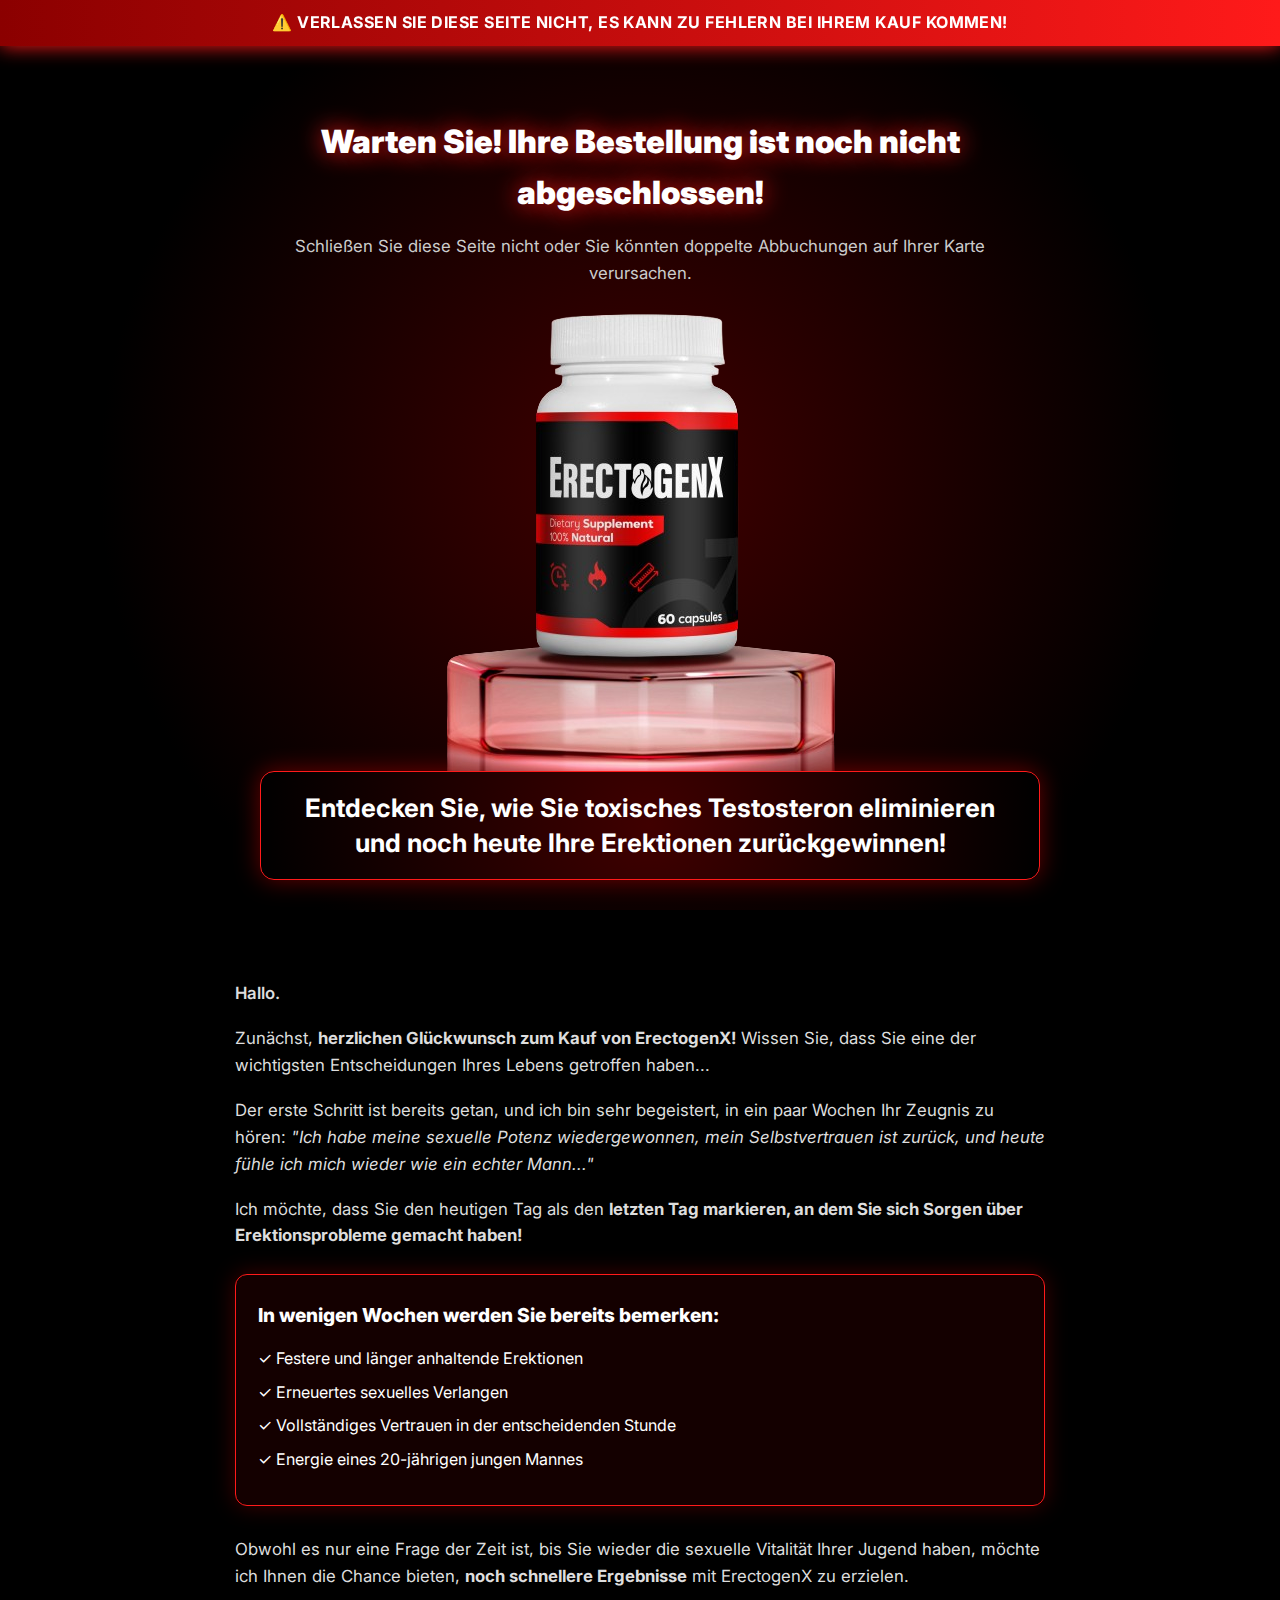
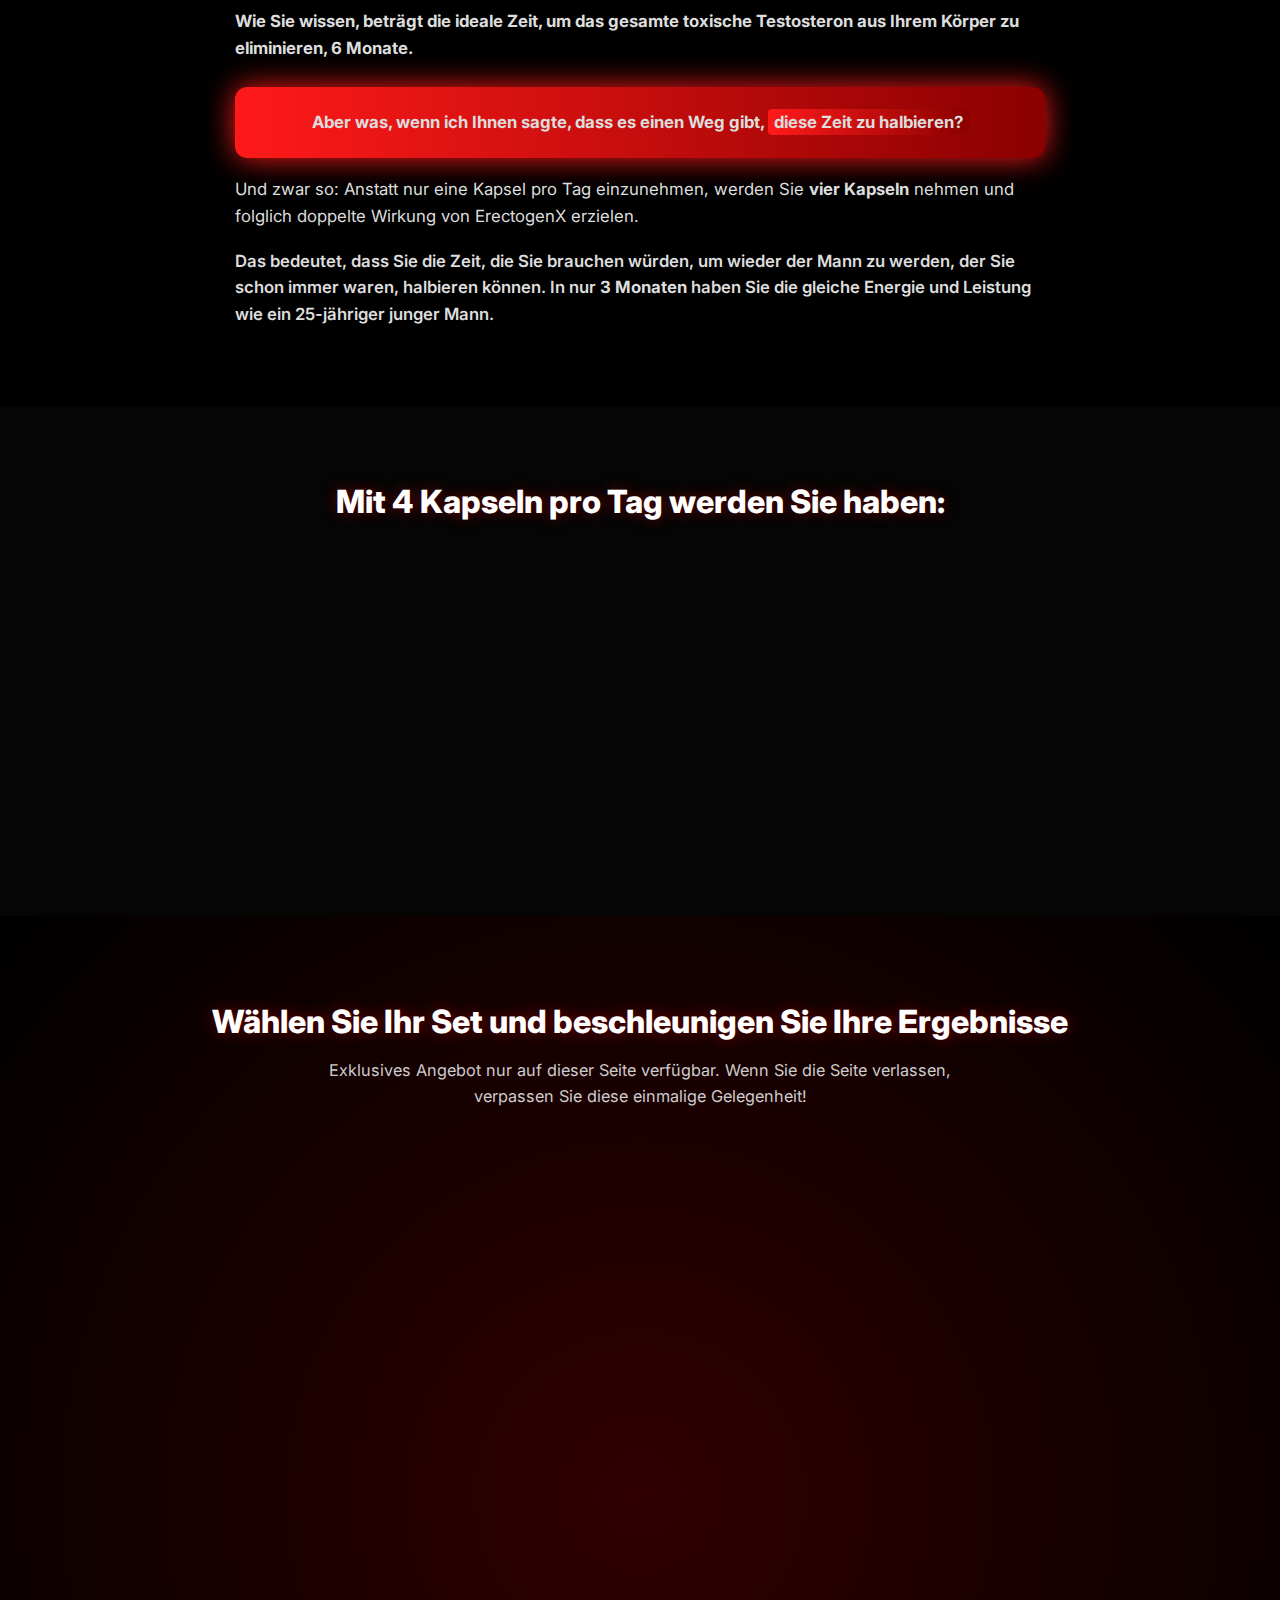
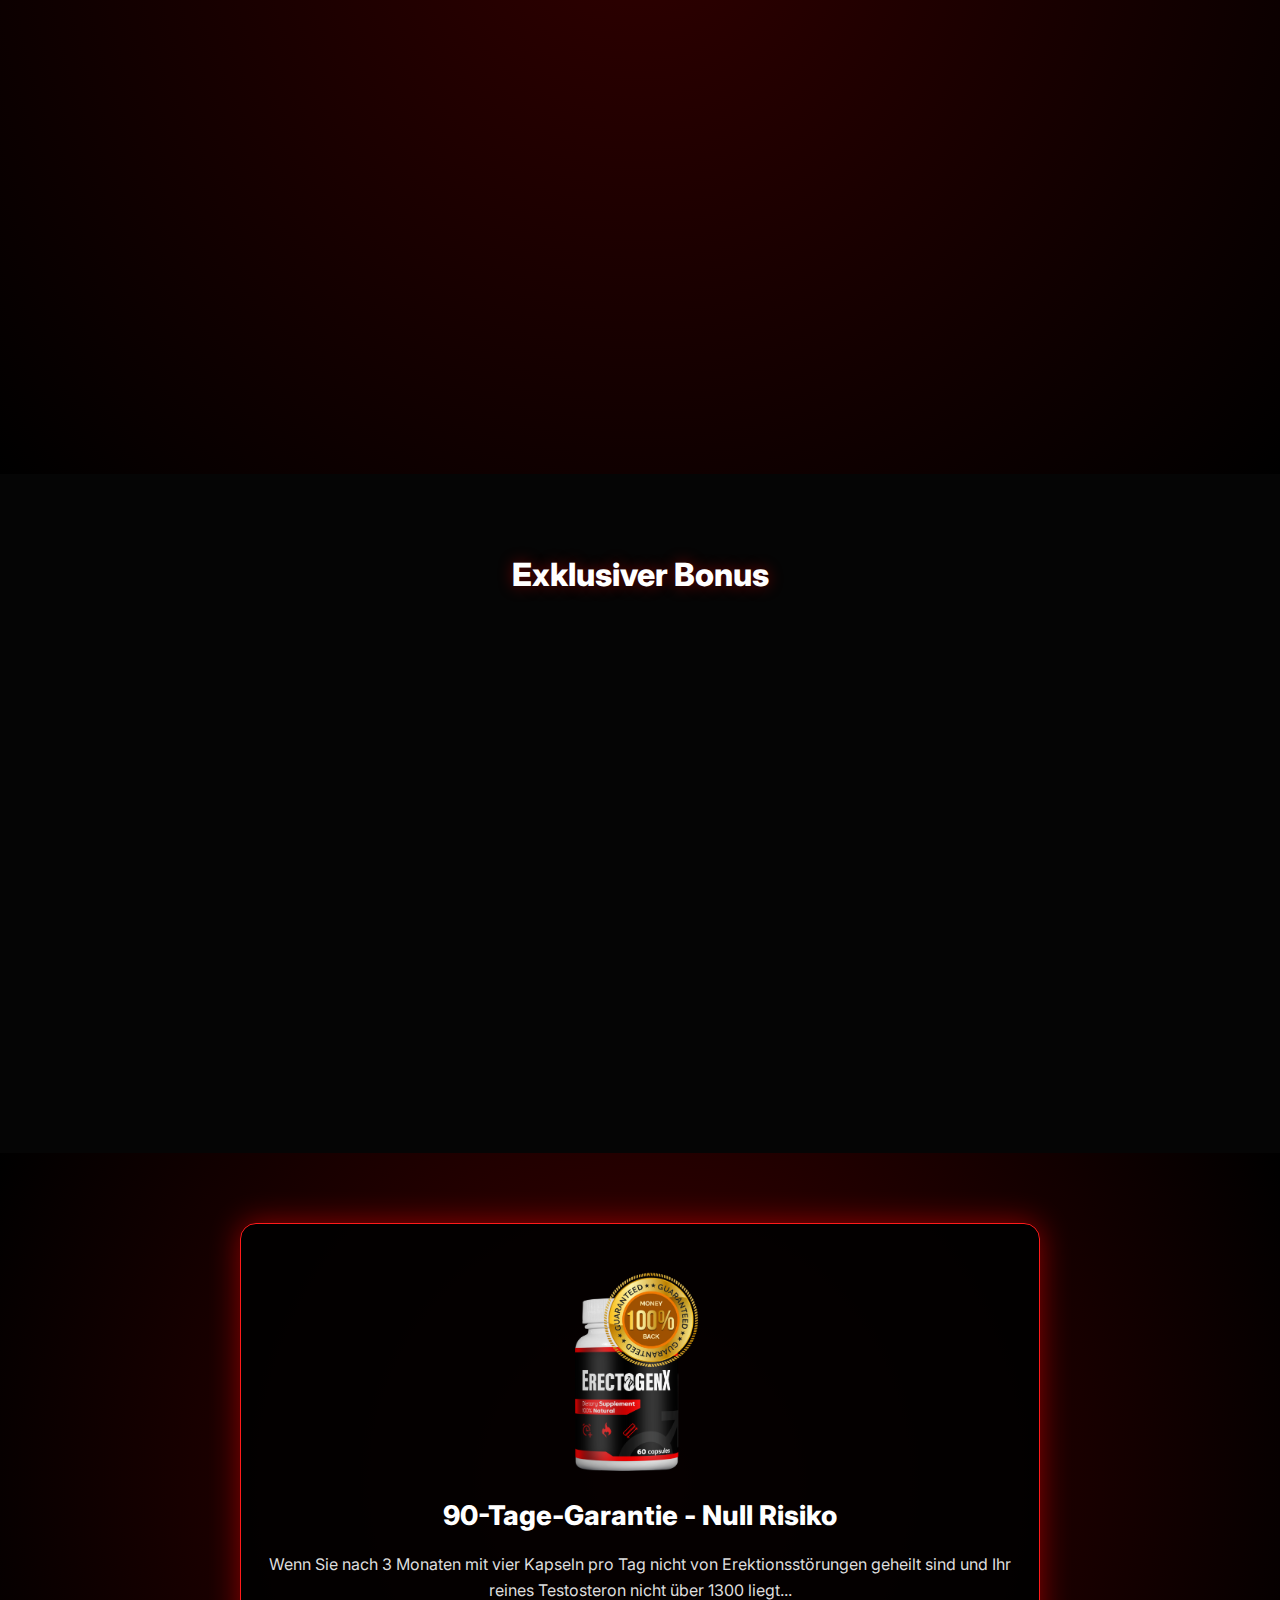
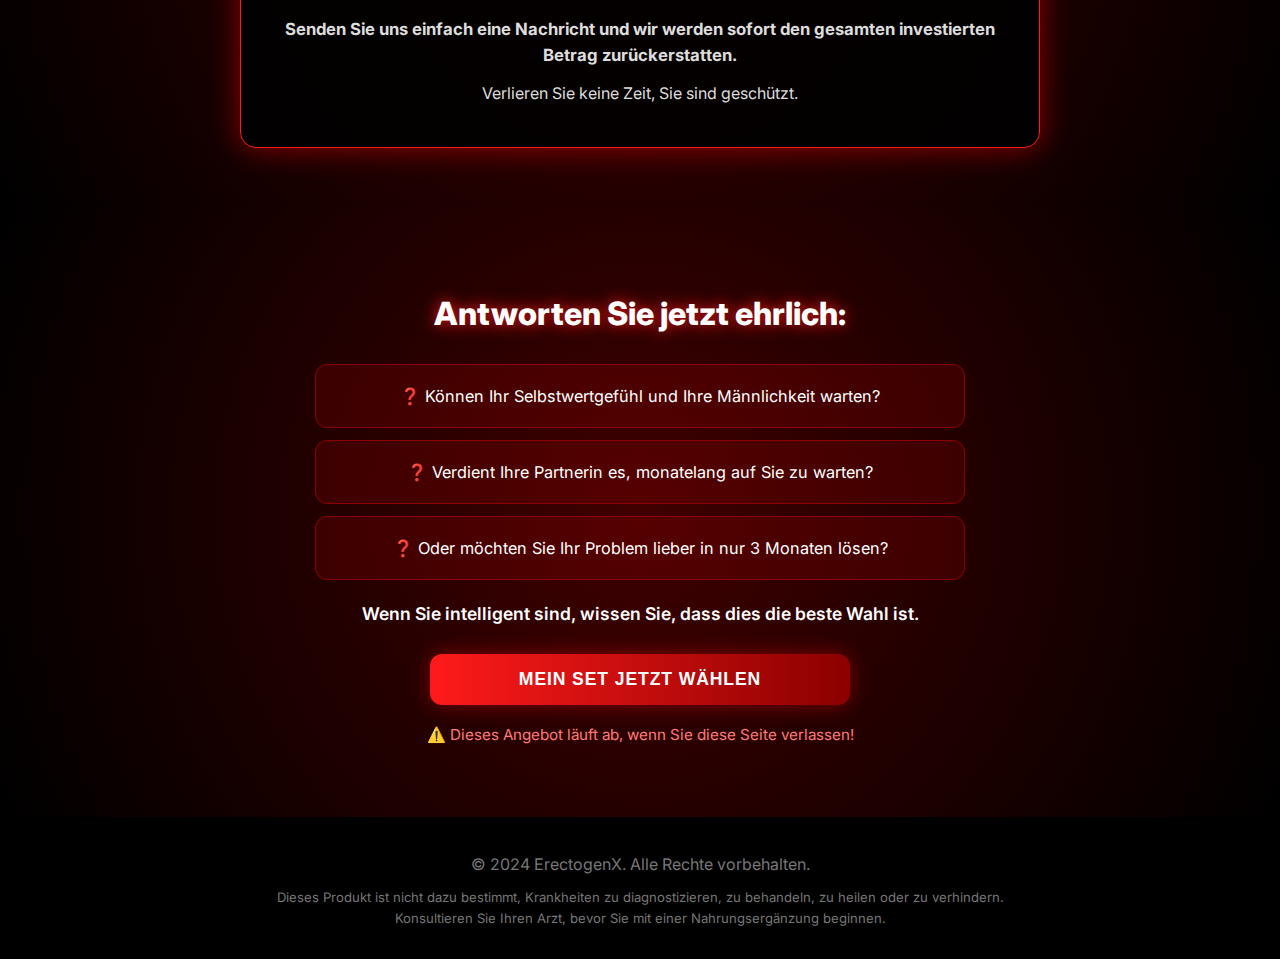
<file: index.html>
<!DOCTYPE html>
<html lang="de-DE">
<head>
    <meta charset="UTF-8">
    <meta name="viewport" content="width=device-width, initial-scale=1.0">
    <title>ErectogenX - Sonderangebot</title>
    <link rel="stylesheet" href="css/style.css">
    <link rel="preconnect" href="https://fonts.googleapis.com">
    <link rel="preconnect" href="https://fonts.gstatic.com" crossorigin>
    <link href="https://fonts.googleapis.com/css2?family=Inter:wght@400;500;600;700;800;900&display=swap" rel="stylesheet">
</head>
<body>
    <!-- Dringlichkeitsleiste -->
    <div class="urgency-bar">
        <p>⚠️ VERLASSEN SIE DIESE SEITE NICHT, ES KANN ZU FEHLERN BEI IHREM KAUF KOMMEN!</p>
    </div>

    <!-- Hero Section -->
    <section class="hero">
        <div class="container">
            <h1 class="hero-title">Warten Sie! Ihre Bestellung ist noch nicht abgeschlossen!</h1>
            <p class="hero-subtitle">Schließen Sie diese Seite nicht oder Sie könnten doppelte Abbuchungen auf Ihrer Karte verursachen.</p>
            <img src="images/mockup.png" alt="" style="max-width: 100%; margin-top: 20px;">
            <h2 class="hero-headline">Entdecken Sie, wie Sie toxisches Testosteron eliminieren und noch heute Ihre Erektionen zurückgewinnen!</h2>
            
        </div>
    </section>

    <!-- Content Section -->
    <section class="content-section">
        <div class="container">
            <div class="content-text">
                <p class="greeting">Hallo.</p>
                
                <p>Zunächst, <strong>herzlichen Glückwunsch zum Kauf von ErectogenX!</strong> Wissen Sie, dass Sie eine der wichtigsten Entscheidungen Ihres Lebens getroffen haben...</p>
                
                <p>Der erste Schritt ist bereits getan, und ich bin sehr begeistert, in ein paar Wochen Ihr Zeugnis zu hören: <em>"Ich habe meine sexuelle Potenz wiedergewonnen, mein Selbstvertrauen ist zurück, und heute fühle ich mich wieder wie ein echter Mann..."</em></p>
                
                <p>Ich möchte, dass Sie den heutigen Tag als den <strong>letzten Tag markieren, an dem Sie sich Sorgen über Erektionsprobleme gemacht haben!</strong></p>
                
                <div class="highlight-box">
                    <h3>In wenigen Wochen werden Sie bereits bemerken:</h3>
                    <ul>
                        <li>✓ Festere und länger anhaltende Erektionen</li>
                        <li>✓ Erneuertes sexuelles Verlangen</li>
                        <li>✓ Vollständiges Vertrauen in der entscheidenden Stunde</li>
                        <li>✓ Energie eines 20-jährigen jungen Mannes</li>
                    </ul>
                </div>

                <p>Obwohl es nur eine Frage der Zeit ist, bis Sie wieder die sexuelle Vitalität Ihrer Jugend haben, möchte ich Ihnen die Chance bieten, <strong>noch schnellere Ergebnisse</strong> mit ErectogenX zu erzielen.</p>
                
                <p class="emphasis">Wie Sie wissen, beträgt die ideale Zeit, um das gesamte toxische Testosteron aus Ihrem Körper zu eliminieren, 6 Monate.</p>
                
                <p class="big-reveal">Aber was, wenn ich Ihnen sagte, dass es einen Weg gibt, <span class="highlight">diese Zeit zu halbieren?</span></p>
                
                <p>Und zwar so: Anstatt nur eine Kapsel pro Tag einzunehmen, werden Sie <strong>vier Kapseln</strong> nehmen und folglich doppelte Wirkung von ErectogenX erzielen.</p>
                
                <p class="time-emphasis">Das bedeutet, dass Sie die Zeit, die Sie brauchen würden, um wieder der Mann zu werden, der Sie schon immer waren, halbieren können. In nur <strong>3 Monaten</strong> haben Sie die gleiche Energie und Leistung wie ein 25-jähriger junger Mann.</p>
            </div>
        </div>
    </section>

    <!-- Benefits Section -->
    <section class="benefits-section">
        <div class="container">
            <h2 class="section-title">Mit 4 Kapseln pro Tag werden Sie haben:</h2>
            <div class="benefits-grid">
                <div class="benefit-card">
                    <div class="benefit-icon">💪</div>
                    <h3>Feste Erektionen</h3>
                    <p>Festere und länger anhaltende Erektionen, bereit für Action, wann immer Sie wollen</p>
                </div>
                <div class="benefit-card">
                    <div class="benefit-icon">⚡</div>
                    <h3>Erneuerte Energie</h3>
                    <p>Fast sofort erneuerte Energie und Libido, wie ein 25-jähriger junger Mann</p>
                </div>
                <div class="benefit-card">
                    <div class="benefit-icon">🎯</div>
                    <h3>Vollständiges Vertrauen</h3>
                    <p>Vollständiges Vertrauen in der entscheidenden Stunde, ohne Angst vor Versagen oder Enttäuschung</p>
                </div>
                <div class="benefit-card">
                    <div class="benefit-icon">⏱️</div>
                    <h3>Ergebnisse in 3 Monaten</h3>
                    <p>Kaufen Sie das Wichtigste in Ihrem Leben: ZEIT</p>
                </div>
            </div>
        </div>
    </section>

    <!-- Product Cards Section -->
    <section class="products-section">
        <div class="container">
            <h2 class="section-title">Wählen Sie Ihr Set und beschleunigen Sie Ihre Ergebnisse</h2>
            <p class="section-subtitle">Exklusives Angebot nur auf dieser Seite verfügbar. Wenn Sie die Seite verlassen, verpassen Sie diese einmalige Gelegenheit!</p>
            
            <div class="products-grid">
                <!-- Card 1 - 3 Potes -->
                <div class="product-card">
                    <div class="product-badge">MEISTVERKAUFT</div>
                    <div class="product-image-container">
                        <img src="images/erectogen-3p.png" alt="3 Dosen ErectogenX" class="product-image">
                    </div>
                    <h3 class="product-title">3-Monats-Set</h3>
                    <p class="product-subtitle">3 Dosen ErectogenX</p>
                    <div class="product-pricing">
                        <span class="old-price">€147</span>
                        <span class="new-price">€105</span>
                        <span class="price-per-bottle">€35 pro Dose</span>
                    </div>
                    <ul class="product-features">
                        <li>✓ Vollständige 3-monatige Behandlung</li>
                        <li>✓ 4 Kapseln pro Tag</li>
                        <li>✓ 2x schnellere Ergebnisse</li>
                        <li>✓ 90-Tage-Garantie</li>
                    </ul>
                    <button class="cta-button" onclick="selectProduct('3-bottles')">
                        ICH MÖCHTE MEINE ERGEBNISSE BESCHLEUNIGEN
                    </button>
                </div>

                <!-- Card 2 - 6 Potes -->
                <div class="product-card featured">
                    <div class="product-badge popular">BESTE WAHL</div>
                    <div class="product-image-container">
                        <img src="images/erectogen-6p.png" alt="6 Dosen ErectogenX" class="product-image">
                    </div>
                    <h3 class="product-title">6-Monats-Set</h3>
                    <p class="product-subtitle">6 Dosen ErectogenX</p>
                    <div class="product-pricing">
                        <span class="old-price">€294</span>
                        <span class="new-price">€210</span>
                        <span class="price-per-bottle">€35 pro Dose</span>
                    </div>
                    <div class="savings-badge">Sparen Sie €84</div>
                    <ul class="product-features">
                        <li>✓ Vollständige 6-monatige Behandlung</li>
                        <li>✓ 4 Kapseln pro Tag</li>
                        <li>✓ 2x schnellere Ergebnisse</li>
                        <li>✓ 90-Tage-Garantie</li>
                        <li>✓ <strong>BONUS: Interviews über Oralsex</strong></li>
                    </ul>
                    <button class="cta-button" onclick="selectProduct('6-bottles')">
                        ICH MÖCHTE DAS BESTE ANGEBOT
                    </button>
                </div>

                <!-- Card 3 - 9 Potes -->
                <div class="product-card">
                    <div class="product-badge">MAXIMALER RABATT</div>
                    <div class="product-image-container">
                        <img src="images/erectogen-9p.png" alt="9 Dosen ErectogenX" class="product-image">
                    </div>
                    <h3 class="product-title">9-Monats-Set</h3>
                    <p class="product-subtitle">9 Dosen ErectogenX</p>
                    <div class="product-pricing">
                        <span class="old-price">€441</span>
                        <span class="new-price">€315</span>
                        <span class="price-per-bottle">€35 pro Dose</span>
                    </div>
                    <div class="savings-badge">Sparen Sie €126</div>
                    <ul class="product-features">
                        <li>✓ Vollständige 9-monatige Behandlung</li>
                        <li>✓ 4 Kapseln pro Tag</li>
                        <li>✓ 2x schnellere Ergebnisse</li>
                        <li>✓ 90-Tage-Garantie</li>
                        <li>✓ <strong>BONUS: Interviews über Oralsex</strong></li>
                    </ul>
                    <button class="cta-button" onclick="selectProduct('9-bottles')">
                        ICH MÖCHTE DEN MAXIMALEN RABATT
                    </button>
                </div>
            </div>
        </div>
    </section>

    <!-- Bonus Section -->
    <section class="bonus-section">
        <div class="container">
            <h2 class="section-title">Exklusiver Bonus</h2>
            <div class="bonus-content">
                <div class="bonus-image-container">
                    <img src="images/capa_entrevistas_alemao.png" alt="Interviews über Oralsex" class="bonus-image">
                </div>
                <div class="bonus-text">
                    <h3>Interviews über Oralsex</h3>
                    <p class="bonus-value">Wert: €100</p>
                    <p>Während meiner Forschung als Psychologe habe ich Dutzende von Frauen interviewt und sie dazu gebracht, sich über ihre wahren Gedanken zum Oralsex zu öffnen, was sie hassen, was sie lieben und wie man ein Mädchen dazu bringt, Oralsex zu lieben.</p>
                    <p>Diese Interviews sind wie ein Backstage-Pass in die weibliche Psyche. Sie enthüllen viel mehr darüber, wie man eine Frau erregt, als Sie je für möglich gehalten hätten.</p>
                    <p><strong>Sie erhalten:</strong></p>
                    <ul>
                        <li>✓ 5 vollständige Stunden Interviews</li>
                        <li>✓ Vollständige Transkription zum Lesen</li>
                        <li>✓ Ehrliche und ungeschminkte Einblicke von echten Frauen</li>
                        <li>✓ Bewährte Techniken für maximale Zufriedenstellung</li>
                    </ul>
                </div>
            </div>
        </div>
    </section>

    <!-- Guarantee Section -->
    <section class="guarantee-section">
        <div class="container">
            <div class="guarantee-box">
                <img src="images/guarantee.png" alt="" class="guarantee-image">
                <h2>90-Tage-Garantie - Null Risiko</h2>
                <p>Wenn Sie nach 3 Monaten mit vier Kapseln pro Tag nicht von Erektionsstörungen geheilt sind und Ihr reines Testosteron nicht über 1300 liegt...</p>
                <p class="guarantee-emphasis">Senden Sie uns einfach eine Nachricht und wir werden <strong>sofort den gesamten investierten Betrag zurückerstatten</strong>.</p>
                <p>Verlieren Sie keine Zeit, Sie sind geschützt.</p>
            </div>
        </div>
    </section>

    <!-- Final CTA Section -->
    <section class="final-cta-section">
        <div class="container">
            <h2 class="final-question">Antworten Sie jetzt ehrlich:</h2>
            <div class="questions-list">
                <p class="question">❓ Können Ihr Selbstwertgefühl und Ihre Männlichkeit warten?</p>
                <p class="question">❓ Verdient Ihre Partnerin es, monatelang auf Sie zu warten?</p>
                <p class="question">❓ Oder möchten Sie Ihr Problem lieber in nur 3 Monaten lösen?</p>
            </div>
            <p class="final-message">Wenn Sie intelligent sind, wissen Sie, dass dies die beste Wahl ist.</p>
            <button class="cta-button large" onclick="scrollToProducts()">
                MEIN SET JETZT WÄHLEN
            </button>
            <p class="urgency-text">⚠️ Dieses Angebot läuft ab, wenn Sie diese Seite verlassen!</p>
        </div>
    </section>

    <!-- Footer -->
    <footer class="footer">
        <div class="container">
            <p>&copy; 2024 ErectogenX. Alle Rechte vorbehalten.</p>
            <p class="disclaimer">Dieses Produkt ist nicht dazu bestimmt, Krankheiten zu diagnostizieren, zu behandeln, zu heilen oder zu verhindern. Konsultieren Sie Ihren Arzt, bevor Sie mit einer Nahrungsergänzung beginnen.</p>
        </div>
    </footer>

    <script src="js/script.js"></script>
</body>
</html>
</file>
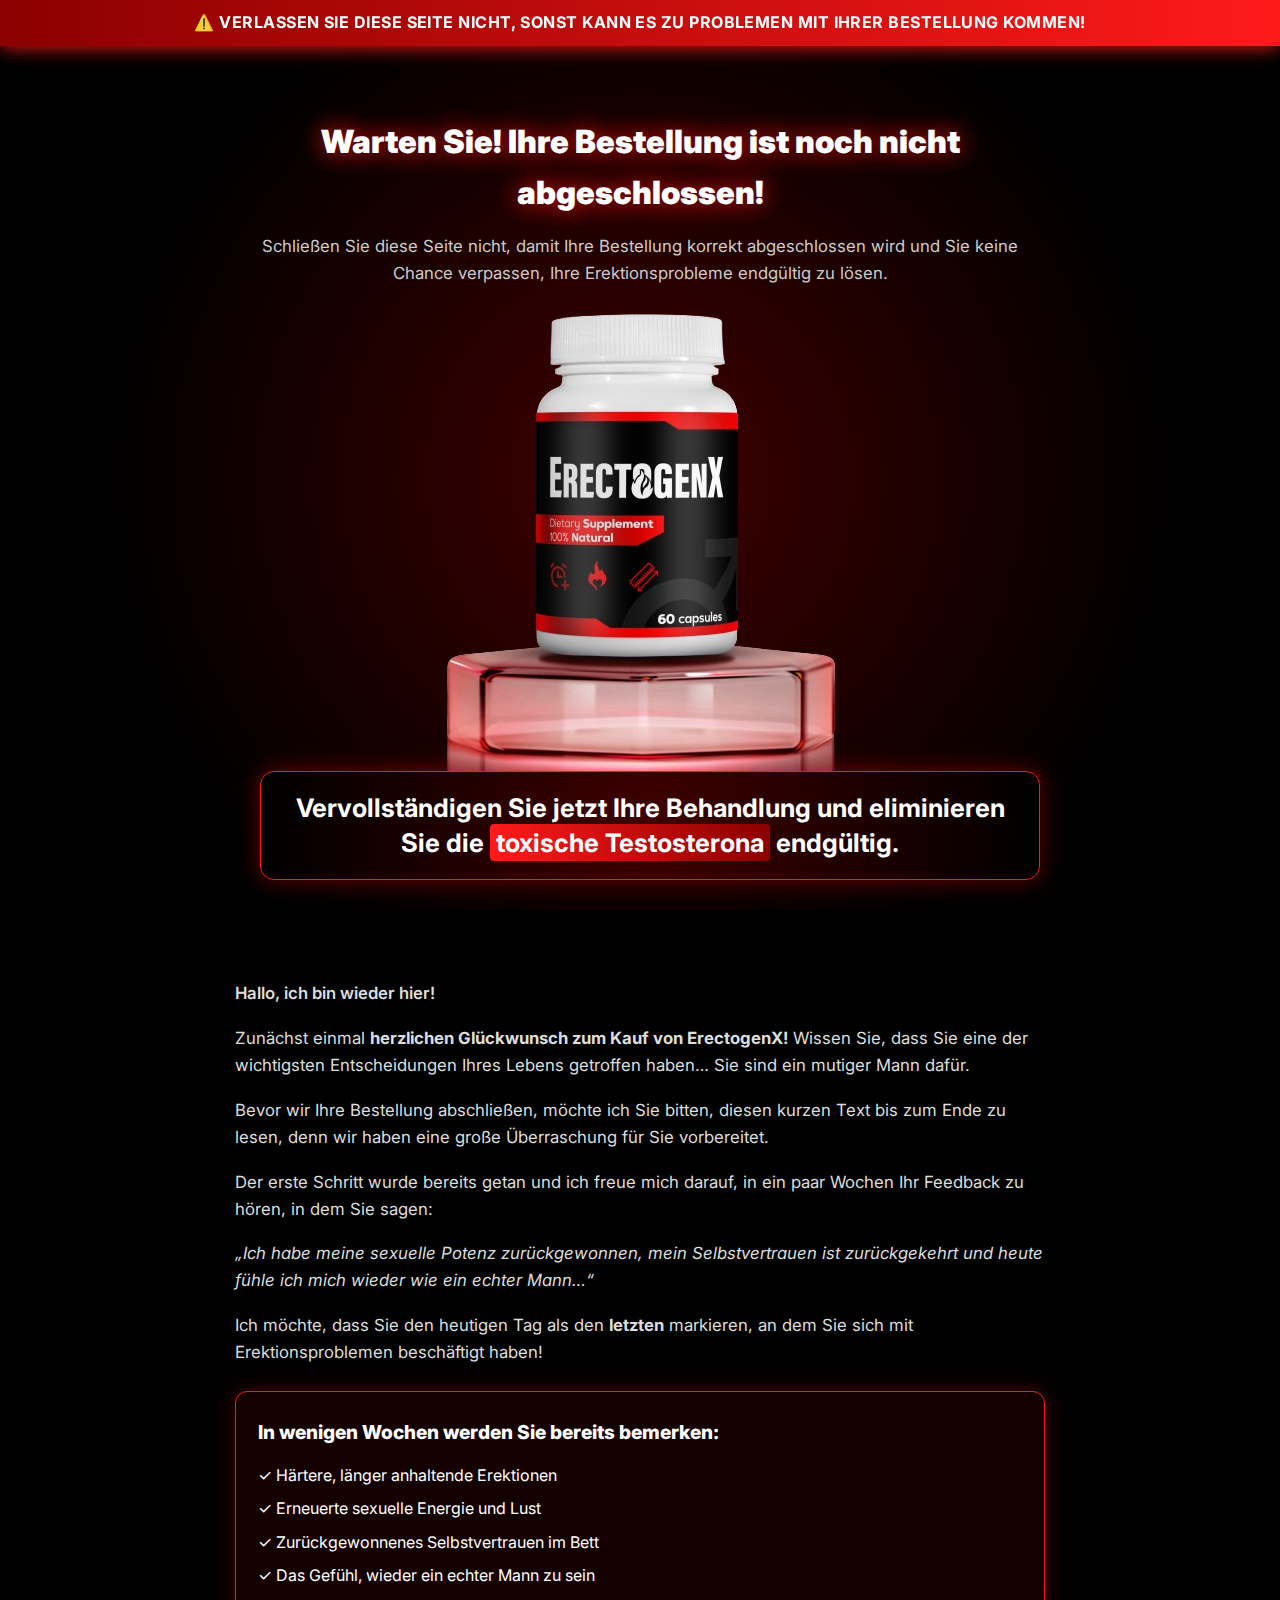
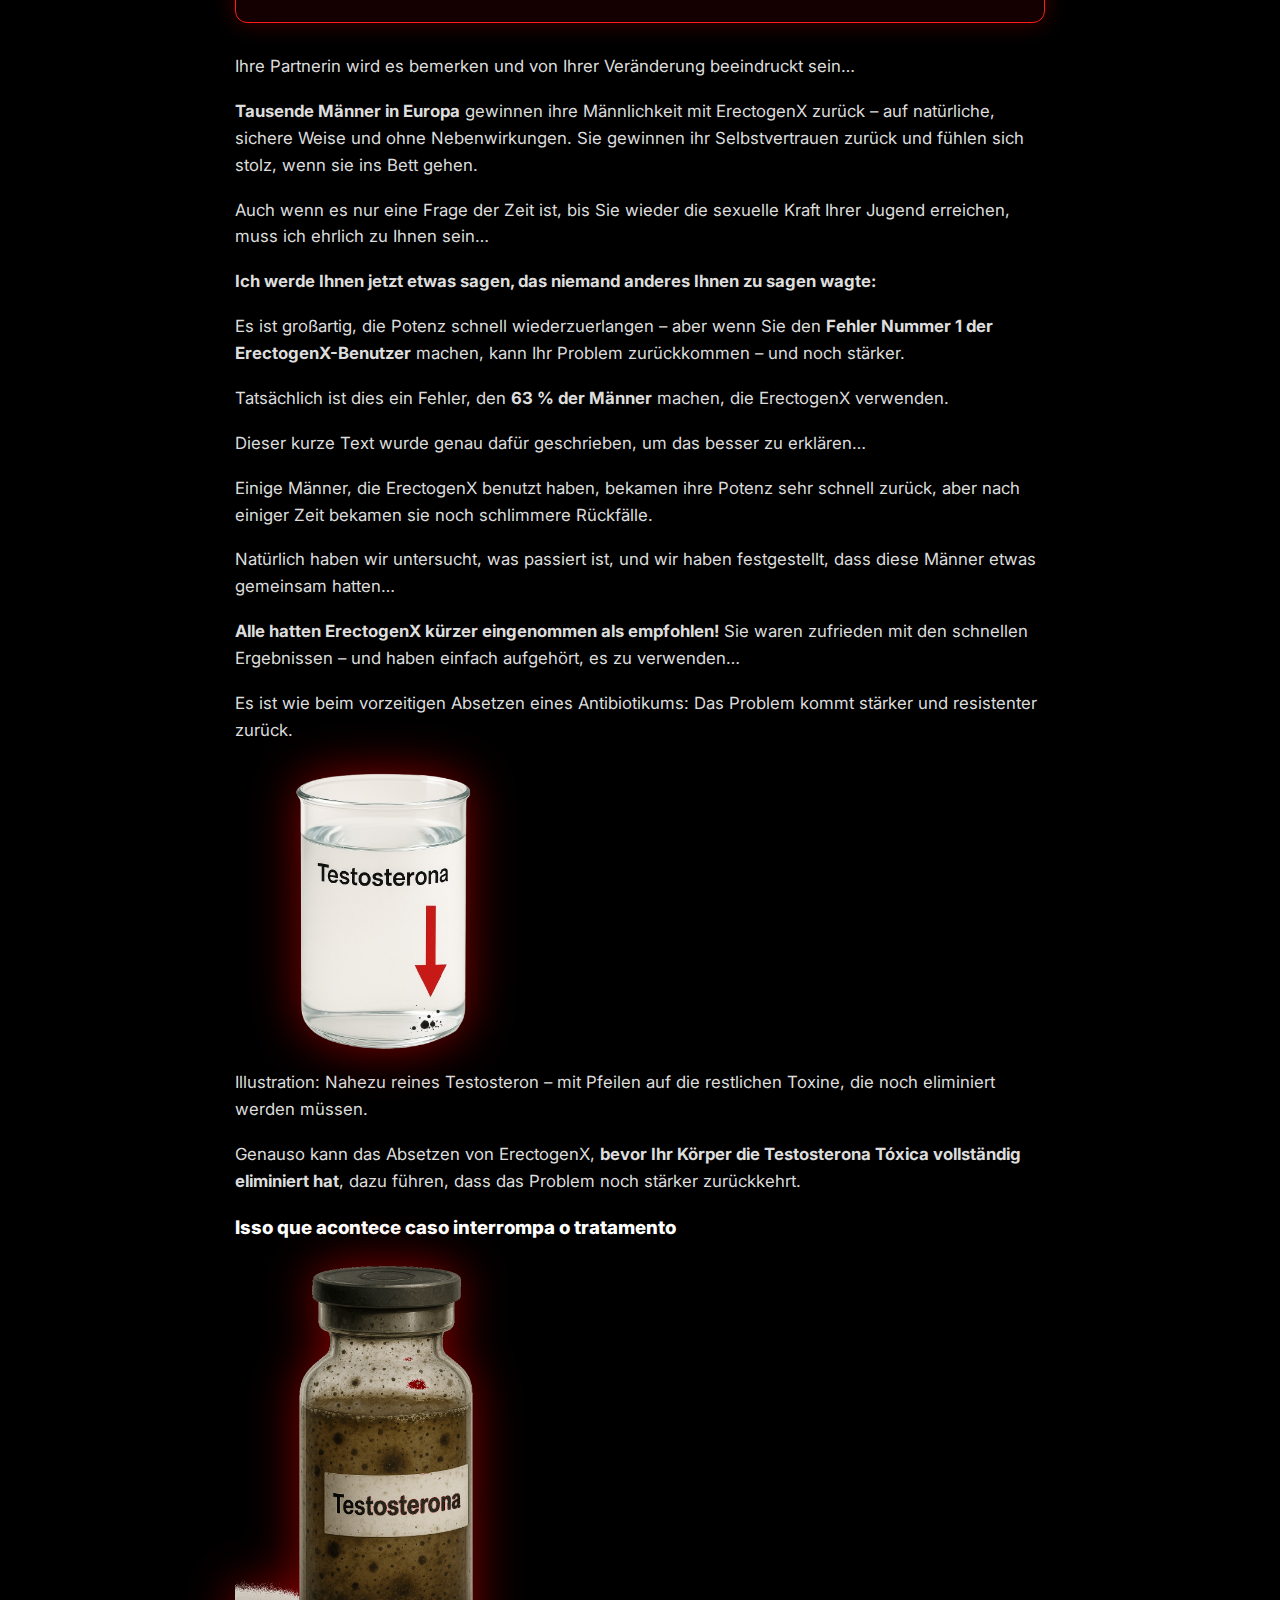
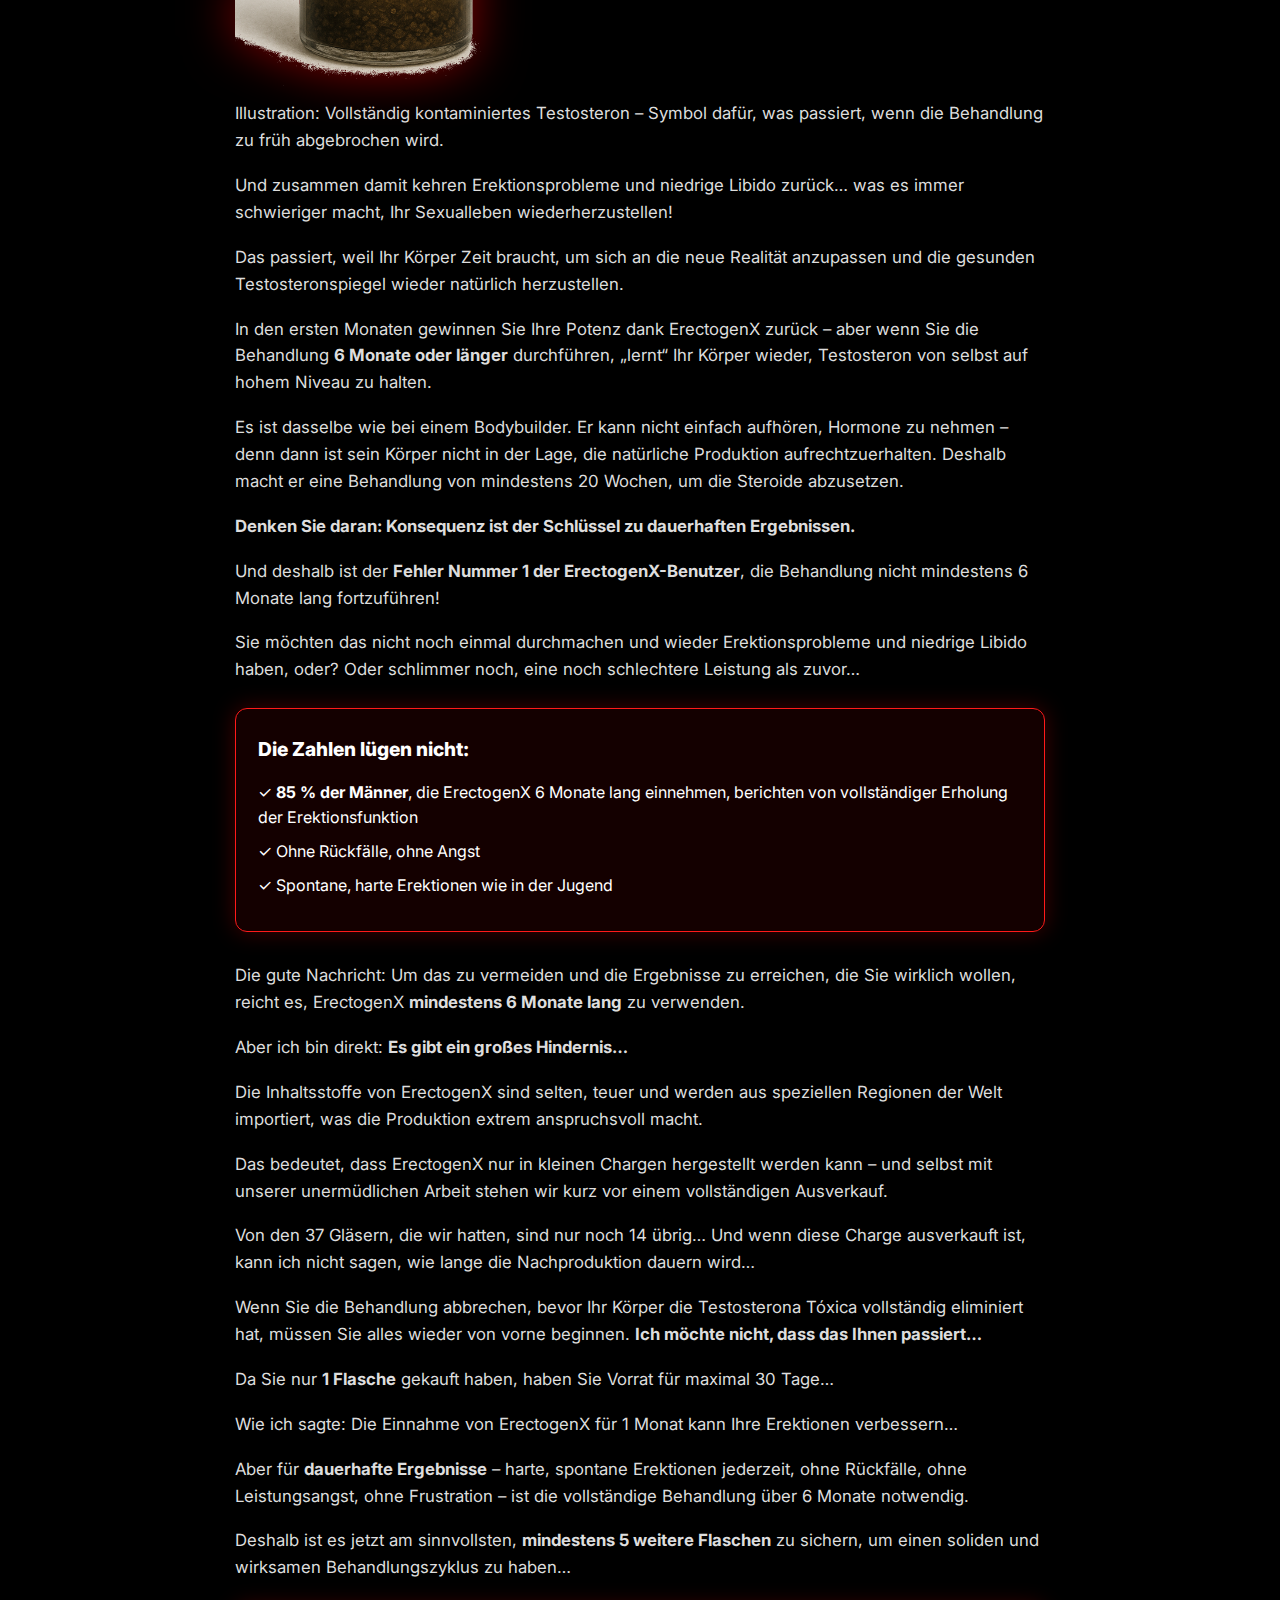
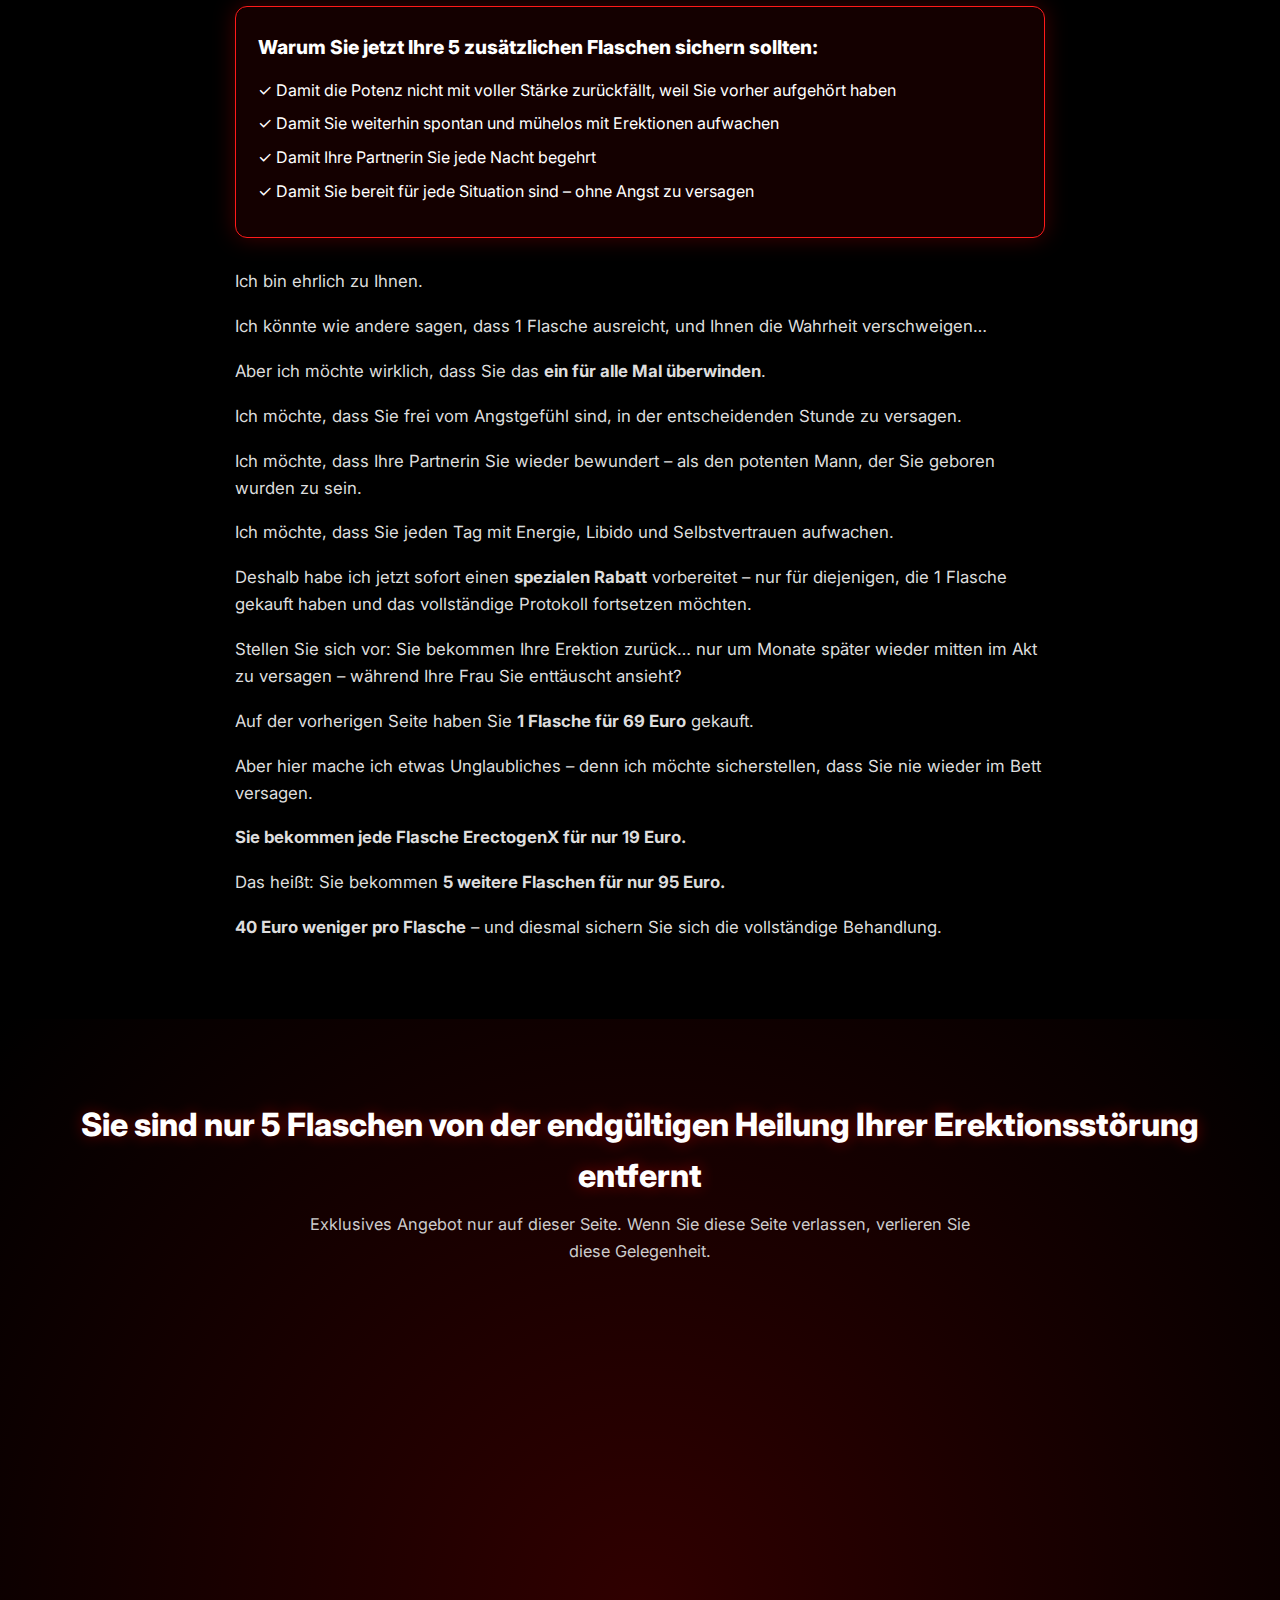
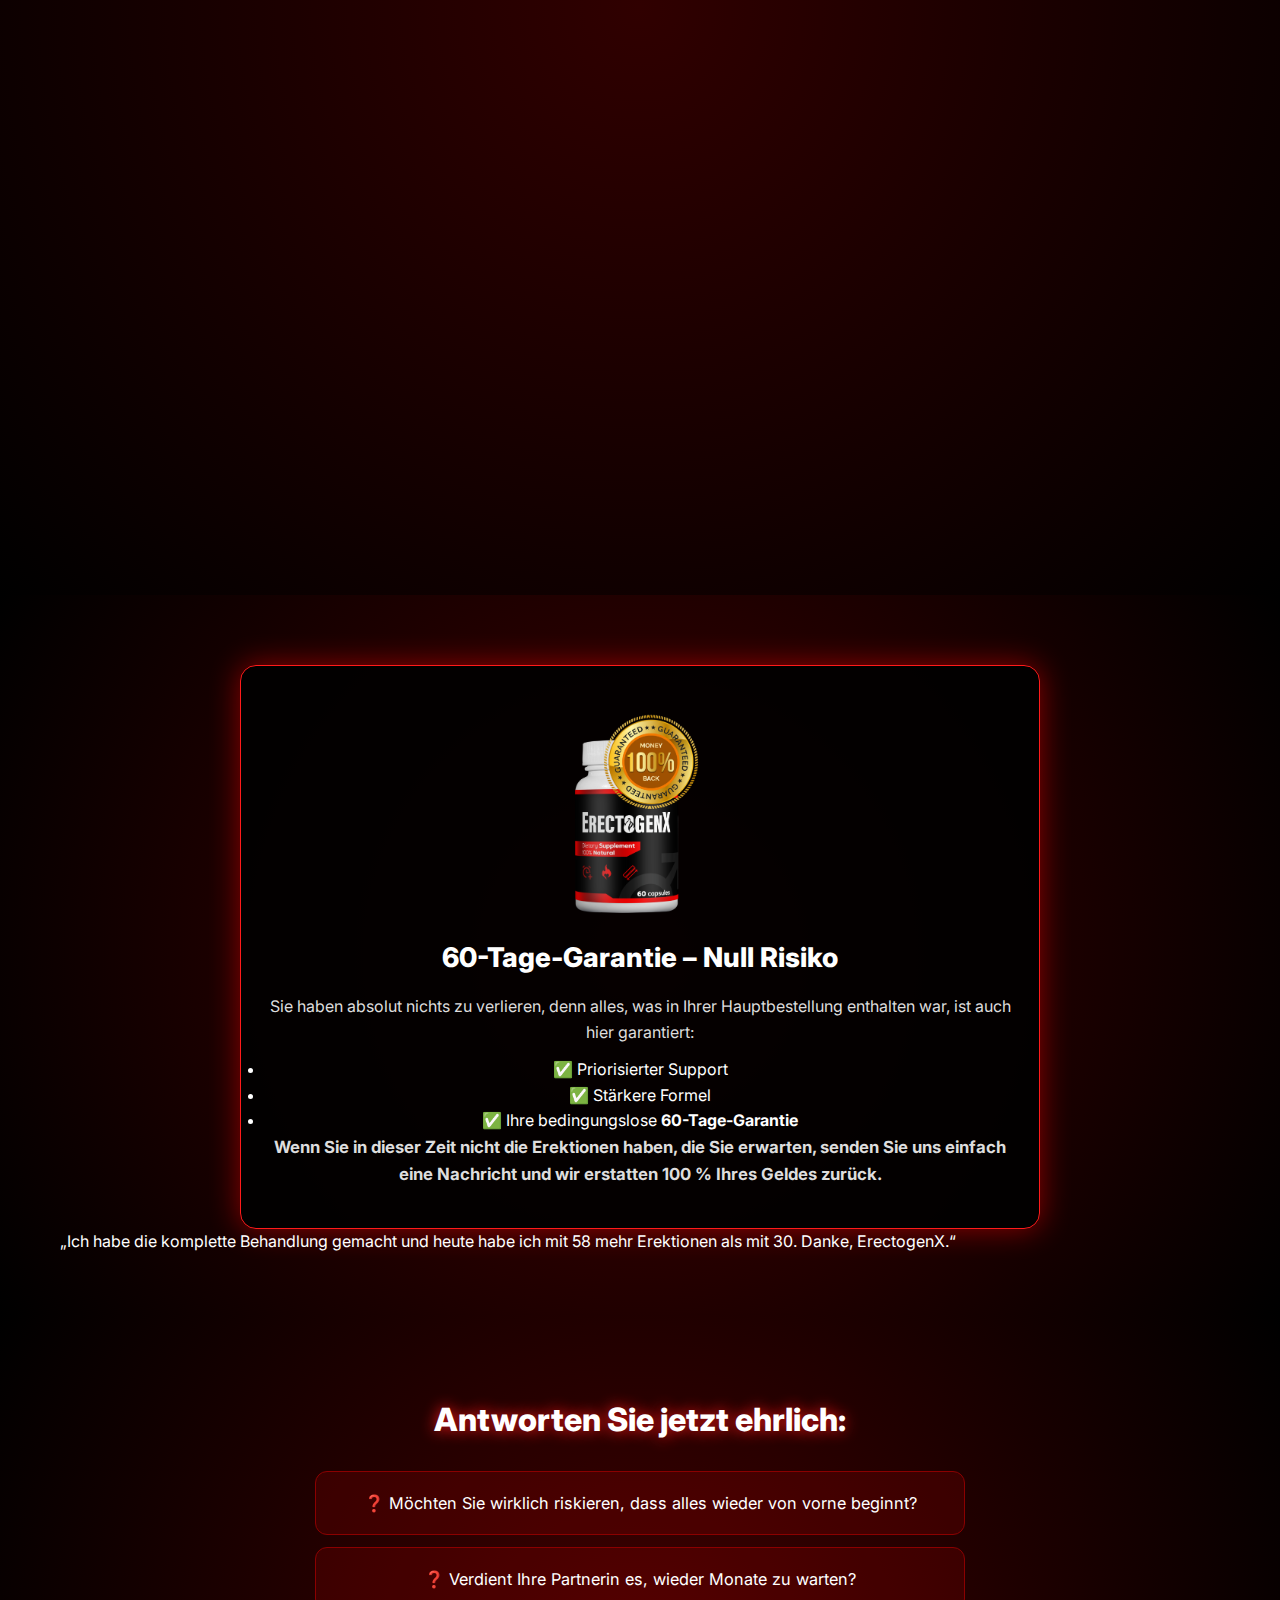
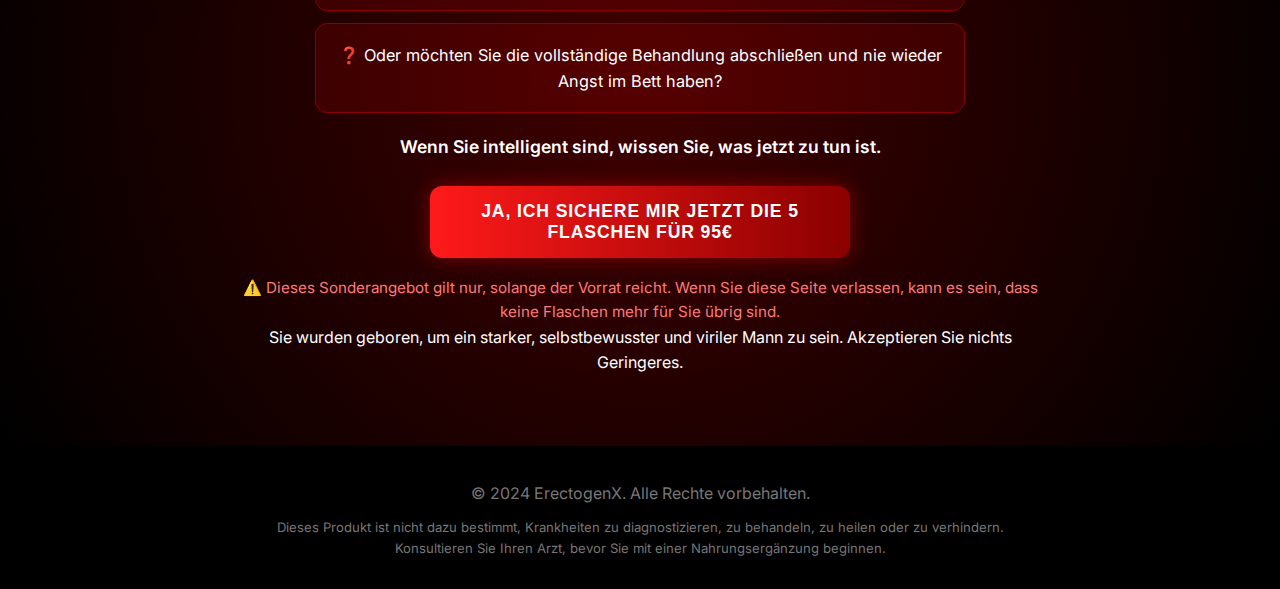
<file: 1p/index.html>
<!DOCTYPE html>
<html lang="de-DE">
<head>
    <meta charset="UTF-8">
    <meta name="viewport" content="width=device-width, initial-scale=1.0">
    <title>ErectogenX - Vervollständigen Sie Ihre Behandlung</title>
    <link rel="stylesheet" href="css/style.css">
    <link rel="preconnect" href="https://fonts.googleapis.com">
    <link rel="preconnect" href="https://fonts.gstatic.com" crossorigin>
    <link href="https://fonts.googleapis.com/css2?family=Inter:wght@400;500;600;700;800;900&display=swap" rel="stylesheet">
</head>
<body>
    <!-- Dringlichkeitsleiste -->
    <div class="urgency-bar">
        <p>⚠️ VERLASSEN SIE DIESE SEITE NICHT, SONST KANN ES ZU PROBLEMEN MIT IHRER BESTELLUNG KOMMEN!</p>
    </div>

    <!-- Hero Section -->
    <section class="hero">
        <div class="container">
            <h1 class="hero-title">Warten Sie! Ihre Bestellung ist noch nicht abgeschlossen!</h1>
            <p class="hero-subtitle">Schließen Sie diese Seite nicht, damit Ihre Bestellung korrekt abgeschlossen wird und Sie keine Chance verpassen, Ihre Erektionsprobleme endgültig zu lösen.</p>
            <img src="images/mockup.png" alt="ErectogenX Flaschen" style="max-width: 100%; margin-top: 20px;">
            <h2 class="hero-headline">Vervollständigen Sie jetzt Ihre Behandlung und eliminieren Sie die <span class="highlight">toxische Testosterona</span> endgültig.</h2>
        </div>
    </section>

    <!-- Hauptcopy -->
    <section class="content-section">
        <div class="container">
            <div class="content-text">
                <p class="greeting">Hallo, ich bin wieder hier!</p>

                <p>Zunächst einmal <strong>herzlichen Glückwunsch zum Kauf von ErectogenX!</strong> Wissen Sie, dass Sie eine der wichtigsten Entscheidungen Ihres Lebens getroffen haben… Sie sind ein mutiger Mann dafür.</p>

                <p>Bevor wir Ihre Bestellung abschließen, möchte ich Sie bitten, diesen kurzen Text bis zum Ende zu lesen, denn wir haben eine große Überraschung für Sie vorbereitet.</p>

                <p>Der erste Schritt wurde bereits getan und ich freue mich darauf, in ein paar Wochen Ihr Feedback zu hören, in dem Sie sagen:</p>

                <p class="quote"><em>„Ich habe meine sexuelle Potenz zurückgewonnen, mein Selbstvertrauen ist zurückgekehrt und heute fühle ich mich wieder wie ein echter Mann…“</em></p>

                <p>Ich möchte, dass Sie den heutigen Tag als den <strong>letzten</strong> markieren, an dem Sie sich mit Erektionsproblemen beschäftigt haben!</p>

                <div class="highlight-box">
                    <h3>In wenigen Wochen werden Sie bereits bemerken:</h3>
                    <ul>
                        <li>✓ Härtere, länger anhaltende Erektionen</li>
                        <li>✓ Erneuerte sexuelle Energie und Lust</li>
                        <li>✓ Zurückgewonnenes Selbstvertrauen im Bett</li>
                        <li>✓ Das Gefühl, wieder ein echter Mann zu sein</li>
                    </ul>
                </div>

                <p>Ihre Partnerin wird es bemerken und von Ihrer Veränderung beeindruckt sein…</p>

                <p><strong>Tausende Männer in Europa</strong> gewinnen ihre Männlichkeit mit ErectogenX zurück – auf natürliche, sichere Weise und ohne Nebenwirkungen. Sie gewinnen ihr Selbstvertrauen zurück und fühlen sich stolz, wenn sie ins Bett gehen.</p>

                <p>Auch wenn es nur eine Frage der Zeit ist, bis Sie wieder die sexuelle Kraft Ihrer Jugend erreichen, muss ich ehrlich zu Ihnen sein…</p>

                <p class="emphasis">Ich werde Ihnen jetzt etwas sagen, das niemand anderes Ihnen zu sagen wagte:</p>

                <p>Es ist großartig, die Potenz schnell wiederzuerlangen – aber wenn Sie den <strong>Fehler Nummer 1 der ErectogenX-Benutzer</strong> machen, kann Ihr Problem zurückkommen – und noch stärker.</p>

                <p>Tatsächlich ist dies ein Fehler, den <strong>63 % der Männer</strong> machen, die ErectogenX verwenden.</p>

                <p>Dieser kurze Text wurde genau dafür geschrieben, um das besser zu erklären…</p>

                <p>Einige Männer, die ErectogenX benutzt haben, bekamen ihre Potenz sehr schnell zurück, aber nach einiger Zeit bekamen sie noch schlimmere Rückfälle.</p>

                <p>Natürlich haben wir untersucht, was passiert ist, und wir haben festgestellt, dass diese Männer etwas gemeinsam hatten…</p>

                <p><strong>Alle hatten ErectogenX kürzer eingenommen als empfohlen!</strong> Sie waren zufrieden mit den schnellen Ergebnissen – und haben einfach aufgehört, es zu verwenden…</p>

                <p>Es ist wie beim vorzeitigen Absetzen eines Antibiotikums: Das Problem kommt stärker und resistenter zurück.</p>

                <!-- Bild 1 – Testosteron fast rein -->
                <div class="image-box">
                    <img src="images/testosterona.png" alt="Nahezu reines Testosteron mit Pfeilen, die auf verbleibende Toxine zeigen" class="product-image">
                    <p class="image-caption">Illustration: Nahezu reines Testosteron – mit Pfeilen auf die restlichen Toxine, die noch eliminiert werden müssen.</p>
                </div>

                <p>Genauso kann das Absetzen von ErectogenX, <strong>bevor Ihr Körper die Testosterona Tóxica vollständig eliminiert hat</strong>, dazu führen, dass das Problem noch stärker zurückkehrt.</p>

                <!-- Bild 2 – Testosteron komplett kontaminiert -->
                <div class="image-box warning">
                    <h3 class="warning-headline">Isso que acontece caso interrompa o tratamento</h3>
                    <img src="images/testosterona_contaminada.png" alt="Komplett kontaminiertes Testosteron, voll mit Toxinen" class="product-image">
                    <p class="image-caption">Illustration: Vollständig kontaminiertes Testosteron – Symbol dafür, was passiert, wenn die Behandlung zu früh abgebrochen wird.</p>
                </div>

                <p>Und zusammen damit kehren Erektionsprobleme und niedrige Libido zurück… was es immer schwieriger macht, Ihr Sexualleben wiederherzustellen!</p>

                <p>Das passiert, weil Ihr Körper Zeit braucht, um sich an die neue Realität anzupassen und die gesunden Testosteronspiegel wieder natürlich herzustellen.</p>

                <p>In den ersten Monaten gewinnen Sie Ihre Potenz dank ErectogenX zurück – aber wenn Sie die Behandlung <strong>6 Monate oder länger</strong> durchführen, „lernt“ Ihr Körper wieder, Testosteron von selbst auf hohem Niveau zu halten.</p>

                <p>Es ist dasselbe wie bei einem Bodybuilder. Er kann nicht einfach aufhören, Hormone zu nehmen – denn dann ist sein Körper nicht in der Lage, die natürliche Produktion aufrechtzuerhalten. Deshalb macht er eine Behandlung von mindestens 20 Wochen, um die Steroide abzusetzen.</p>

                <p class="emphasis"><strong>Denken Sie daran: Konsequenz ist der Schlüssel zu dauerhaften Ergebnissen.</strong></p>

                <p>Und deshalb ist der <strong>Fehler Nummer 1 der ErectogenX-Benutzer</strong>, die Behandlung nicht mindestens 6 Monate lang fortzuführen!</p>

                <p>Sie möchten das nicht noch einmal durchmachen und wieder Erektionsprobleme und niedrige Libido haben, oder? Oder schlimmer noch, eine noch schlechtere Leistung als zuvor…</p>

                <div class="highlight-box">
                    <h3>Die Zahlen lügen nicht:</h3>
                    <ul>
                        <li>✓ <strong>85 % der Männer</strong>, die ErectogenX 6 Monate lang einnehmen, berichten von vollständiger Erholung der Erektionsfunktion</li>
                        <li>✓ Ohne Rückfälle, ohne Angst</li>
                        <li>✓ Spontane, harte Erektionen wie in der Jugend</li>
                    </ul>
                </div>

                <p>Die gute Nachricht: Um das zu vermeiden und die Ergebnisse zu erreichen, die Sie wirklich wollen, reicht es, ErectogenX <strong>mindestens 6 Monate lang</strong> zu verwenden.</p>

                <p>Aber ich bin direkt: <strong>Es gibt ein großes Hindernis…</strong></p>

                <p>Die Inhaltsstoffe von ErectogenX sind selten, teuer und werden aus speziellen Regionen der Welt importiert, was die Produktion extrem anspruchsvoll macht.</p>

                <p>Das bedeutet, dass ErectogenX nur in kleinen Chargen hergestellt werden kann – und selbst mit unserer unermüdlichen Arbeit stehen wir kurz vor einem vollständigen Ausverkauf.</p>

                <p>Von den 37 Gläsern, die wir hatten, sind nur noch 14 übrig… Und wenn diese Charge ausverkauft ist, kann ich nicht sagen, wie lange die Nachproduktion dauern wird…</p>

                <p>Wenn Sie die Behandlung abbrechen, bevor Ihr Körper die Testosterona Tóxica vollständig eliminiert hat, müssen Sie alles wieder von vorne beginnen. <strong>Ich möchte nicht, dass das Ihnen passiert…</strong></p>

                <p>Da Sie nur <strong>1 Flasche</strong> gekauft haben, haben Sie Vorrat für maximal 30 Tage…</p>

                <p>Wie ich sagte: Die Einnahme von ErectogenX für 1 Monat kann Ihre Erektionen verbessern…</p>

                <p>Aber für <strong>dauerhafte Ergebnisse</strong> – harte, spontane Erektionen jederzeit, ohne Rückfälle, ohne Leistungsangst, ohne Frustration – ist die vollständige Behandlung über 6 Monate notwendig.</p>

                <p>Deshalb ist es jetzt am sinnvollsten, <strong>mindestens 5 weitere Flaschen</strong> zu sichern, um einen soliden und wirksamen Behandlungszyklus zu haben…</p>

                <div class="highlight-box">
                    <h3>Warum Sie jetzt Ihre 5 zusätzlichen Flaschen sichern sollten:</h3>
                    <ul>
                        <li>✓ Damit die Potenz nicht mit voller Stärke zurückfällt, weil Sie vorher aufgehört haben</li>
                        <li>✓ Damit Sie weiterhin spontan und mühelos mit Erektionen aufwachen</li>
                        <li>✓ Damit Ihre Partnerin Sie jede Nacht begehrt</li>
                        <li>✓ Damit Sie bereit für jede Situation sind – ohne Angst zu versagen</li>
                    </ul>
                </div>

                <p>Ich bin ehrlich zu Ihnen.</p>

                <p>Ich könnte wie andere sagen, dass 1 Flasche ausreicht, und Ihnen die Wahrheit verschweigen…</p>

                <p>Aber ich möchte wirklich, dass Sie das <strong>ein für alle Mal überwinden</strong>.</p>

                <p>Ich möchte, dass Sie frei vom Angstgefühl sind, in der entscheidenden Stunde zu versagen.</p>

                <p>Ich möchte, dass Ihre Partnerin Sie wieder bewundert – als den potenten Mann, der Sie geboren wurden zu sein.</p>

                <p>Ich möchte, dass Sie jeden Tag mit Energie, Libido und Selbstvertrauen aufwachen.</p>

                <p>Deshalb habe ich jetzt sofort einen <strong>spezialen Rabatt</strong> vorbereitet – nur für diejenigen, die 1 Flasche gekauft haben und das vollständige Protokoll fortsetzen möchten.</p>

                <p>Stellen Sie sich vor: Sie bekommen Ihre Erektion zurück… nur um Monate später wieder mitten im Akt zu versagen – während Ihre Frau Sie enttäuscht ansieht?</p>

                <p>Auf der vorherigen Seite haben Sie <strong>1 Flasche für 69 Euro</strong> gekauft.</p>

                <p>Aber hier mache ich etwas Unglaubliches – denn ich möchte sicherstellen, dass Sie nie wieder im Bett versagen.</p>

                <p><strong>Sie bekommen jede Flasche ErectogenX für nur 19 Euro.</strong></p>

                <p>Das heißt: Sie bekommen <strong>5 weitere Flaschen für nur 95 Euro.</strong></p>

                <p><strong>40 Euro weniger pro Flasche</strong> – und diesmal sichern Sie sich die vollständige Behandlung.</p>
            </div>
        </div>
    </section>

    <!-- Angebot 5 Flaschen -->
    <section class="products-section">
        <div class="container">
            <h2 class="section-title">Sie sind nur 5 Flaschen von der endgültigen Heilung Ihrer Erektionsstörung entfernt</h2>
            <p class="section-subtitle">Exklusives Angebot nur auf dieser Seite. Wenn Sie diese Seite verlassen, verlieren Sie diese Gelegenheit.</p>

            <div class="products-grid">
                <div class="product-card featured">
                    <div class="product-badge popular">SPEZIALANGEBOT</div>
                    <div class="product-image-container">
                        <img src="images/erectogen-6p.png" alt="5 Dosen ErectogenX" class="product-image">
                    </div>
                    <h3 class="product-title">Vollständiger 6-Monats-Zyklus</h3>
                    <p class="product-subtitle">5 zusätzliche Flaschen ErectogenX</p>
                    <div class="product-pricing">
                        <span class="old-price">€345</span>
                        <span class="new-price">€95</span>
                        <span class="price-per-bottle">Nur €19 pro Flasche</span>
                    </div>
                    <div class="savings-badge">Sie sparen €250 gegenüber dem regulären Preis</div>
                    <ul class="product-features">
                        <li>✓ Vollständige 6-monatige Behandlung</li>
                        <li>✓ Dauerhafte Ergebnisse ohne Rückfälle</li>
                        <li>✓ Harte, spontane Erektionen jederzeit</li>
                        <li>✓ Kein Angstgefühl mehr, zu versagen</li>
                        <li>✓ Ihre Partnerin wird Ihre Veränderung lieben</li>
                    </ul>
                    <!-- Passe hier den onclick / Link an dein Checkout-System an -->
                    <button class="cta-button" onclick="selectProduct('5-bottles')">
                        JA, ICH MÖCHTE DIE VOLLSTÄNDIGE BEHANDLUNG
                    </button>
                </div>
            </div>
        </div>
    </section>

    <!-- Testimonial & Garantie -->
    <section class="guarantee-section">
        <div class="container">
            <div class="guarantee-box">
                <img src="images/guarantee.png" alt="Garantie" class="guarantee-image">
                <h2>60-Tage-Garantie – Null Risiko</h2>
                <p>Sie haben absolut nichts zu verlieren, denn alles, was in Ihrer Hauptbestellung enthalten war, ist auch hier garantiert:</p>
                <ul class="guarantee-list">
                    <li>✅ Priorisierter Support</li>
                    <li>✅ Stärkere Formel</li>
                    <li>✅ Ihre bedingungslose <strong>60-Tage-Garantie</strong></li>
                </ul>
                <p class="guarantee-emphasis">Wenn Sie in dieser Zeit nicht die Erektionen haben, die Sie erwarten, senden Sie uns einfach eine Nachricht und wir erstatten <strong>100 % Ihres Geldes</strong> zurück.</p>
            </div>

            <div class="testimonial-box">
                <p class="testimonial-text">„Ich habe die komplette Behandlung gemacht und heute habe ich mit 58 mehr Erektionen als mit 30. Danke, ErectogenX.“</p>
            </div>
        </div>
    </section>

    <!-- Final CTA Section -->
    <section class="final-cta-section">
        <div class="container">
            <h2 class="final-question">Antworten Sie jetzt ehrlich:</h2>
            <div class="questions-list">
                <p class="question">❓ Möchten Sie wirklich riskieren, dass alles wieder von vorne beginnt?</p>
                <p class="question">❓ Verdient Ihre Partnerin es, wieder Monate zu warten?</p>
                <p class="question">❓ Oder möchten Sie die vollständige Behandlung abschließen und nie wieder Angst im Bett haben?</p>
            </div>
            <p class="final-message">Wenn Sie intelligent sind, wissen Sie, was jetzt zu tun ist.</p>
            <button class="cta-button large" onclick="selectProduct('5-bottles')">
                JA, ICH SICHERE MIR JETZT DIE 5 FLASCHEN FÜR 95€
            </button>
            <p class="urgency-text">⚠️ Dieses Sonderangebot gilt nur, solange der Vorrat reicht. Wenn Sie diese Seite verlassen, kann es sein, dass keine Flaschen mehr für Sie übrig sind.</p>
            <p class="final-note">Sie wurden geboren, um ein starker, selbstbewusster und viriler Mann zu sein. Akzeptieren Sie nichts Geringeres.</p>
        </div>
    </section>

    <!-- Footer -->
    <footer class="footer">
        <div class="container">
            <p>&copy; 2024 ErectogenX. Alle Rechte vorbehalten.</p>
            <p class="disclaimer">Dieses Produkt ist nicht dazu bestimmt, Krankheiten zu diagnostizieren, zu behandeln, zu heilen oder zu verhindern. Konsultieren Sie Ihren Arzt, bevor Sie mit einer Nahrungsergänzung beginnen.</p>
        </div>
    </footer>

    <script src="js/script.js"></script>
</body>
</html>
</file>
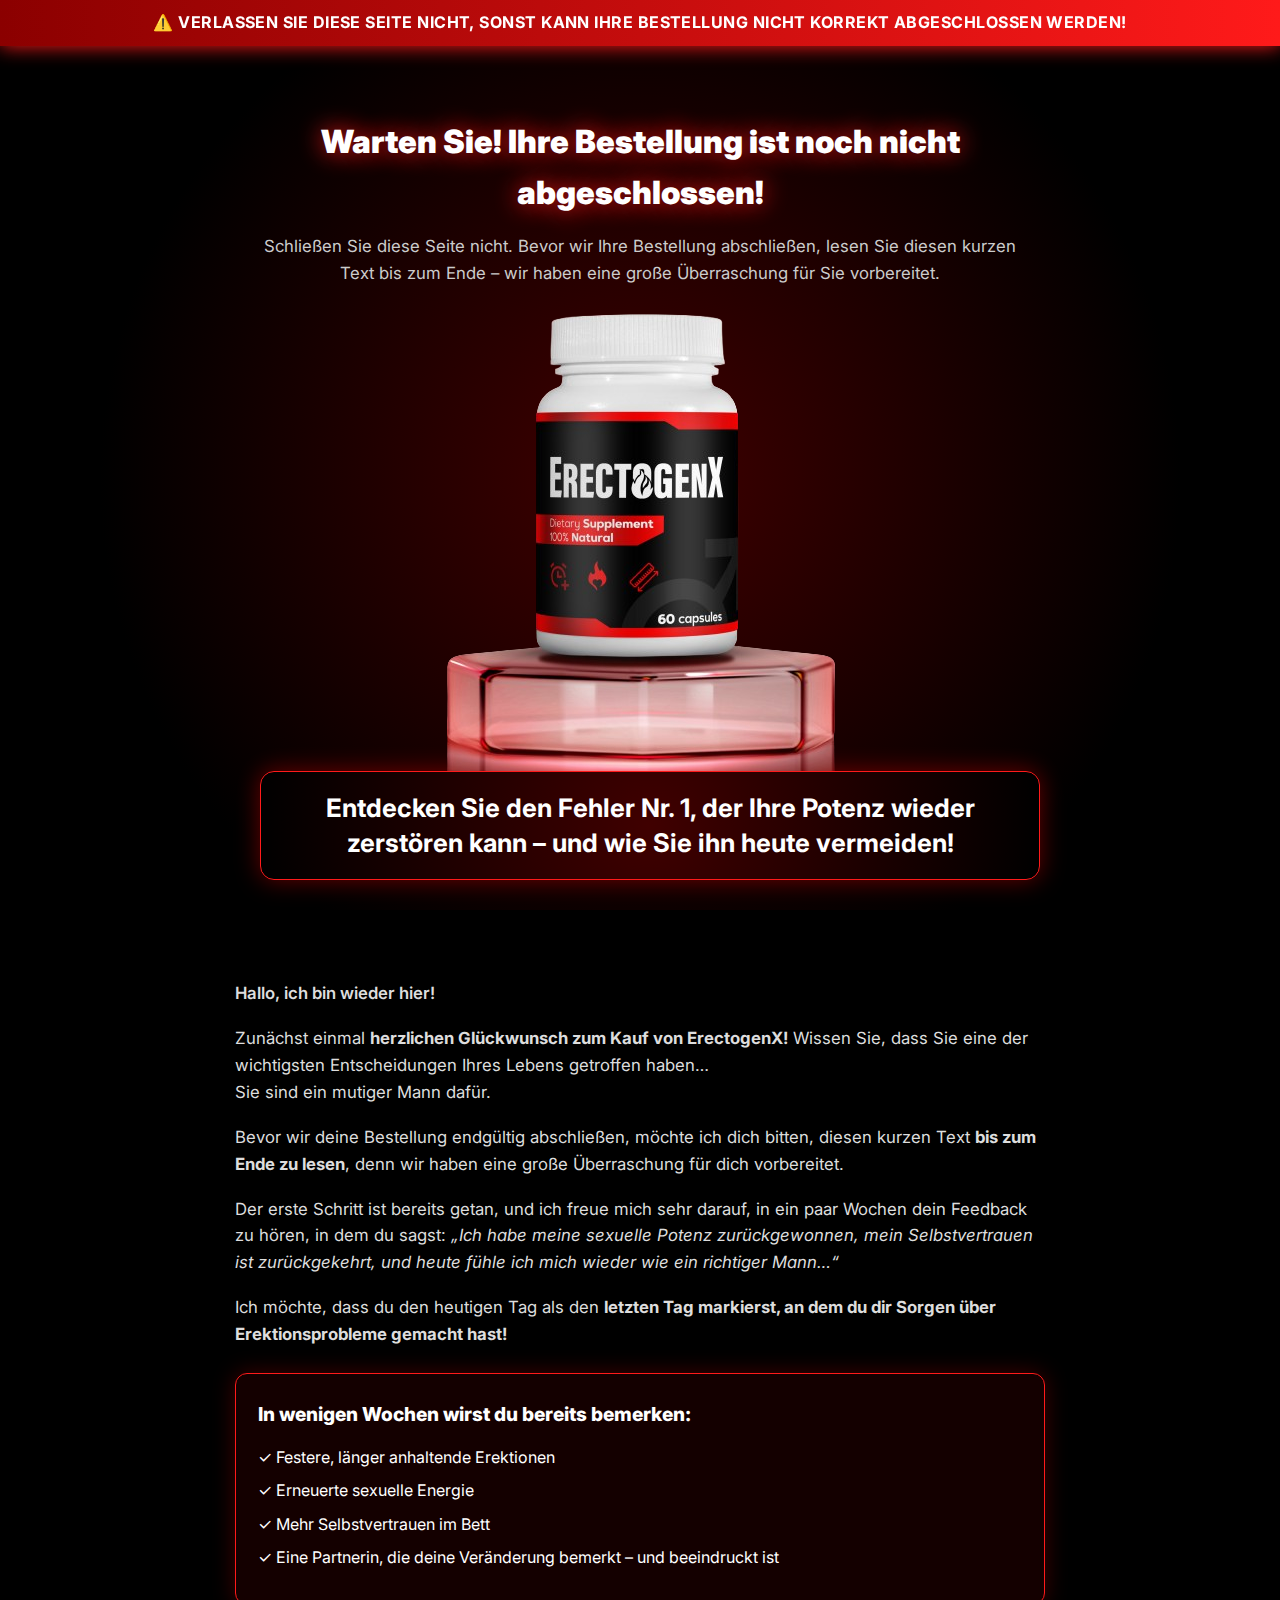
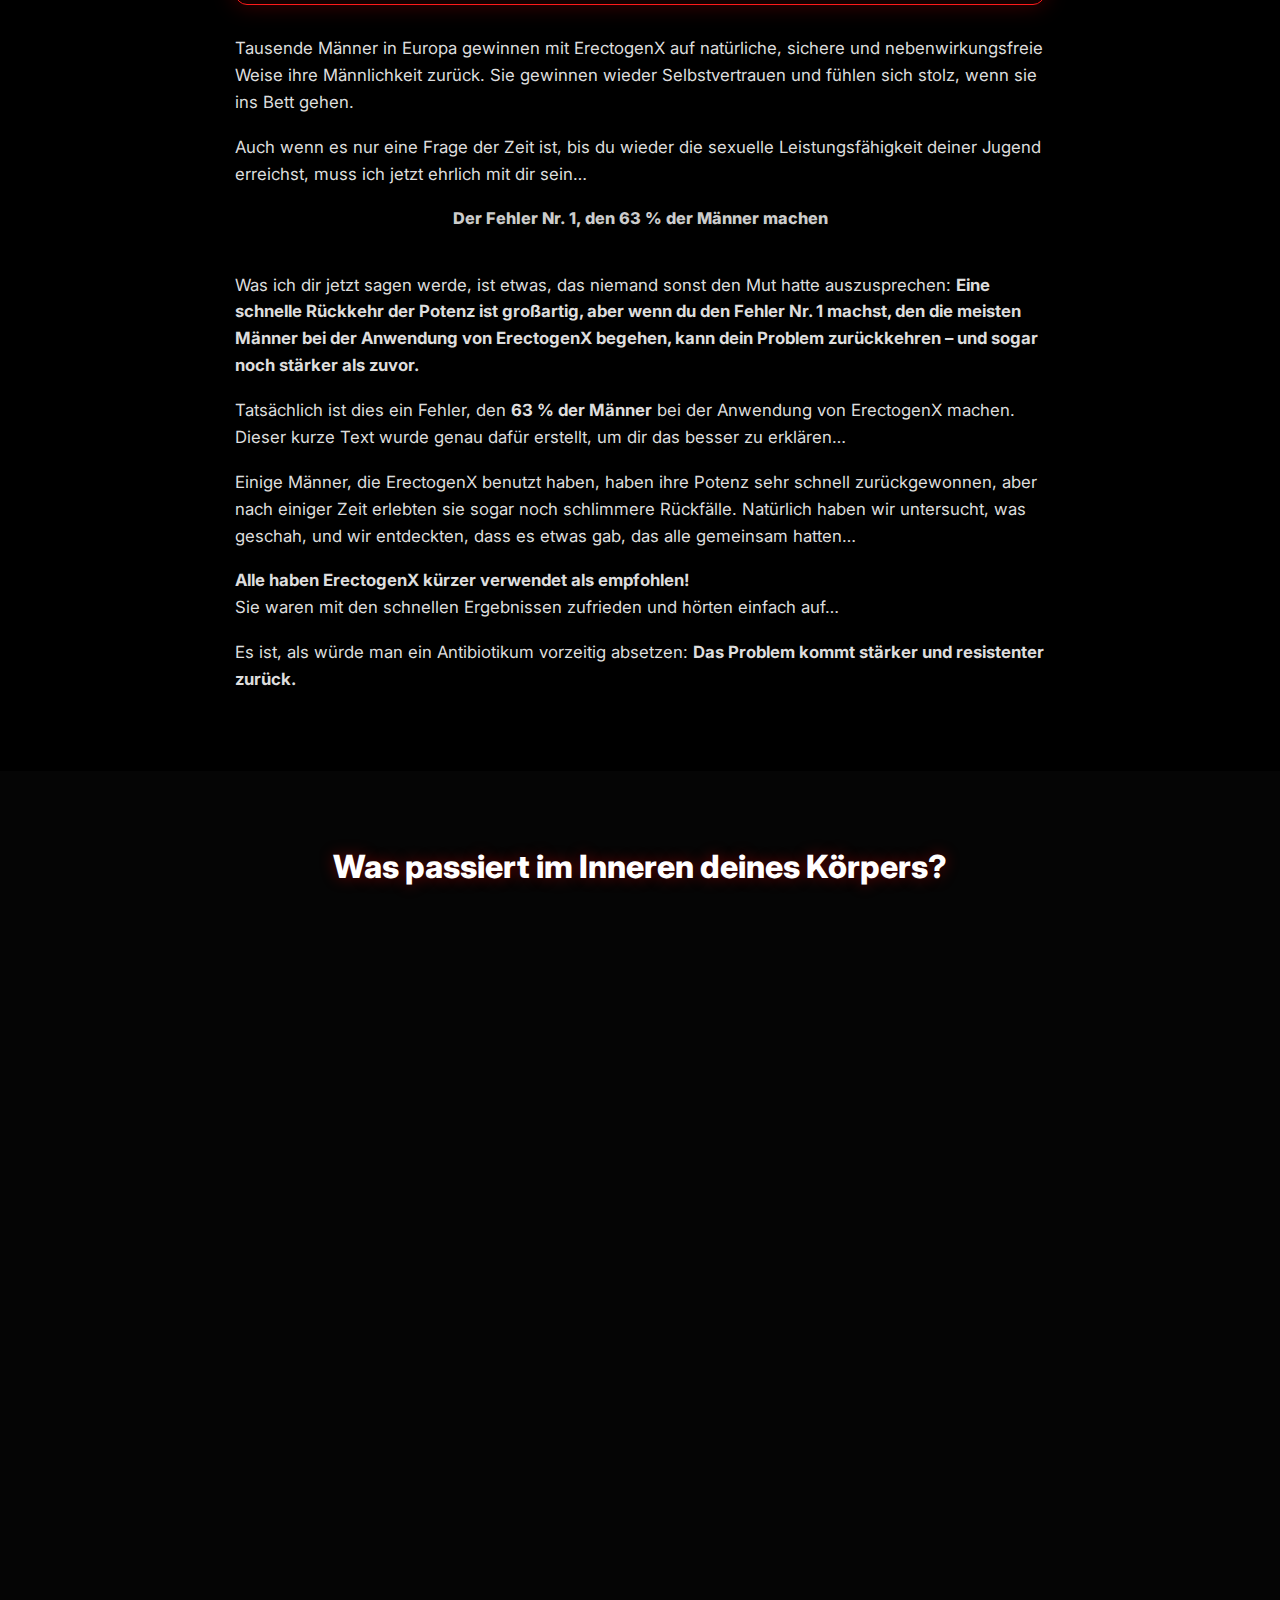
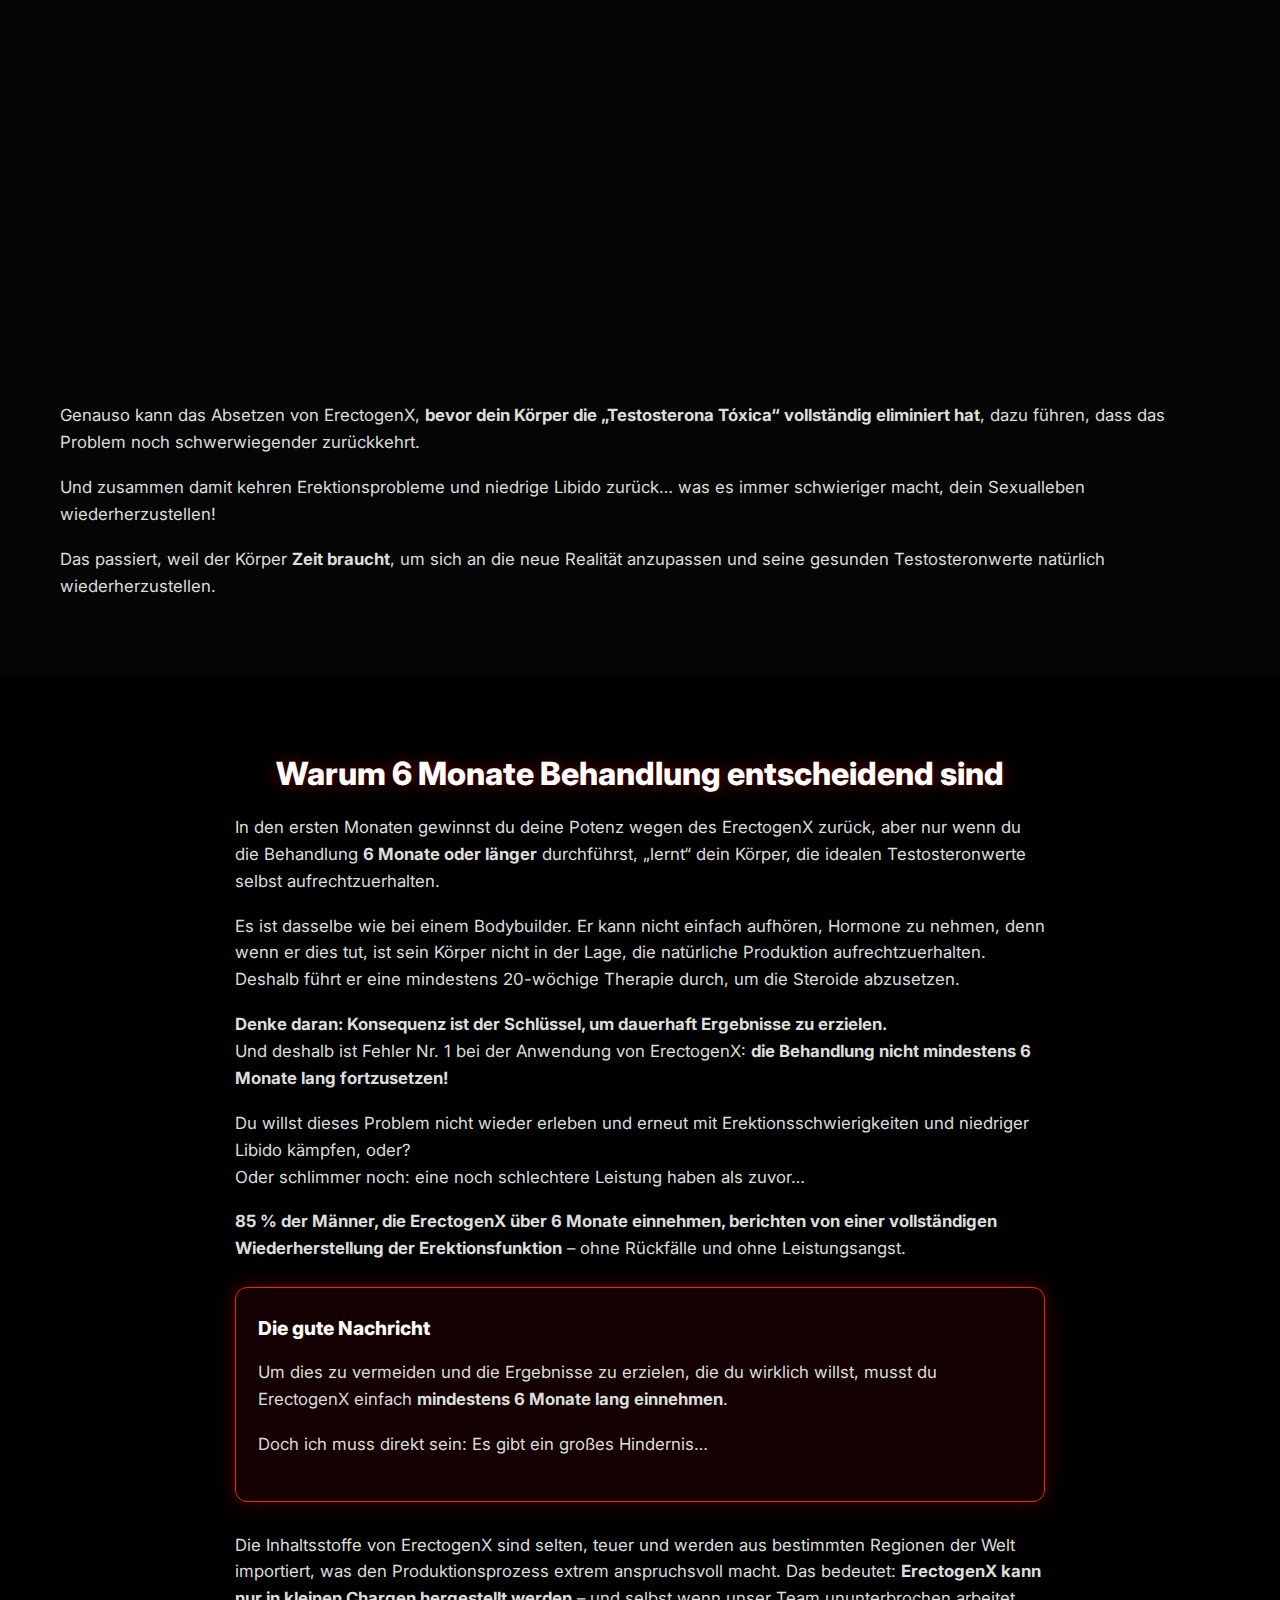
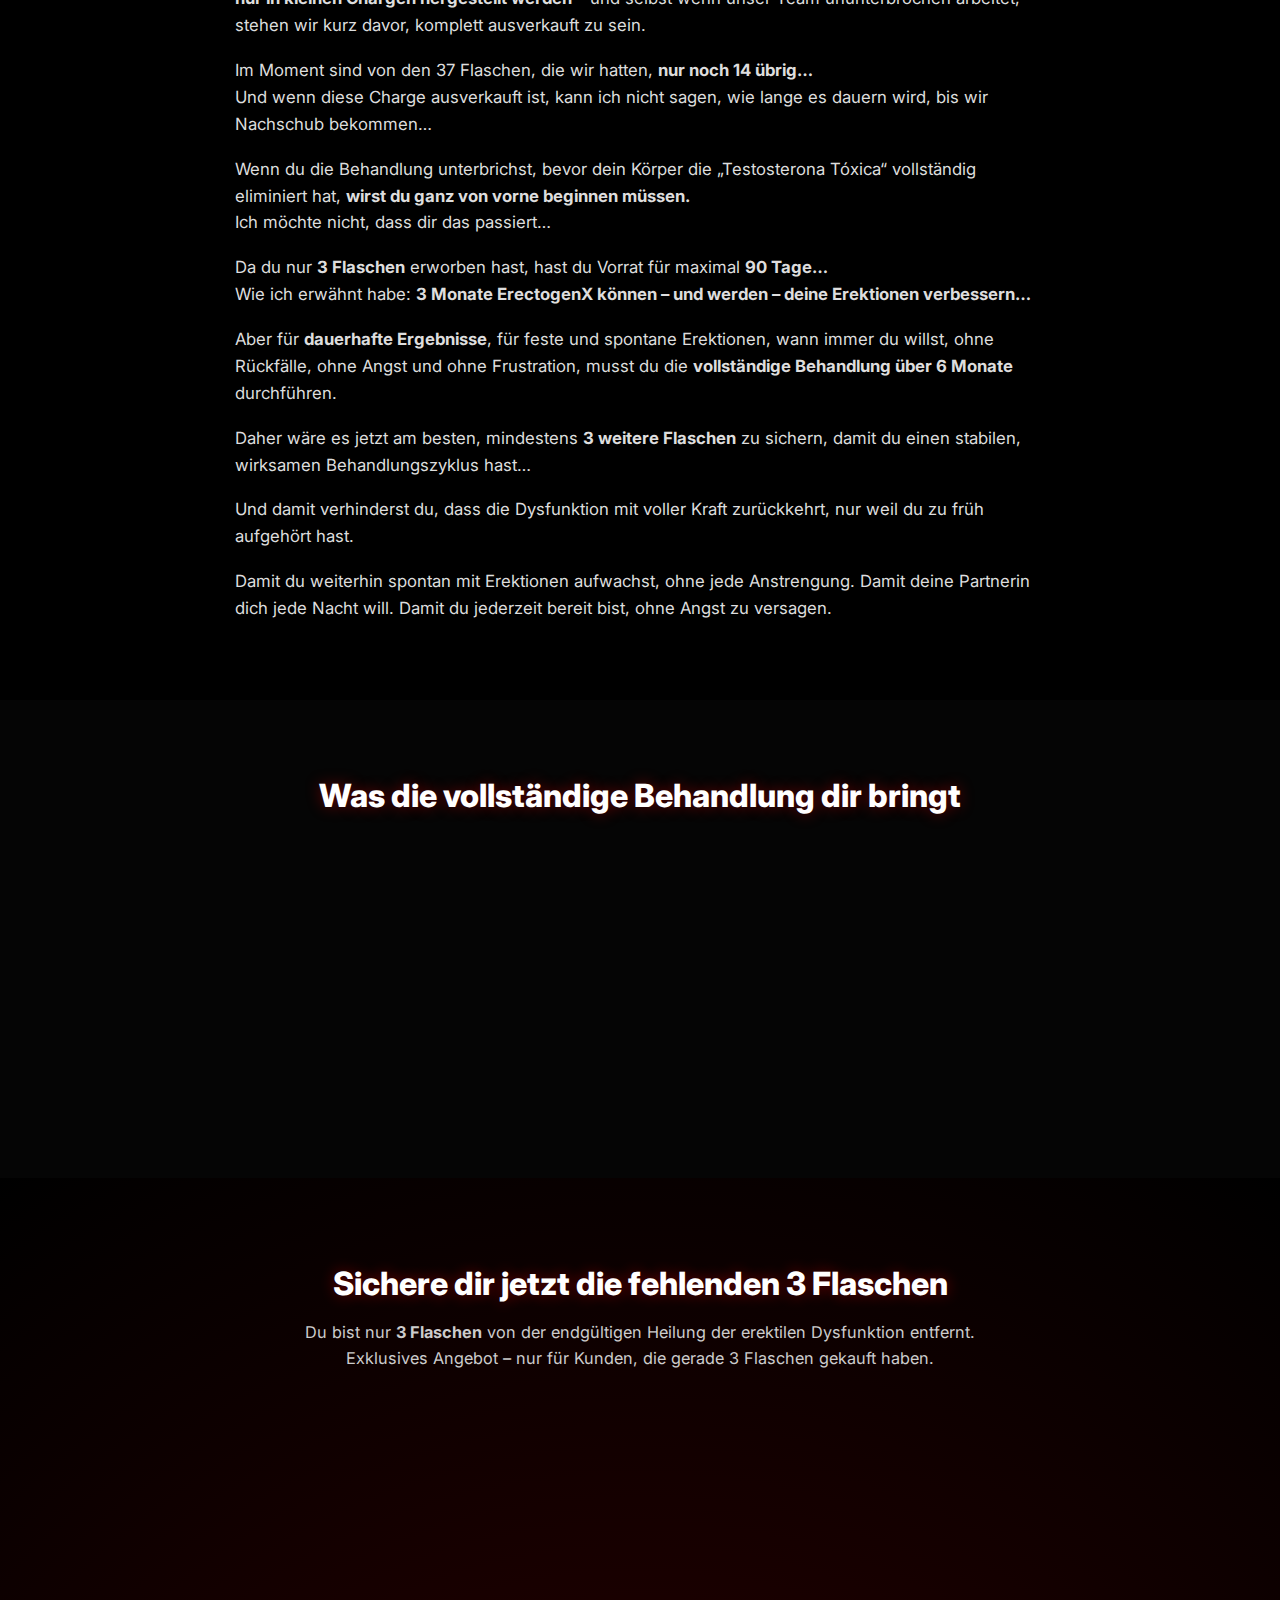
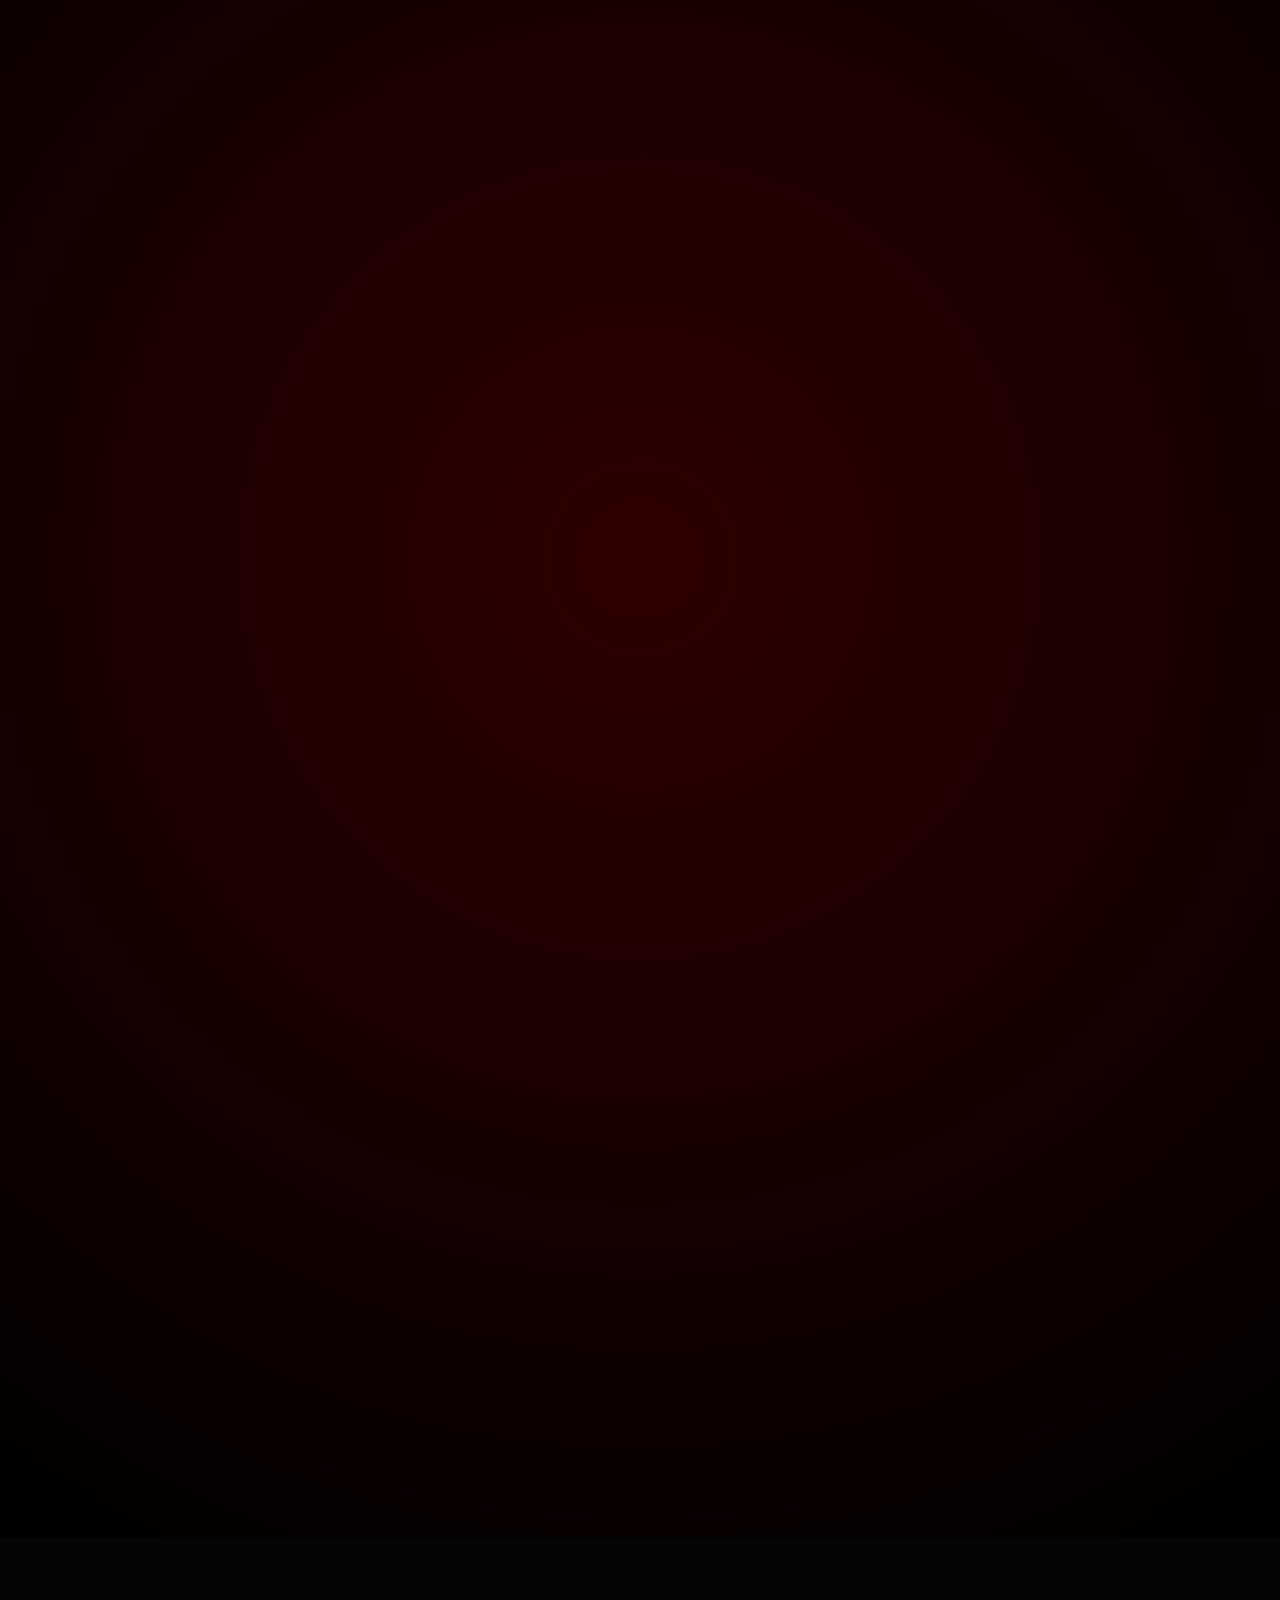
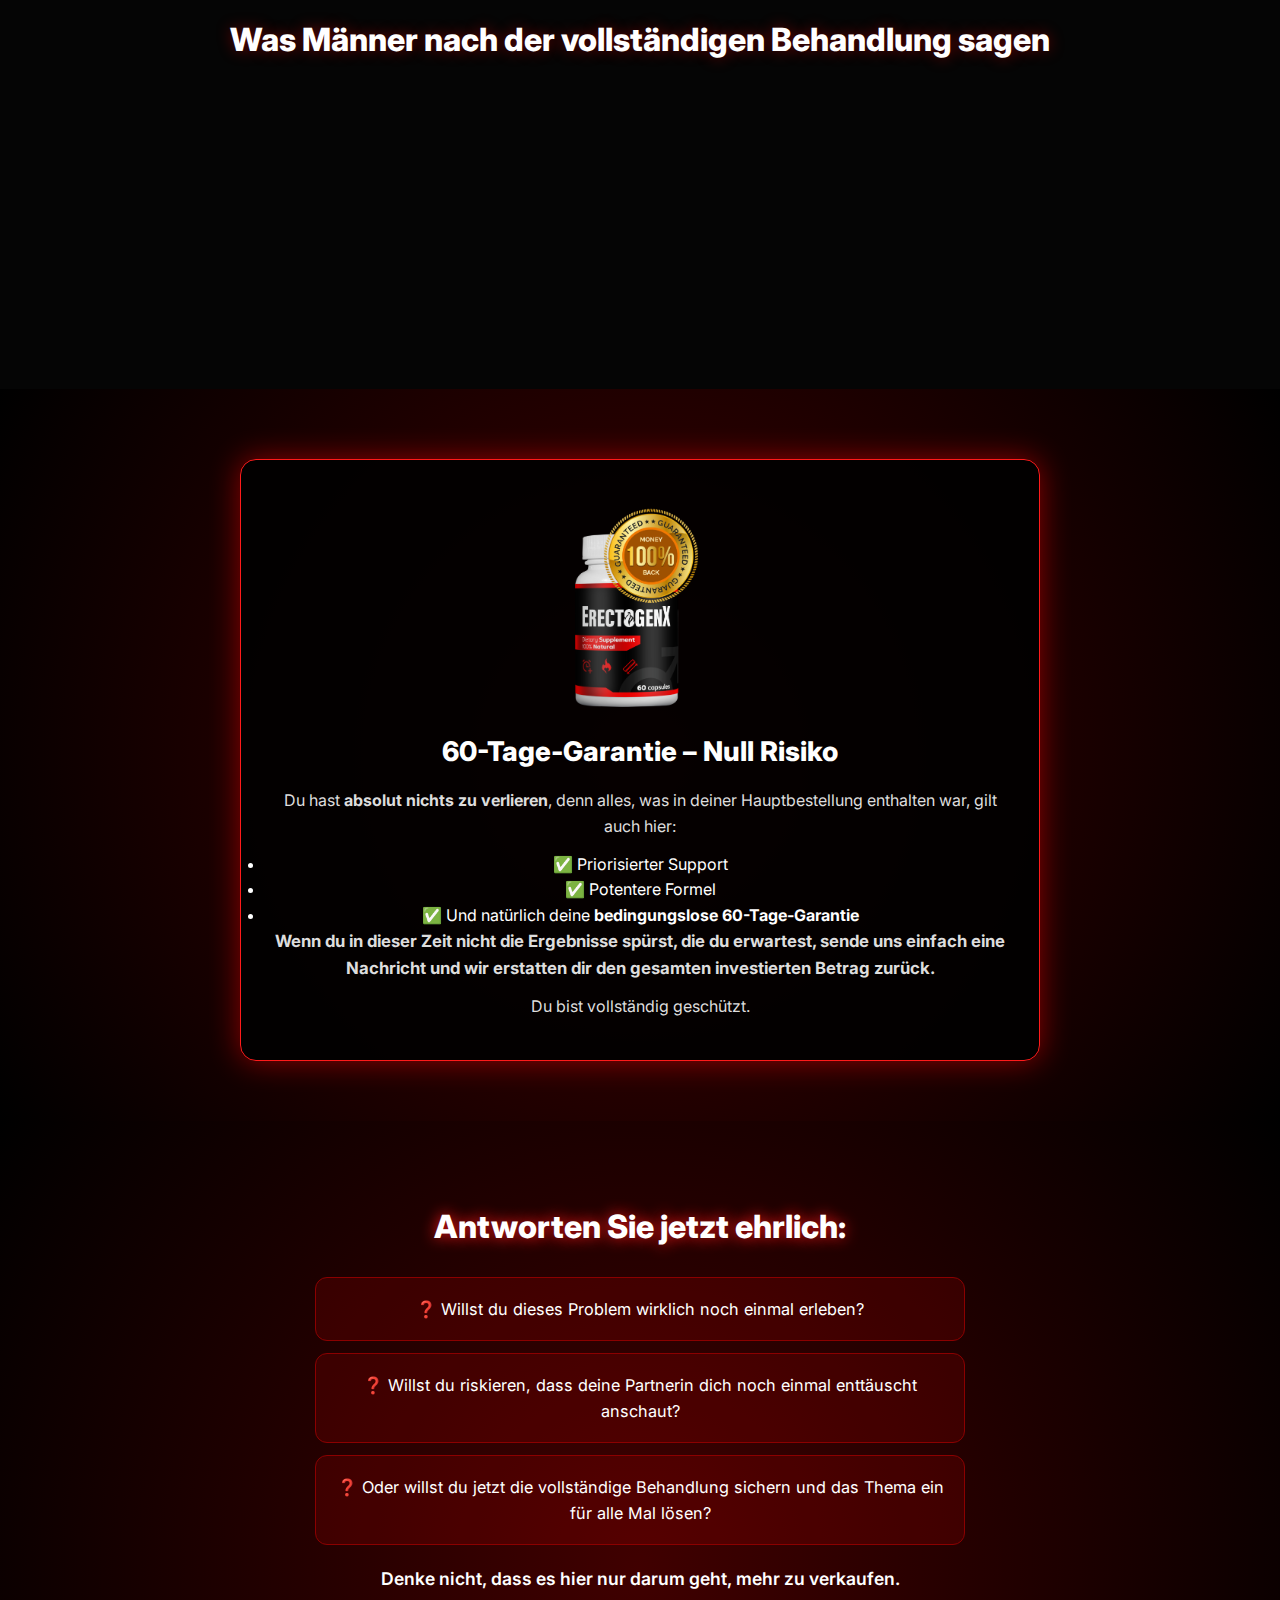
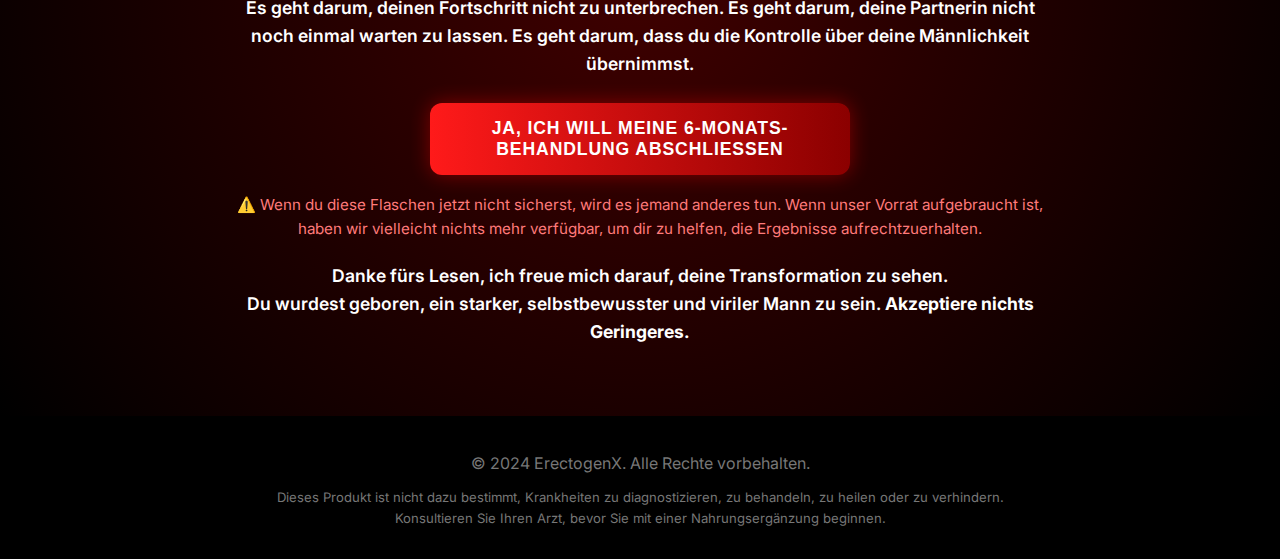
<file: 3p/index.html>
<!DOCTYPE html>
<html lang="de-DE">
<head>
    <meta charset="UTF-8">
    <meta name="viewport" content="width=device-width, initial-scale=1.0">
    <title>ErectogenX - Sonderangebot</title>
    <link rel="stylesheet" href="css/style.css">
    <link rel="preconnect" href="https://fonts.googleapis.com">
    <link rel="preconnect" href="https://fonts.gstatic.com" crossorigin>
    <link href="https://fonts.googleapis.com/css2?family=Inter:wght@400;500;600;700;800;900&display=swap" rel="stylesheet">
</head>
<body>
    <!-- Dringlichkeitsleiste -->
    <div class="urgency-bar">
        <p>⚠️ VERLASSEN SIE DIESE SEITE NICHT, SONST KANN IHRE BESTELLUNG NICHT KORREKT ABGESCHLOSSEN WERDEN!</p>
    </div>

    <!-- Hero Section -->
    <section class="hero">
        <div class="container">
            <h1 class="hero-title">Warten Sie! Ihre Bestellung ist noch nicht abgeschlossen!</h1>
            <p class="hero-subtitle">
                Schließen Sie diese Seite nicht. Bevor wir Ihre Bestellung abschließen, lesen Sie diesen kurzen Text bis zum Ende – 
                wir haben eine große Überraschung für Sie vorbereitet.
            </p>
            <img src="images/mockup.png" alt="ErectogenX Flaschen" style="max-width: 100%; margin-top: 20px;">
            <h2 class="hero-headline">
                Entdecken Sie den Fehler Nr. 1, der Ihre Potenz wieder zerstören kann – und wie Sie ihn heute vermeiden!
            </h2>
        </div>
    </section>

    <!-- Content Section -->
    <section class="content-section">
        <div class="container">
            <div class="content-text">
                <p class="greeting">Hallo, ich bin wieder hier!</p>
                
                <p>
                    Zunächst einmal <strong>herzlichen Glückwunsch zum Kauf von ErectogenX!</strong> 
                    Wissen Sie, dass Sie eine der wichtigsten Entscheidungen Ihres Lebens getroffen haben…
                    <br>Sie sind ein mutiger Mann dafür.
                </p>

                <p>
                    Bevor wir deine Bestellung endgültig abschließen, möchte ich dich bitten, 
                    diesen kurzen Text <strong>bis zum Ende zu lesen</strong>, denn wir haben eine große Überraschung für dich vorbereitet.
                </p>

                <p>
                    Der erste Schritt ist bereits getan, und ich freue mich sehr darauf, in ein paar Wochen dein Feedback zu hören, in dem du sagst:
                    <em>„Ich habe meine sexuelle Potenz zurückgewonnen, mein Selbstvertrauen ist zurückgekehrt, 
                    und heute fühle ich mich wieder wie ein richtiger Mann…“</em>
                </p>

                <p>
                    Ich möchte, dass du den heutigen Tag als den 
                    <strong>letzten Tag markierst, an dem du dir Sorgen über Erektionsprobleme gemacht hast!</strong>
                </p>

                <div class="highlight-box">
                    <h3>In wenigen Wochen wirst du bereits bemerken:</h3>
                    <ul>
                        <li>✓ Festere, länger anhaltende Erektionen</li>
                        <li>✓ Erneuerte sexuelle Energie</li>
                        <li>✓ Mehr Selbstvertrauen im Bett</li>
                        <li>✓ Eine Partnerin, die deine Veränderung bemerkt – und beeindruckt ist</li>
                    </ul>
                </div>

                <p>
                    Tausende Männer in Europa gewinnen mit ErectogenX auf natürliche, sichere und nebenwirkungsfreie Weise ihre Männlichkeit zurück.
                    Sie gewinnen wieder Selbstvertrauen und fühlen sich stolz, wenn sie ins Bett gehen.
                </p>

                <p>
                    Auch wenn es nur eine Frage der Zeit ist, bis du wieder die sexuelle Leistungsfähigkeit deiner Jugend erreichst, 
                    muss ich jetzt ehrlich mit dir sein…
                </p>

                <h3 class="section-subtitle">Der Fehler Nr. 1, den 63 % der Männer machen</h3>

                <p>
                    Was ich dir jetzt sagen werde, ist etwas, das niemand sonst den Mut hatte auszusprechen:
                    <strong>Eine schnelle Rückkehr der Potenz ist großartig, aber wenn du den Fehler Nr. 1 machst, 
                    den die meisten Männer bei der Anwendung von ErectogenX begehen, kann dein Problem zurückkehren – 
                    und sogar noch stärker als zuvor.</strong>
                </p>

                <p>
                    Tatsächlich ist dies ein Fehler, den <strong>63 % der Männer</strong> bei der Anwendung von ErectogenX machen.
                    Dieser kurze Text wurde genau dafür erstellt, um dir das besser zu erklären…
                </p>

                <p>
                    Einige Männer, die ErectogenX benutzt haben, haben ihre Potenz sehr schnell zurückgewonnen, 
                    aber nach einiger Zeit erlebten sie sogar noch schlimmere Rückfälle.
                    Natürlich haben wir untersucht, was geschah, und wir entdeckten, dass es etwas gab, das alle gemeinsam hatten…
                </p>

                <p>
                    <strong>Alle haben ErectogenX kürzer verwendet als empfohlen!</strong><br>
                    Sie waren mit den schnellen Ergebnissen zufrieden und hörten einfach auf…
                </p>

                <p>
                    Es ist, als würde man ein Antibiotikum vorzeitig absetzen: 
                    <strong>Das Problem kommt stärker und resistenter zurück.</strong>
                </p>
            </div>
        </div>
    </section>

    <!-- Testosterone Images Section -->
    <section class="benefits-section">
        <div class="container">
            <h2 class="section-title">Was passiert im Inneren deines Körpers?</h2>
            <div class="benefits-grid">
                <div class="benefit-card">
                    <div class="benefit-icon">🧪</div>
                    <h3>Fast reines Testosteron</h3>
                    <p>
                        Stell dir dein Testosteron vor, das fast vollständig gereinigt ist – 
                        nur noch wenige <strong>toxische Rückstände</strong> zirkulieren in deinem Körper.
                    </p>
                    <div class="image-placeholder">
                        <!-- MOSTRAR UMA IMAGEM DE UMA TESTOSTERONA QUASE PURA COM UMA SETA APONTANDO AS TOXINAS. -->
                        <img src="images/testosterona.png" alt="Fast reines Testosteron mit wenigen Toxinen und Pfeil auf die Toxine" class="product-image">
                        <p class="image-caption">Visualisierung: Fast reines Testosteron – die letzten Toxine werden noch eliminiert.</p>
                    </div>
                </div>

                <div class="benefit-card">
                    <div class="benefit-icon">☠️</div>
                    <h3>Komplett kontaminierte Testosteronwerte</h3>
                    <p>
                        <strong>Das passiert, wenn du die Behandlung unterbrichst:</strong><br>
                        Die toxische Testosteronform kehrt zurück – stärker als zuvor.
                    </p>
                    <div class="image-placeholder">
                        <!-- MOSTRAR UMA TESTOSTERONA COMPLETAMENTE CONTAMINADA COM A HEADLINE FALANDO “Isso que acontece caso interrompa o tratamento” -->
                        <img src="images/testosterona_contaminada.png" alt="Völlig kontaminiertes Testosteron" class="product-image">
                        <p class="image-caption">Das passiert, wenn du die Behandlung unterbrichst: alles beginnt wieder von vorn.</p>
                    </div>
                </div>
            </div>

            <div class="content-text" style="margin-top: 30px;">
                <p>
                    Genauso kann das Absetzen von ErectogenX, 
                    <strong>bevor dein Körper die „Testosterona Tóxica“ vollständig eliminiert hat</strong>, 
                    dazu führen, dass das Problem noch schwerwiegender zurückkehrt.
                </p>

                <p>
                    Und zusammen damit kehren Erektionsprobleme und niedrige Libido zurück… 
                    was es immer schwieriger macht, dein Sexualleben wiederherzustellen!
                </p>

                <p>
                    Das passiert, weil der Körper <strong>Zeit braucht</strong>, um sich an die neue Realität anzupassen 
                    und seine gesunden Testosteronwerte natürlich wiederherzustellen.
                </p>
            </div>
        </div>
    </section>

    <!-- Explanation Section -->
    <section class="content-section">
        <div class="container">
            <div class="content-text">
                <h2 class="section-title">Warum 6 Monate Behandlung entscheidend sind</h2>

                <p>
                    In den ersten Monaten gewinnst du deine Potenz wegen des ErectogenX zurück, 
                    aber nur wenn du die Behandlung <strong>6 Monate oder länger</strong> durchführst, 
                    „lernt“ dein Körper, die idealen Testosteronwerte selbst aufrechtzuerhalten.
                </p>

                <p>
                    Es ist dasselbe wie bei einem Bodybuilder.
                    Er kann nicht einfach aufhören, Hormone zu nehmen, denn wenn er dies tut, 
                    ist sein Körper nicht in der Lage, die natürliche Produktion aufrechtzuerhalten.
                    Deshalb führt er eine mindestens 20-wöchige Therapie durch, um die Steroide abzusetzen.
                </p>

                <p>
                    <strong>Denke daran: Konsequenz ist der Schlüssel, um dauerhaft Ergebnisse zu erzielen.</strong><br>
                    Und deshalb ist Fehler Nr. 1 bei der Anwendung von ErectogenX: 
                    <strong>die Behandlung nicht mindestens 6 Monate lang fortzusetzen!</strong>
                </p>

                <p>
                    Du willst dieses Problem nicht wieder erleben und erneut mit Erektionsschwierigkeiten und niedriger Libido kämpfen, oder?<br>
                    Oder schlimmer noch: eine noch schlechtere Leistung haben als zuvor…
                </p>

                <p>
                    <strong>85 % der Männer, die ErectogenX über 6 Monate einnehmen, berichten von einer vollständigen Wiederherstellung der Erektionsfunktion</strong> 
                    – ohne Rückfälle und ohne Leistungsangst.
                </p>

                <div class="highlight-box">
                    <h3>Die gute Nachricht</h3>
                    <p>
                        Um dies zu vermeiden und die Ergebnisse zu erzielen, die du wirklich willst, 
                        musst du ErectogenX einfach <strong>mindestens 6 Monate lang einnehmen</strong>.
                    </p>
                    <p>
                        Doch ich muss direkt sein: Es gibt ein großes Hindernis…
                    </p>
                </div>

                <p>
                    Die Inhaltsstoffe von ErectogenX sind selten, teuer und werden aus bestimmten Regionen der Welt importiert, 
                    was den Produktionsprozess extrem anspruchsvoll macht.
                    Das bedeutet: <strong>ErectogenX kann nur in kleinen Chargen hergestellt werden</strong> – 
                    und selbst wenn unser Team ununterbrochen arbeitet, stehen wir kurz davor, komplett ausverkauft zu sein.
                </p>

                <p>
                    Im Moment sind von den 37 Flaschen, die wir hatten, <strong>nur noch 14 übrig…</strong><br>
                    Und wenn diese Charge ausverkauft ist, kann ich nicht sagen, wie lange es dauern wird, bis wir Nachschub bekommen…
                </p>

                <p>
                    Wenn du die Behandlung unterbrichst, bevor dein Körper die „Testosterona Tóxica“ vollständig eliminiert hat, 
                    <strong>wirst du ganz von vorne beginnen müssen.</strong><br>
                    Ich möchte nicht, dass dir das passiert…
                </p>

                <p>
                    Da du nur <strong>3 Flaschen</strong> erworben hast, hast du Vorrat für maximal <strong>90 Tage…</strong><br>
                    Wie ich erwähnt habe:
                    <strong>3 Monate ErectogenX können – und werden – deine Erektionen verbessern…</strong>
                </p>

                <p>
                    Aber für <strong>dauerhafte Ergebnisse</strong>, für feste und spontane Erektionen, wann immer du willst, 
                    ohne Rückfälle, ohne Angst und ohne Frustration, 
                    musst du die <strong>vollständige Behandlung über 6 Monate</strong> durchführen.
                </p>

                <p>
                    Daher wäre es jetzt am besten, mindestens <strong>3 weitere Flaschen</strong> zu sichern, 
                    damit du einen stabilen, wirksamen Behandlungszyklus hast…
                </p>

                <p>
                    Und damit verhinderst du, dass die Dysfunktion mit voller Kraft zurückkehrt, 
                    nur weil du zu früh aufgehört hast.
                </p>

                <p>
                    Damit du weiterhin spontan mit Erektionen aufwachst, ohne jede Anstrengung.
                    Damit deine Partnerin dich jede Nacht will.
                    Damit du jederzeit bereit bist, ohne Angst zu versagen.
                </p>
            </div>
        </div>
    </section>

    <!-- Benefits Section (Result Focus) -->
    <section class="benefits-section">
        <div class="container">
            <h2 class="section-title">Was die vollständige Behandlung dir bringt</h2>
            <div class="benefits-grid">
                <div class="benefit-card">
                    <div class="benefit-icon">💪</div>
                    <h3>Dauerhafte Potenz</h3>
                    <p>Feste, spontane Erektionen, wann immer du willst – ohne Rückfälle.</p>
                </div>
                <div class="benefit-card">
                    <div class="benefit-icon">🔥</div>
                    <h3>Hohe Libido</h3>
                    <p>Sexuelle Energie wie in deinen besten Jahren – und deine Partnerin spürt es.</p>
                </div>
                <div class="benefit-card">
                    <div class="benefit-icon">🧠</div>
                    <h3>Selbstvertrauen</h3>
                    <p>Du gehst ohne Angst ins Bett – ohne Sorge, in der entscheidenden Stunde zu versagen.</p>
                </div>
                <div class="benefit-card">
                    <div class="benefit-icon">⏳</div>
                    <h3>Kein Neustart</h3>
                    <p>Du vermeidest, wieder bei null anzufangen, nur weil du zu früh aufgehört hast.</p>
                </div>
            </div>
        </div>
    </section>

    <!-- Product Cards Section (Nur 3 weitere Flaschen Upsell) -->
    <section class="products-section" id="products">
        <div class="container">
            <h2 class="section-title">Sichere dir jetzt die fehlenden 3 Flaschen</h2>
            <p class="section-subtitle">
                Du bist nur <strong>3 Flaschen</strong> von der endgültigen Heilung der erektilen Dysfunktion entfernt.<br>
                Exklusives Angebot – nur für Kunden, die gerade 3 Flaschen gekauft haben.
            </p>
            
            <div class="products-grid">
                <!-- Einziges Angebot: +3 Flaschen -->
                <div class="product-card featured">
                    <div class="product-badge popular">EMPFOHLENE BEHANDLUNG</div>
                    <div class="product-image-container">
                        <img src="images/erectogen-3p.png" alt="3 weitere Dosen ErectogenX" class="product-image">
                    </div>
                    <h3 class="product-title">Vervollständigungs-Set</h3>
                    <p class="product-subtitle">+ 3 Flaschen ErectogenX (insgesamt 6 Monate Behandlung)</p>
                    <div class="product-pricing">
                        <span class="old-price">€177</span>
                        <span class="new-price">€105</span>
                        <span class="price-per-bottle">Nur €35 pro Flasche</span>
                    </div>
                    <div class="savings-badge">Du sparst €72 im Vergleich zur vorherigen Seite</div>
                    <ul class="product-features">
                        <li>✓ Vollständige 6-monatige Behandlung</li>
                        <li>✓ Verhindert Rückfälle und Leistungsangst</li>
                        <li>✓ Priorisierte Lieferung deiner Bestellung</li>
                        <li>✓ Bedingungslose 60-Tage-Garantie</li>
                    </ul>
                    <button class="cta-button" onclick="selectProduct('3-bottles')">
                        JA, ICH WILL DIE VOLLSTÄNDIGE BEHANDLUNG ABSCHLIESSEN
                    </button>
                    <p class="urgency-text" style="margin-top: 10px;">
                        ⚠️ Nur noch wenige Flaschen auf Lager – wenn diese Charge ausverkauft ist, kann es dauern, bis wir wieder liefern können.
                    </p>
                </div>
            </div>
        </div>
    </section>

    <!-- Testimonial Section -->
    <section class="bonus-section">
        <div class="container">
            <h2 class="section-title">Was Männer nach der vollständigen Behandlung sagen</h2>
            <div class="bonus-content">
                <div class="bonus-text" style="max-width: 800px;">
                    <p>
                        <em>„Ich habe die vollständige Behandlung gemacht, und heute habe ich mit 58 mehr Erektionen als mit 30. 
                        Danke, ErectogenX.“</em>
                    </p>
                    <p>
                        Du bist jetzt nur einen Schritt davon entfernt, 
                        <strong>dieselbe Freiheit</strong> zu erleben: ohne Angst, ohne Scham, ohne Frustration.
                    </p>
                </div>
            </div>
        </div>
    </section>

    <!-- Guarantee Section -->
    <section class="guarantee-section">
        <div class="container">
            <div class="guarantee-box">
                <img src="images/guarantee.png" alt="Garantie-Siegel" class="guarantee-image">
                <h2>60-Tage-Garantie – Null Risiko</h2>
                <p>
                    Du hast <strong>absolut nichts zu verlieren</strong>, denn alles, was in deiner Hauptbestellung enthalten war, 
                    gilt auch hier:
                </p>
                <ul>
                    <li>✅ Priorisierter Support</li>
                    <li>✅ Potentere Formel</li>
                    <li>✅ Und natürlich deine <strong>bedingungslose 60-Tage-Garantie</strong></li>
                </ul>
                <p class="guarantee-emphasis">
                    Wenn du in dieser Zeit nicht die Ergebnisse spürst, die du erwartest, 
                    sende uns einfach eine Nachricht und wir erstatten dir <strong>den gesamten investierten Betrag</strong> zurück.
                </p>
                <p>Du bist vollständig geschützt.</p>
            </div>
        </div>
    </section>

    <!-- Final CTA Section -->
    <section class="final-cta-section">
        <div class="container">
            <h2 class="final-question">Antworten Sie jetzt ehrlich:</h2>
            <div class="questions-list">
                <p class="question">❓ Willst du dieses Problem wirklich noch einmal erleben?</p>
                <p class="question">❓ Willst du riskieren, dass deine Partnerin dich noch einmal enttäuscht anschaut?</p>
                <p class="question">❓ Oder willst du jetzt die vollständige Behandlung sichern und das Thema ein für alle Mal lösen?</p>
            </div>
            <p class="final-message">
                Denke nicht, dass es hier nur darum geht, mehr zu verkaufen.<br>
                Es geht darum, deinen Fortschritt nicht zu unterbrechen. Es geht darum, deine Partnerin nicht noch einmal warten zu lassen.
                Es geht darum, dass du die Kontrolle über deine Männlichkeit übernimmst.
            </p>
            <button class="cta-button large" onclick="scrollToProducts()">
                JA, ICH WILL MEINE 6-MONATS-BEHANDLUNG ABSCHLIESSEN
            </button>
            <p class="urgency-text">
                ⚠️ Wenn du diese Flaschen jetzt nicht sicherst, wird es jemand anderes tun. 
                Wenn unser Vorrat aufgebraucht ist, haben wir vielleicht nichts mehr verfügbar, 
                um dir zu helfen, die Ergebnisse aufrechtzuerhalten.
            </p>
            <p class="final-message" style="margin-top: 20px;">
                Danke fürs Lesen, ich freue mich darauf, deine Transformation zu sehen.<br>
                Du wurdest geboren, ein starker, selbstbewusster und viriler Mann zu sein. 
                <strong>Akzeptiere nichts Geringeres.</strong>
            </p>
        </div>
    </section>

    <!-- Footer -->
    <footer class="footer">
        <div class="container">
            <p>&copy; 2024 ErectogenX. Alle Rechte vorbehalten.</p>
            <p class="disclaimer">
                Dieses Produkt ist nicht dazu bestimmt, Krankheiten zu diagnostizieren, zu behandeln, zu heilen oder zu verhindern. 
                Konsultieren Sie Ihren Arzt, bevor Sie mit einer Nahrungsergänzung beginnen.
            </p>
        </div>
    </footer>

    <script src="js/script.js"></script>
</body>
</html>
</file>
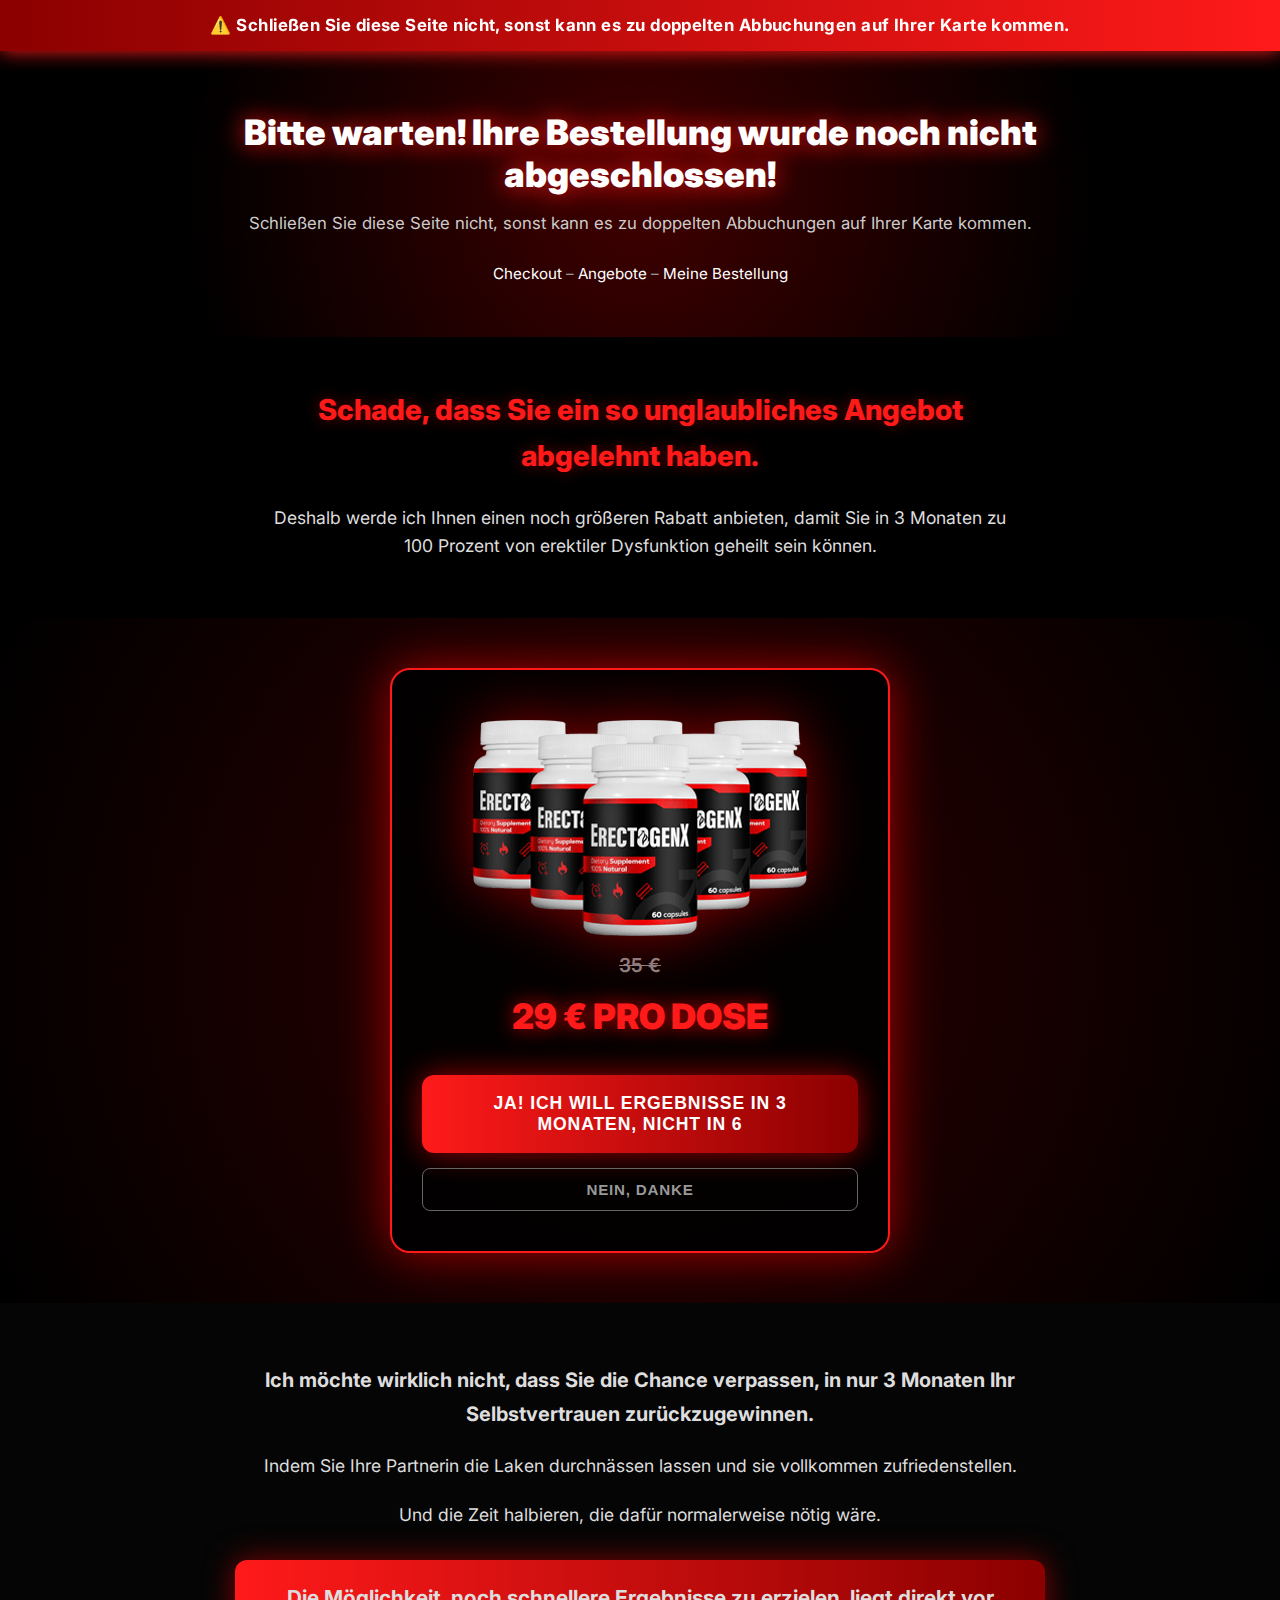
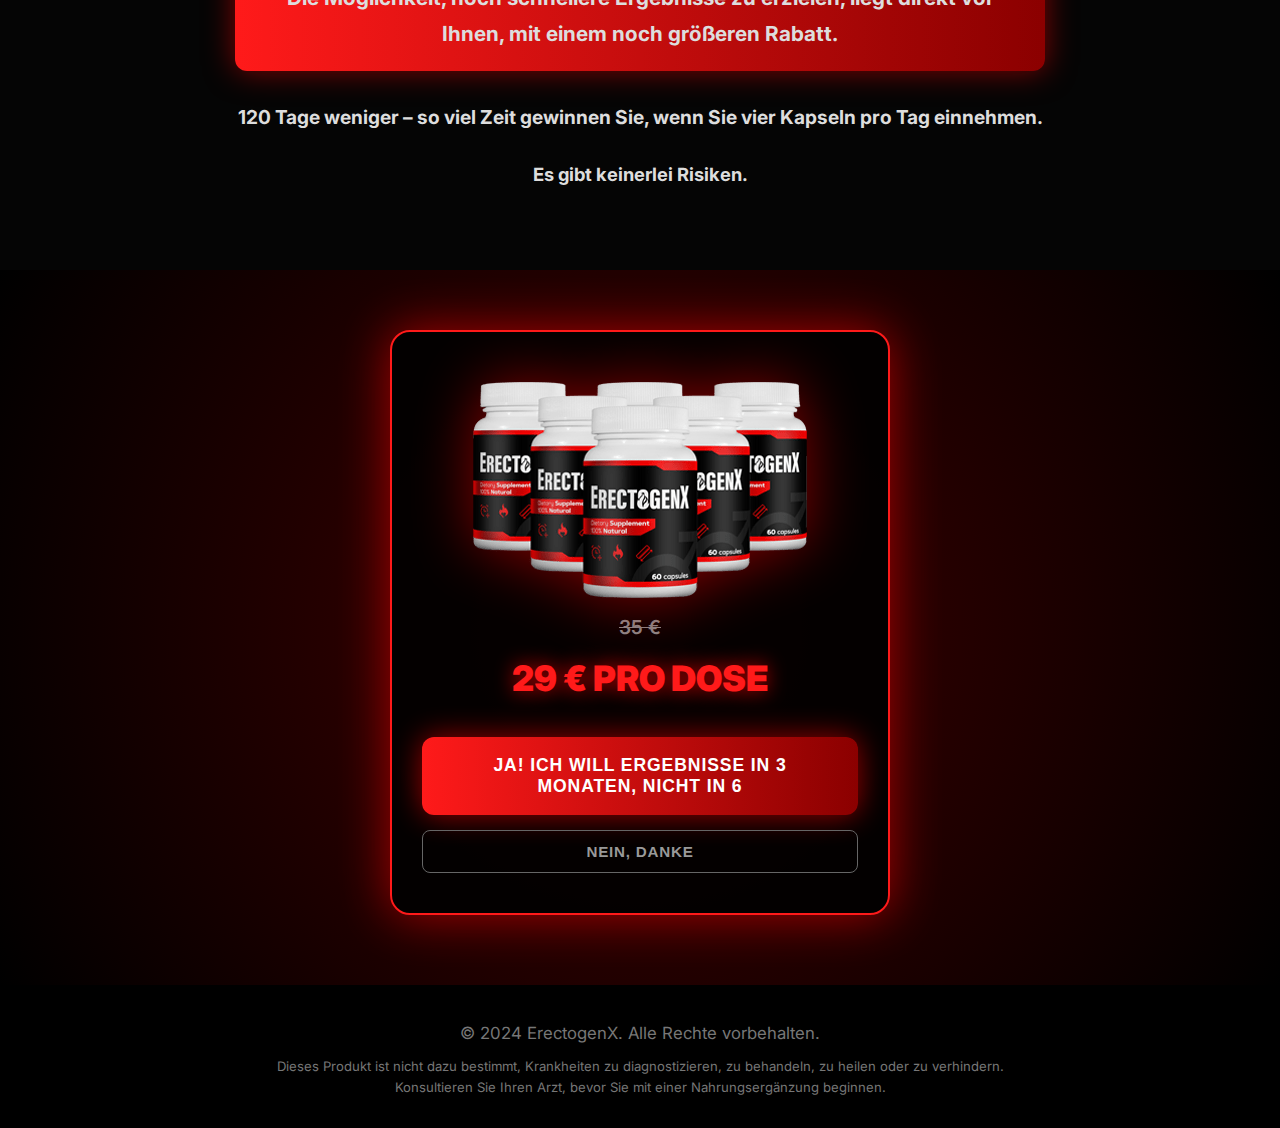
<file: d1/index.html>
<!DOCTYPE html>
<html lang="de-DE">
<head>
    <meta charset="UTF-8">
    <meta name="viewport" content="width=device-width, initial-scale=1.0">
    <title>ErectogenX - Sonderangebot</title>
    <link rel="stylesheet" href="downsell-style.css">
    <link rel="preconnect" href="https://fonts.googleapis.com">
    <link rel="preconnect" href="https://fonts.gstatic.com" crossorigin>
    <link href="https://fonts.googleapis.com/css2?family=Inter:wght@400;500;600;700;800;900&display=swap" rel="stylesheet">
</head>
<body>
    <!-- Barra de Urgência -->
    <div class="urgency-bar">
        <p>⚠️ Schließen Sie diese Seite nicht, sonst kann es zu doppelten Abbuchungen auf Ihrer Karte kommen.</p>
    </div>

    <!-- Hero Section -->
    <section class="hero">
        <div class="container">
            <h1 class="hero-title">Bitte warten! Ihre Bestellung wurde noch nicht abgeschlossen!</h1>
            <p class="hero-subtitle">Schließen Sie diese Seite nicht, sonst kann es zu doppelten Abbuchungen auf Ihrer Karte kommen.</p>
            
            <div class="checkout-breadcrumb">
                <span>Checkout</span> – <span>Angebote</span> – <span>Meine Bestellung</span>
            </div>
        </div>
    </section>

    <!-- Content Section -->
    <section class="content-section">
        <div class="container">
            <div class="content-text">
                <h2 class="main-headline">Schade, dass Sie ein so unglaubliches Angebot abgelehnt haben.</h2>
                
                <p>Deshalb werde ich Ihnen einen noch größeren Rabatt anbieten, damit Sie in 3 Monaten zu 100 Prozent von erektiler Dysfunktion geheilt sein können.</p>
            </div>
        </div>
    </section>

    <!-- Offer Section -->
    <section class="offer-section">
        <div class="container">
            <div class="offer-card">
                <div class="img-container">
                    <img src="../images/erectogen-6p.png" alt="">
                </div>
                <div class="price-box">
                    <span class="old-price">35 €</span>
                    <span class="new-price">29 € PRO DOSE</span>
                </div>
                
                <button class="cta-button" onclick="acceptOffer()">
                    JA! ICH WILL ERGEBNISSE IN 3 MONATEN, NICHT IN 6
                </button>
                
                <button class="decline-button" onclick="declineOffer()">
                    NEIN, DANKE
                </button>
            </div>
        </div>
    </section>

    <!-- Benefits Section -->
    <section class="benefits-section">
        <div class="container">
            <div class="benefits-text">
                <p class="emphasis">Ich möchte wirklich nicht, dass Sie die Chance verpassen, in nur 3 Monaten Ihr Selbstvertrauen zurückzugewinnen.</p>
                
                <p>Indem Sie Ihre Partnerin die Laken durchnässen lassen und sie vollkommen zufriedenstellen.</p>
                
                <p>Und die Zeit halbieren, die dafür normalerweise nötig wäre.</p>
                
                <p class="highlight-text">Die Möglichkeit, noch schnellere Ergebnisse zu erzielen, liegt direkt vor Ihnen, mit einem noch größeren Rabatt.</p>
                
                <p class="time-emphasis">120 Tage weniger – so viel Zeit gewinnen Sie, wenn Sie vier Kapseln pro Tag einnehmen.</p>
                
                <p class="guarantee">Es gibt keinerlei Risiken.</p>
            </div>
        </div>
    </section>

    <!-- Final Offer Section -->
    <section class="final-offer-section">
        <div class="container">
            <div class="offer-card">
                <div class="img-container">
                    <img src="../images/erectogen-6p.png" alt="">
                </div>
                <div class="price-box">
                    <span class="old-price">35 €</span>
                    <span class="new-price">29 € PRO DOSE</span>
                </div>
                
                <button class="cta-button" onclick="acceptOffer()">
                    JA! ICH WILL ERGEBNISSE IN 3 MONATEN, NICHT IN 6
                </button>
                
                <button class="decline-button" onclick="declineOffer()">
                    NEIN, DANKE
                </button>
            </div>
        </div>
    </section>

    <!-- Footer -->
    <footer class="footer">
        <div class="container">
            <p>&copy; 2024 ErectogenX. Alle Rechte vorbehalten.</p>
            <p class="disclaimer">Dieses Produkt ist nicht dazu bestimmt, Krankheiten zu diagnostizieren, zu behandeln, zu heilen oder zu verhindern. Konsultieren Sie Ihren Arzt, bevor Sie mit einer Nahrungsergänzung beginnen.</p>
        </div>
    </footer>

    <script src="downsell-script.js"></script>
</body>
</html>
</file>
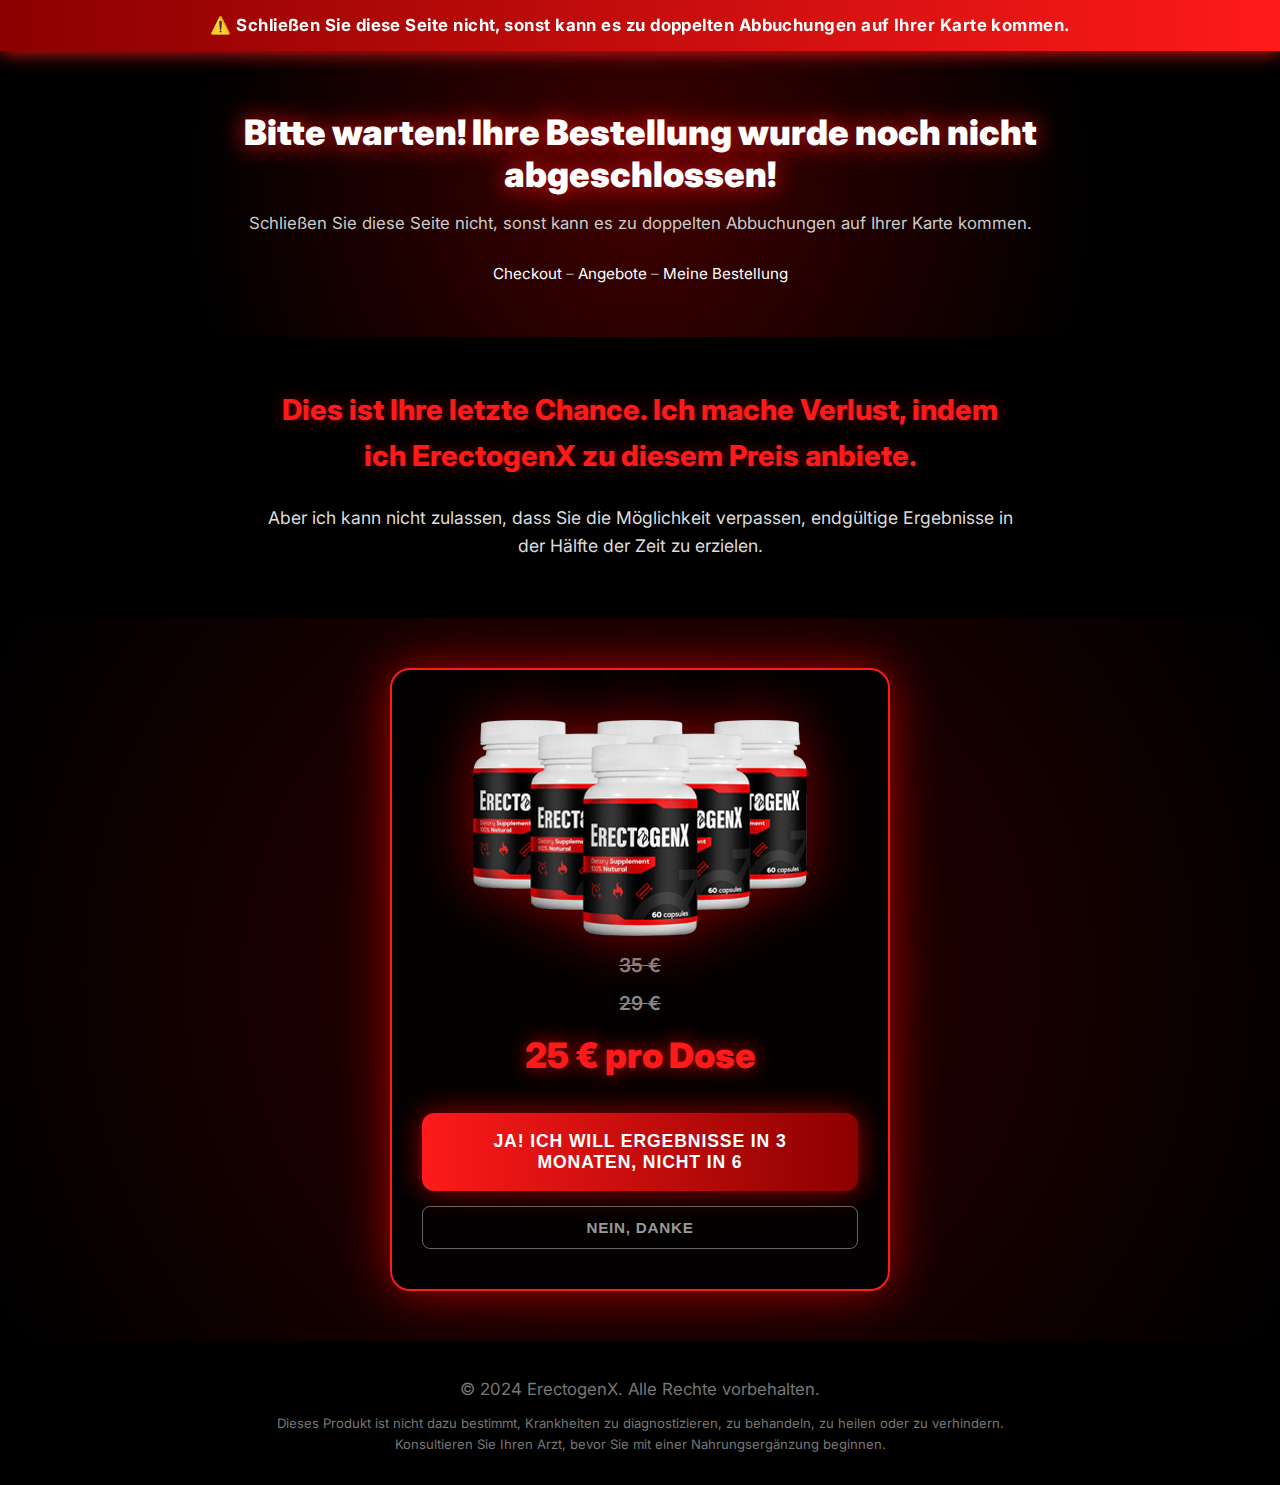
<file: d2/index.html>
<!DOCTYPE html>
<html lang="de-DE">
<head>
    <meta charset="UTF-8">
    <meta name="viewport" content="width=device-width, initial-scale=1.0">
    <title>ErectogenX - Sonderangebot</title>
    <link rel="stylesheet" href="downsell-style.css">
    <link rel="preconnect" href="https://fonts.googleapis.com">
    <link rel="preconnect" href="https://fonts.gstatic.com" crossorigin>
    <link href="https://fonts.googleapis.com/css2?family=Inter:wght@400;500;600;700;800;900&display=swap" rel="stylesheet">
</head>
<body>
    <!-- Barra de Urgência -->
    <div class="urgency-bar">
        <p>⚠️ Schließen Sie diese Seite nicht, sonst kann es zu doppelten Abbuchungen auf Ihrer Karte kommen.</p>
    </div>

    <!-- Hero Section -->
    <section class="hero">
        <div class="container">
            <h1 class="hero-title">Bitte warten! Ihre Bestellung wurde noch nicht abgeschlossen!</h1>
            <p class="hero-subtitle">Schließen Sie diese Seite nicht, sonst kann es zu doppelten Abbuchungen auf Ihrer Karte kommen.</p>
            
            <div class="checkout-breadcrumb">
                <span>Checkout</span> – <span>Angebote</span> – <span>Meine Bestellung</span>
            </div>
        </div>
    </section>

    <!-- Content Section (Updated Copy) -->
    <section class="content-section">
        <div class="container">
            <div class="content-text">
                <h2 class="main-headline">Dies ist Ihre letzte Chance. Ich mache Verlust, indem ich ErectogenX zu diesem Preis anbiete.</h2>
                <p>Aber ich kann nicht zulassen, dass Sie die Möglichkeit verpassen, endgültige Ergebnisse in der Hälfte der Zeit zu erzielen.</p>
            </div>
        </div>
    </section>

    <!-- Offer Section (Updated Pricing) -->
    <section class="offer-section">
        <div class="container">
            <div class="offer-card">
                <div class="img-container">
                    <img src="../images/erectogen-6p.png" alt="">
                </div>
                <div class="price-box">
                    <span class="old-price">35 €</span>
                    <span class="old-price">29 €</span>
                    <span class="new-price">25 € pro Dose</span>
                </div>
                <button class="cta-button" onclick="acceptOffer()">JA! ICH WILL ERGEBNISSE IN 3 MONATEN, NICHT IN 6</button>
                <button class="decline-button" onclick="declineOffer()">NEIN, DANKE</button>
            </div>
        </div>
    </section>

    <!-- Removed extra benefits and duplicate final offer section per new minimal copy -->

    <!-- Footer -->
    <footer class="footer">
        <div class="container">
            <p>&copy; 2024 ErectogenX. Alle Rechte vorbehalten.</p>
            <p class="disclaimer">Dieses Produkt ist nicht dazu bestimmt, Krankheiten zu diagnostizieren, zu behandeln, zu heilen oder zu verhindern. Konsultieren Sie Ihren Arzt, bevor Sie mit einer Nahrungsergänzung beginnen.</p>
        </div>
    </footer>

    <script src="downsell-script.js"></script>
</body>
</html>
</file>
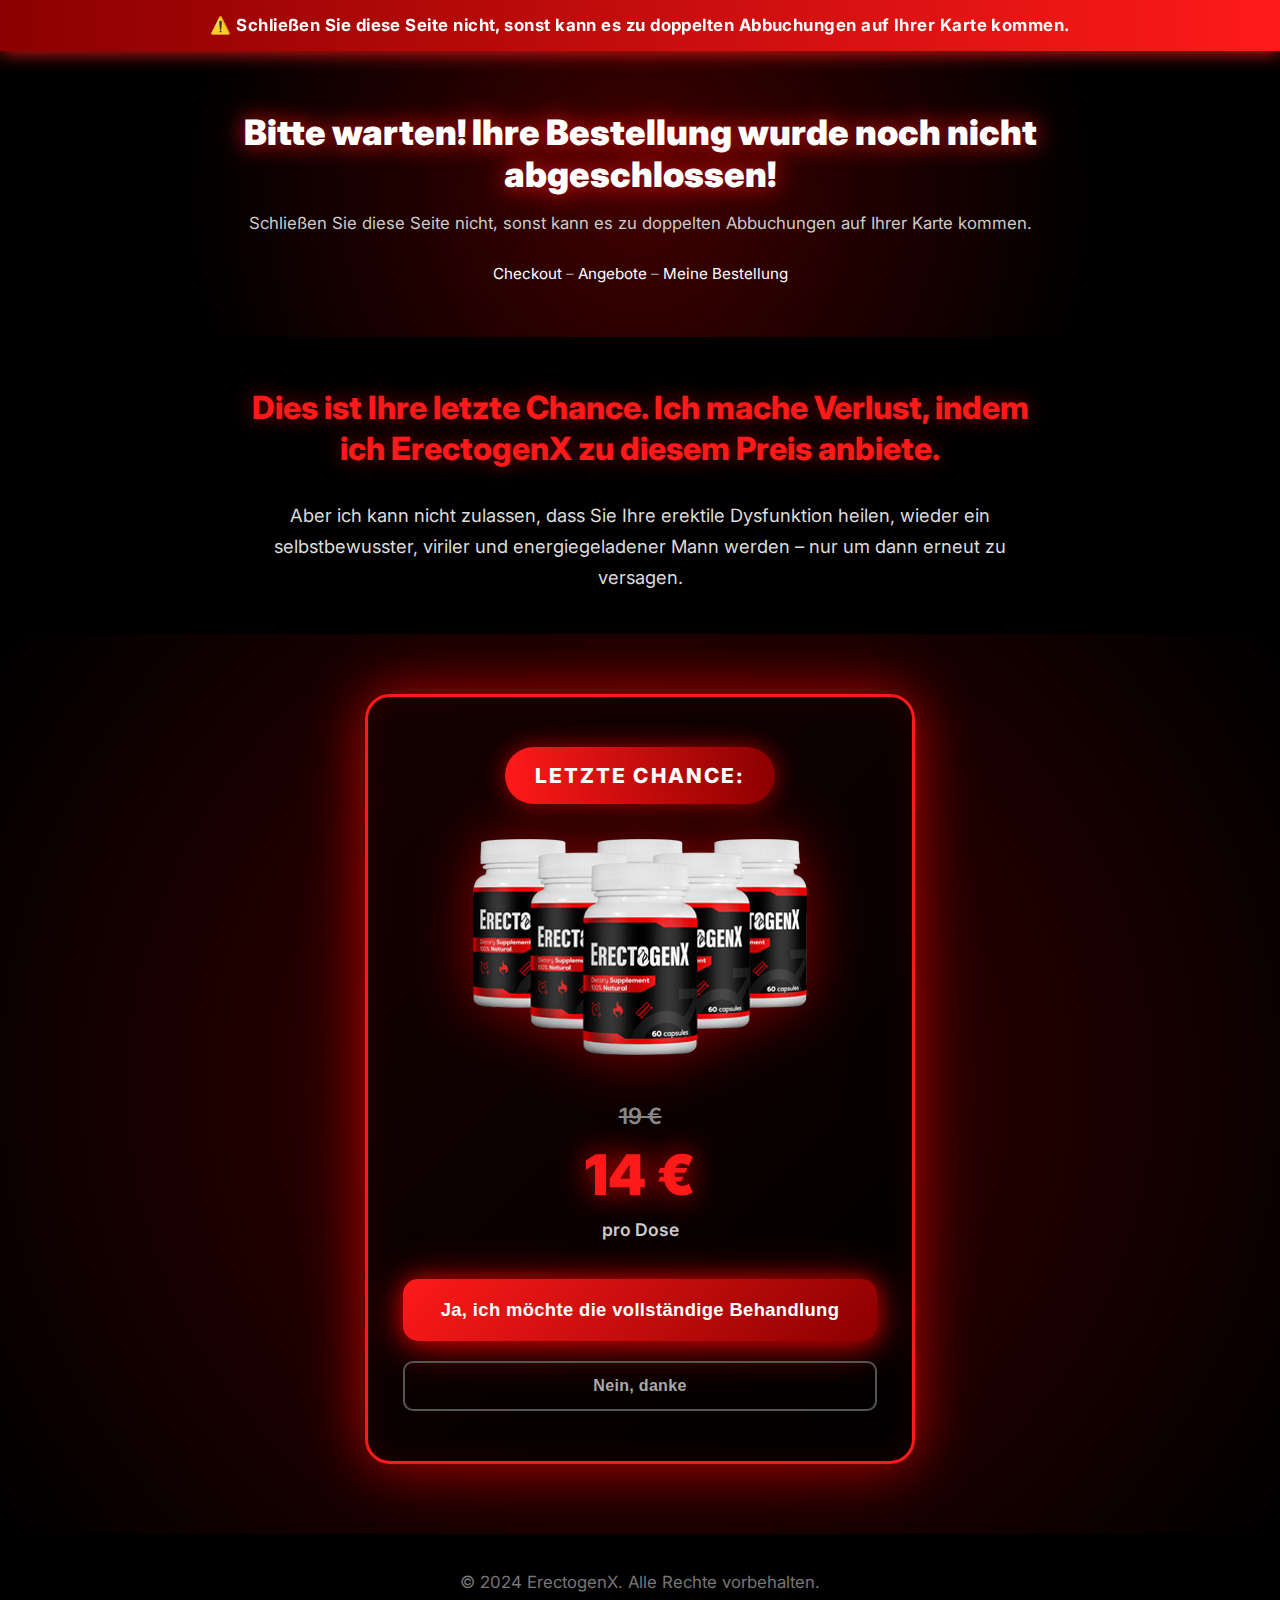
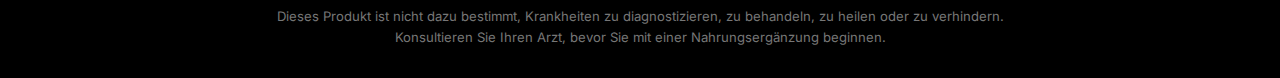
<file: 1p/d1/index.html>
<!DOCTYPE html>
<html lang="de-DE">
<head>
    <meta charset="UTF-8">
    <meta name="viewport" content="width=device-width, initial-scale=1.0">
    <title>ErectogenX - Sonderangebot</title>
    <link rel="stylesheet" href="downsell-style.css">
    <link rel="preconnect" href="https://fonts.googleapis.com">
    <link rel="preconnect" href="https://fonts.gstatic.com" crossorigin>
    <link href="https://fonts.googleapis.com/css2?family=Inter:wght@400;500;600;700;800;900&display=swap" rel="stylesheet">
</head>
<body>
    <!-- Barra de Urgência -->
    <div class="urgency-bar">
        <p>⚠️ Schließen Sie diese Seite nicht, sonst kann es zu doppelten Abbuchungen auf Ihrer Karte kommen.</p>
    </div>

    <!-- Hero Section -->
    <section class="hero">
        <div class="container">
            <h1 class="hero-title">Bitte warten! Ihre Bestellung wurde noch nicht abgeschlossen!</h1>
            <p class="hero-subtitle">Schließen Sie diese Seite nicht, sonst kann es zu doppelten Abbuchungen auf Ihrer Karte kommen.</p>
            
            <div class="checkout-breadcrumb">
                <span>Checkout</span> – <span>Angebote</span> – <span>Meine Bestellung</span>
            </div>
        </div>
    </section>

    <!-- Main Content -->
    <section class="main-content">
        <div class="container">
            <h2 class="main-headline">Dies ist Ihre letzte Chance. Ich mache Verlust, indem ich ErectogenX zu diesem Preis anbiete.</h2>
            
            <p class="main-description">Aber ich kann nicht zulassen, dass Sie Ihre erektile Dysfunktion heilen, wieder ein selbstbewusster, viriler und energiegeladener Mann werden – nur um dann erneut zu versagen.</p>
        </div>
    </section>

    <!-- Offer Section -->
    <section class="offer-section">
        <div class="container">
            <div class="offer-wrapper">
                <div class="last-chance-badge">
                    <span class="badge-text">Letzte Chance:</span>
                </div>
                <div class="img-container">
                    <img src="../images/erectogen-6p.png" alt="">
                </div>
                
                <div class="price-container">
                    <div class="price-old">19 €</div>
                    <div class="price-new">14 €</div>

                    <div class="price-info">pro Dose</div>
                </div>
                
                <button class="cta-button" onclick="acceptOffer()">
                    Ja, ich möchte die vollständige Behandlung
                </button>
                
                <button class="decline-button" onclick="declineOffer()">
                    Nein, danke
                </button>
            </div>
        </div>
    </section>

    <!-- Footer -->
    <footer class="footer">
        <div class="container">
            <p>&copy; 2024 ErectogenX. Alle Rechte vorbehalten.</p>
            <p class="disclaimer">Dieses Produkt ist nicht dazu bestimmt, Krankheiten zu diagnostizieren, zu behandeln, zu heilen oder zu verhindern. Konsultieren Sie Ihren Arzt, bevor Sie mit einer Nahrungsergänzung beginnen.</p>
        </div>
    </footer>

    <script src="downsell-script.js"></script>
</body>
</html>
</file>
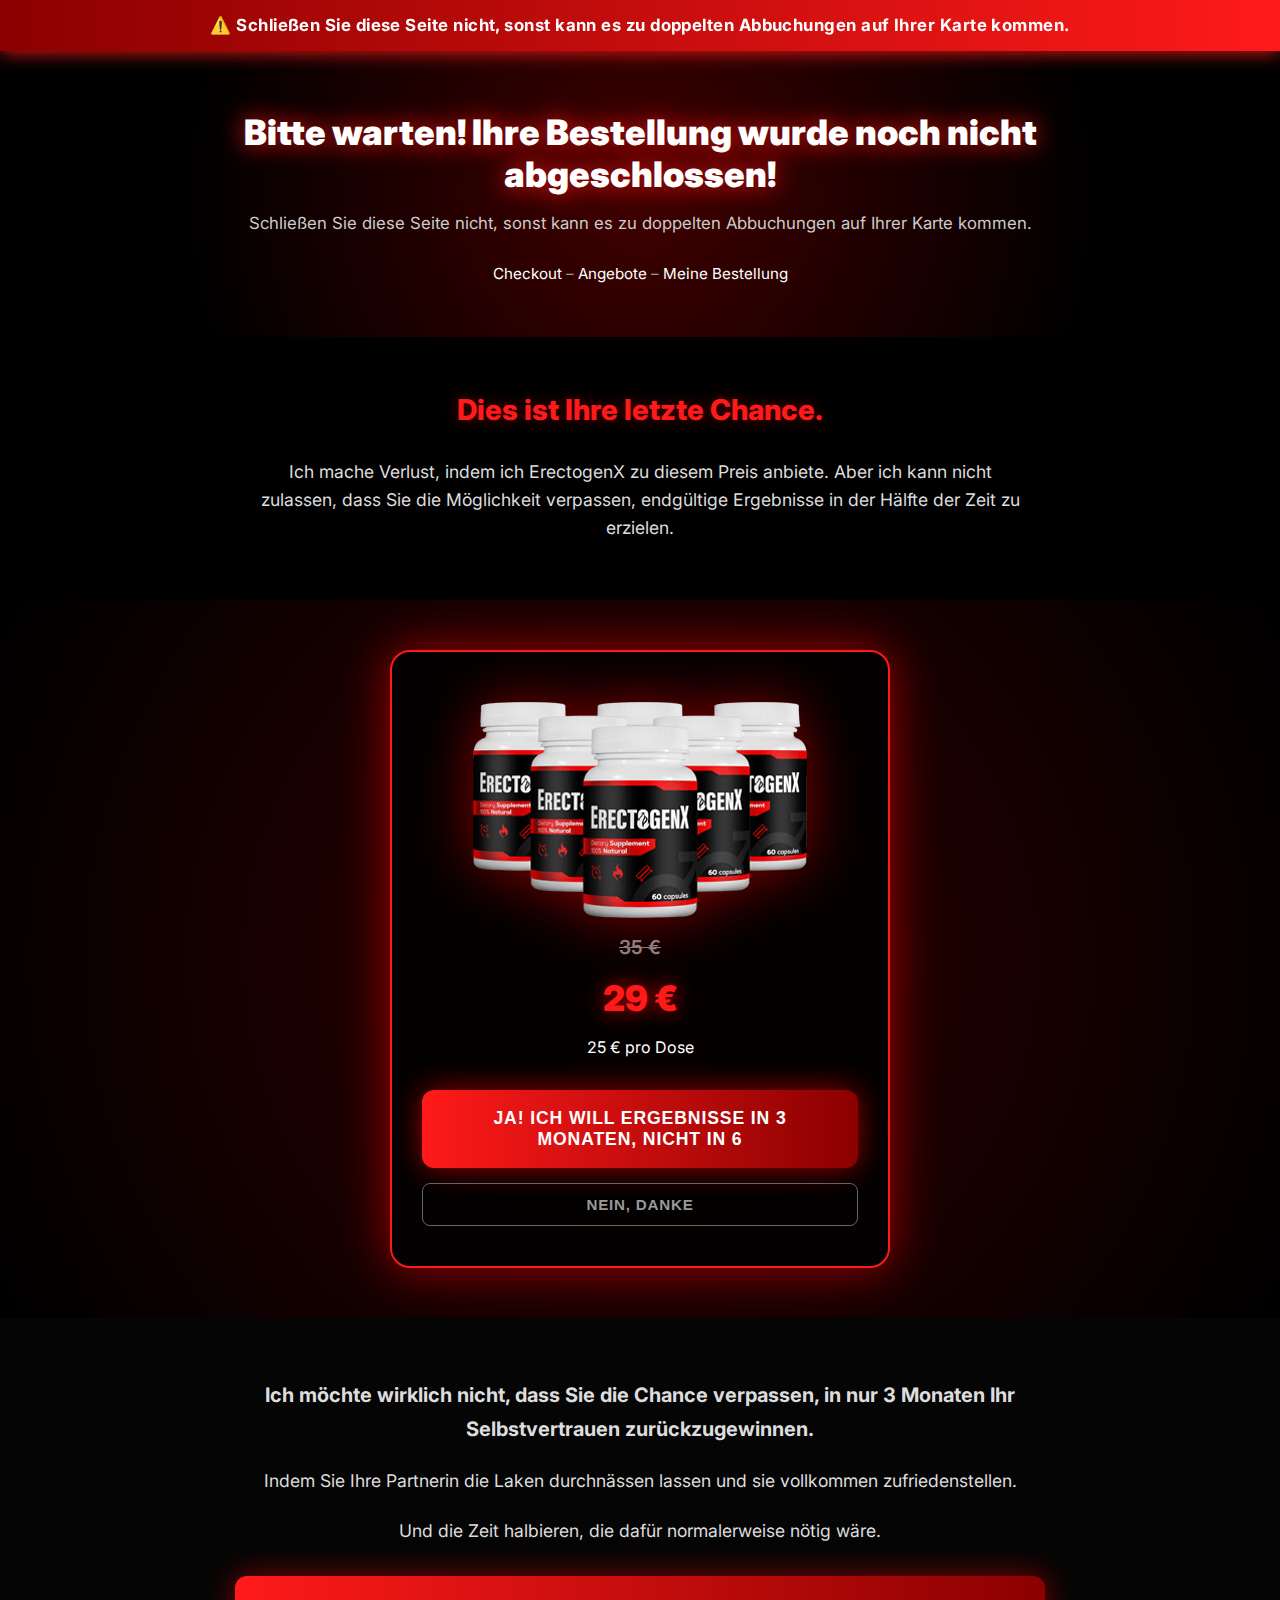
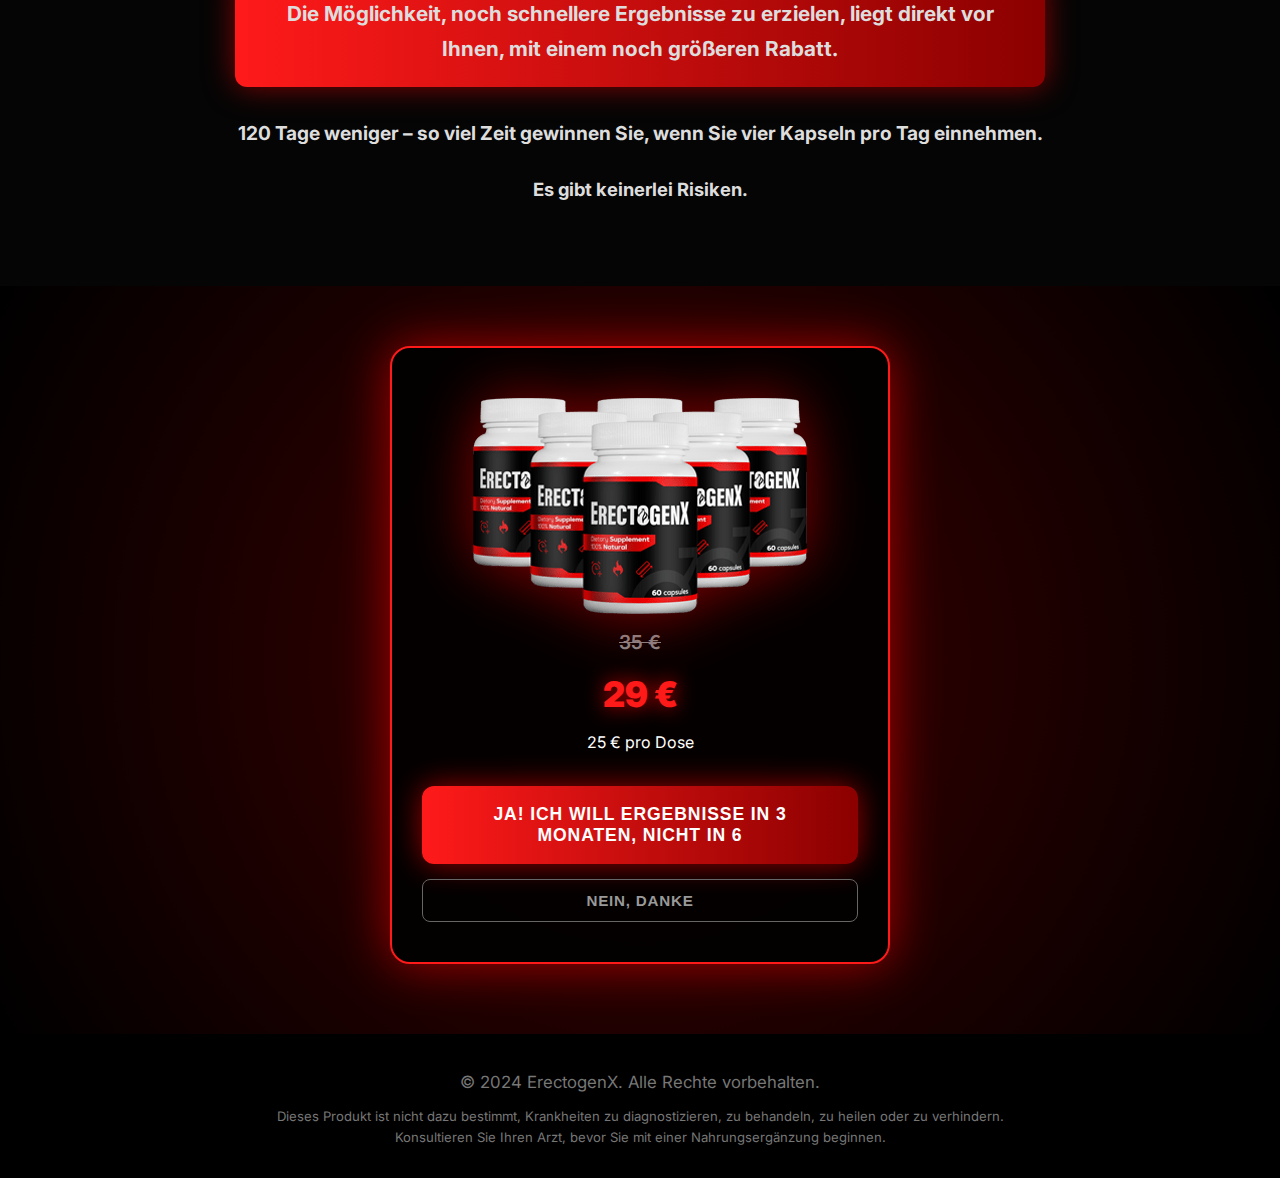
<file: 1p/d2/index.html>
<!DOCTYPE html>
<html lang="de-DE">
<head>
    <meta charset="UTF-8">
    <meta name="viewport" content="width=device-width, initial-scale=1.0">
    <title>ErectogenX - Sonderangebot</title>
    <link rel="stylesheet" href="downsell-style.css">
    <link rel="preconnect" href="https://fonts.googleapis.com">
    <link rel="preconnect" href="https://fonts.gstatic.com" crossorigin>
    <link href="https://fonts.googleapis.com/css2?family=Inter:wght@400;500;600;700;800;900&display=swap" rel="stylesheet">
</head>
<body>
    <!-- Barra de Urgência -->
    <div class="urgency-bar">
        <p>⚠️ Schließen Sie diese Seite nicht, sonst kann es zu doppelten Abbuchungen auf Ihrer Karte kommen.</p>
    </div>

    <!-- Hero Section -->
    <section class="hero">
        <div class="container">
            <h1 class="hero-title">Bitte warten! Ihre Bestellung wurde noch nicht abgeschlossen!</h1>
            <p class="hero-subtitle">Schließen Sie diese Seite nicht, sonst kann es zu doppelten Abbuchungen auf Ihrer Karte kommen.</p>
            
            <div class="checkout-breadcrumb">
                <span>Checkout</span> – <span>Angebote</span> – <span>Meine Bestellung</span>
            </div>
        </div>
    </section>

    <!-- Content Section -->
    <section class="content-section">
        <div class="container">
            <div class="content-text">
                <h2 class="main-headline">Dies ist Ihre letzte Chance.</h2>

                <p>Ich mache Verlust, indem ich ErectogenX zu diesem Preis anbiete. Aber ich kann nicht zulassen, dass Sie die Möglichkeit verpassen, endgültige Ergebnisse in der Hälfte der Zeit zu erzielen.</p>
            </div>
        </div>
    </section>

    <!-- Offer Section -->
    <section class="offer-section">
        <div class="container">
            <div class="offer-card">
                <div class="img-container">
                    <img src="../images/erectogen-6p.png" alt="">
                </div>
                <div class="price-box">
                    
                    <span class="old-price">35 €</span>
                    <span class="new-price">29 €</span>
                    <span class="per-dose">25 € pro Dose</span>
                </div>
                
                <button class="cta-button" onclick="acceptOffer()">
                    JA! ICH WILL ERGEBNISSE IN 3 MONATEN, NICHT IN 6
                </button>
                
                <button class="decline-button" onclick="declineOffer()">
                    NEIN, DANKE
                </button>
            </div>
        </div>
    </section>

    <!-- Benefits Section -->
    <section class="benefits-section">
        <div class="container">
            <div class="benefits-text">
                <p class="emphasis">Ich möchte wirklich nicht, dass Sie die Chance verpassen, in nur 3 Monaten Ihr Selbstvertrauen zurückzugewinnen.</p>
                
                <p>Indem Sie Ihre Partnerin die Laken durchnässen lassen und sie vollkommen zufriedenstellen.</p>
                
                <p>Und die Zeit halbieren, die dafür normalerweise nötig wäre.</p>
                
                <p class="highlight-text">Die Möglichkeit, noch schnellere Ergebnisse zu erzielen, liegt direkt vor Ihnen, mit einem noch größeren Rabatt.</p>
                
                <p class="time-emphasis">120 Tage weniger – so viel Zeit gewinnen Sie, wenn Sie vier Kapseln pro Tag einnehmen.</p>
                
                <p class="guarantee">Es gibt keinerlei Risiken.</p>
            </div>
        </div>
    </section>

    <!-- Final Offer Section -->
    <section class="final-offer-section">
        <div class="container">
            <div class="offer-card">
                <div class="img-container">
                    <img src="../images/erectogen-6p.png" alt="">
                </div>
                <div class="price-box">
                    <span class="old-price">35 €</span>
                    <span class="new-price">29 €</span>
                    <span class="per-dose">25 € pro Dose</span>
                </div>
                
                <button class="cta-button" onclick="acceptOffer()">
                    JA! ICH WILL ERGEBNISSE IN 3 MONATEN, NICHT IN 6
                </button>
                
                <button class="decline-button" onclick="declineOffer()">
                    NEIN, DANKE
                </button>
            </div>
        </div>
    </section>

    <!-- Footer -->
    <footer class="footer">
        <div class="container">
            <p>&copy; 2024 ErectogenX. Alle Rechte vorbehalten.</p>
            <p class="disclaimer">Dieses Produkt ist nicht dazu bestimmt, Krankheiten zu diagnostizieren, zu behandeln, zu heilen oder zu verhindern. Konsultieren Sie Ihren Arzt, bevor Sie mit einer Nahrungsergänzung beginnen.</p>
        </div>
    </footer>

    <script src="downsell-script.js"></script>
</body>
</html>
</file>
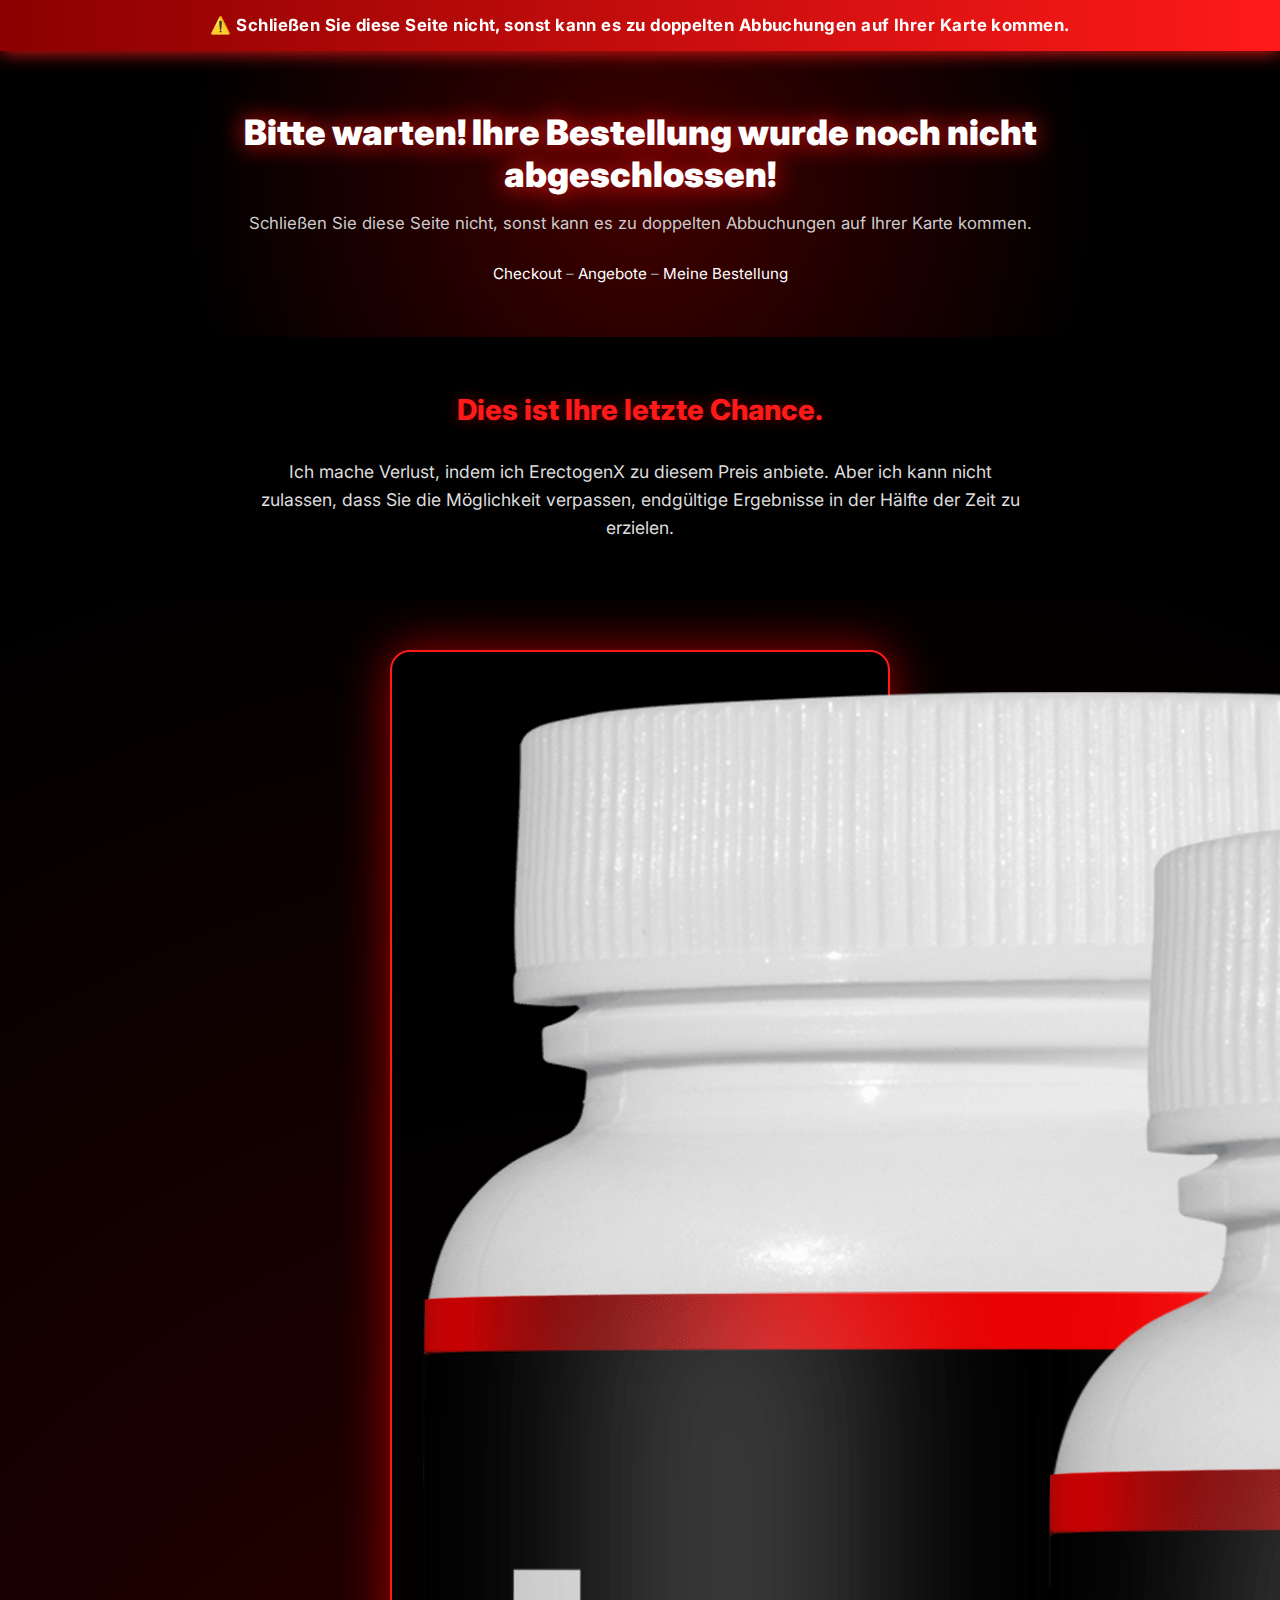
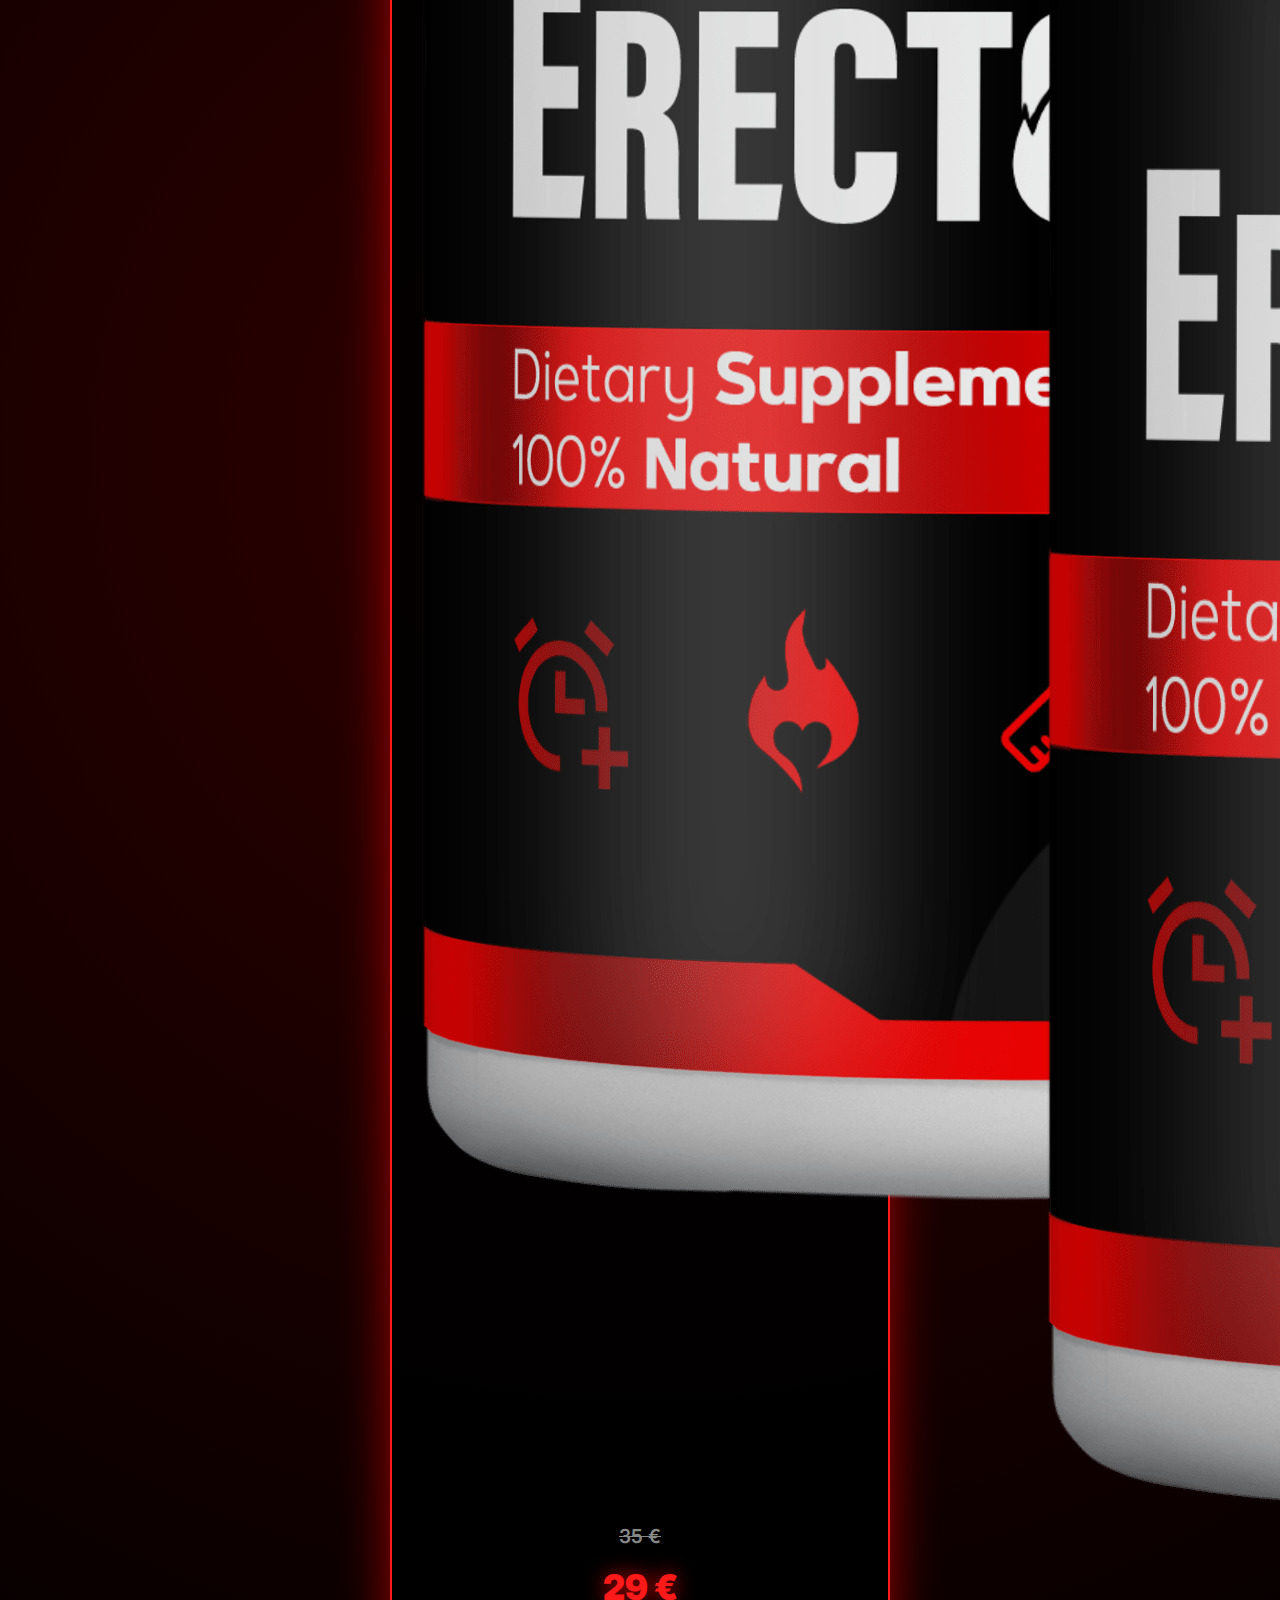
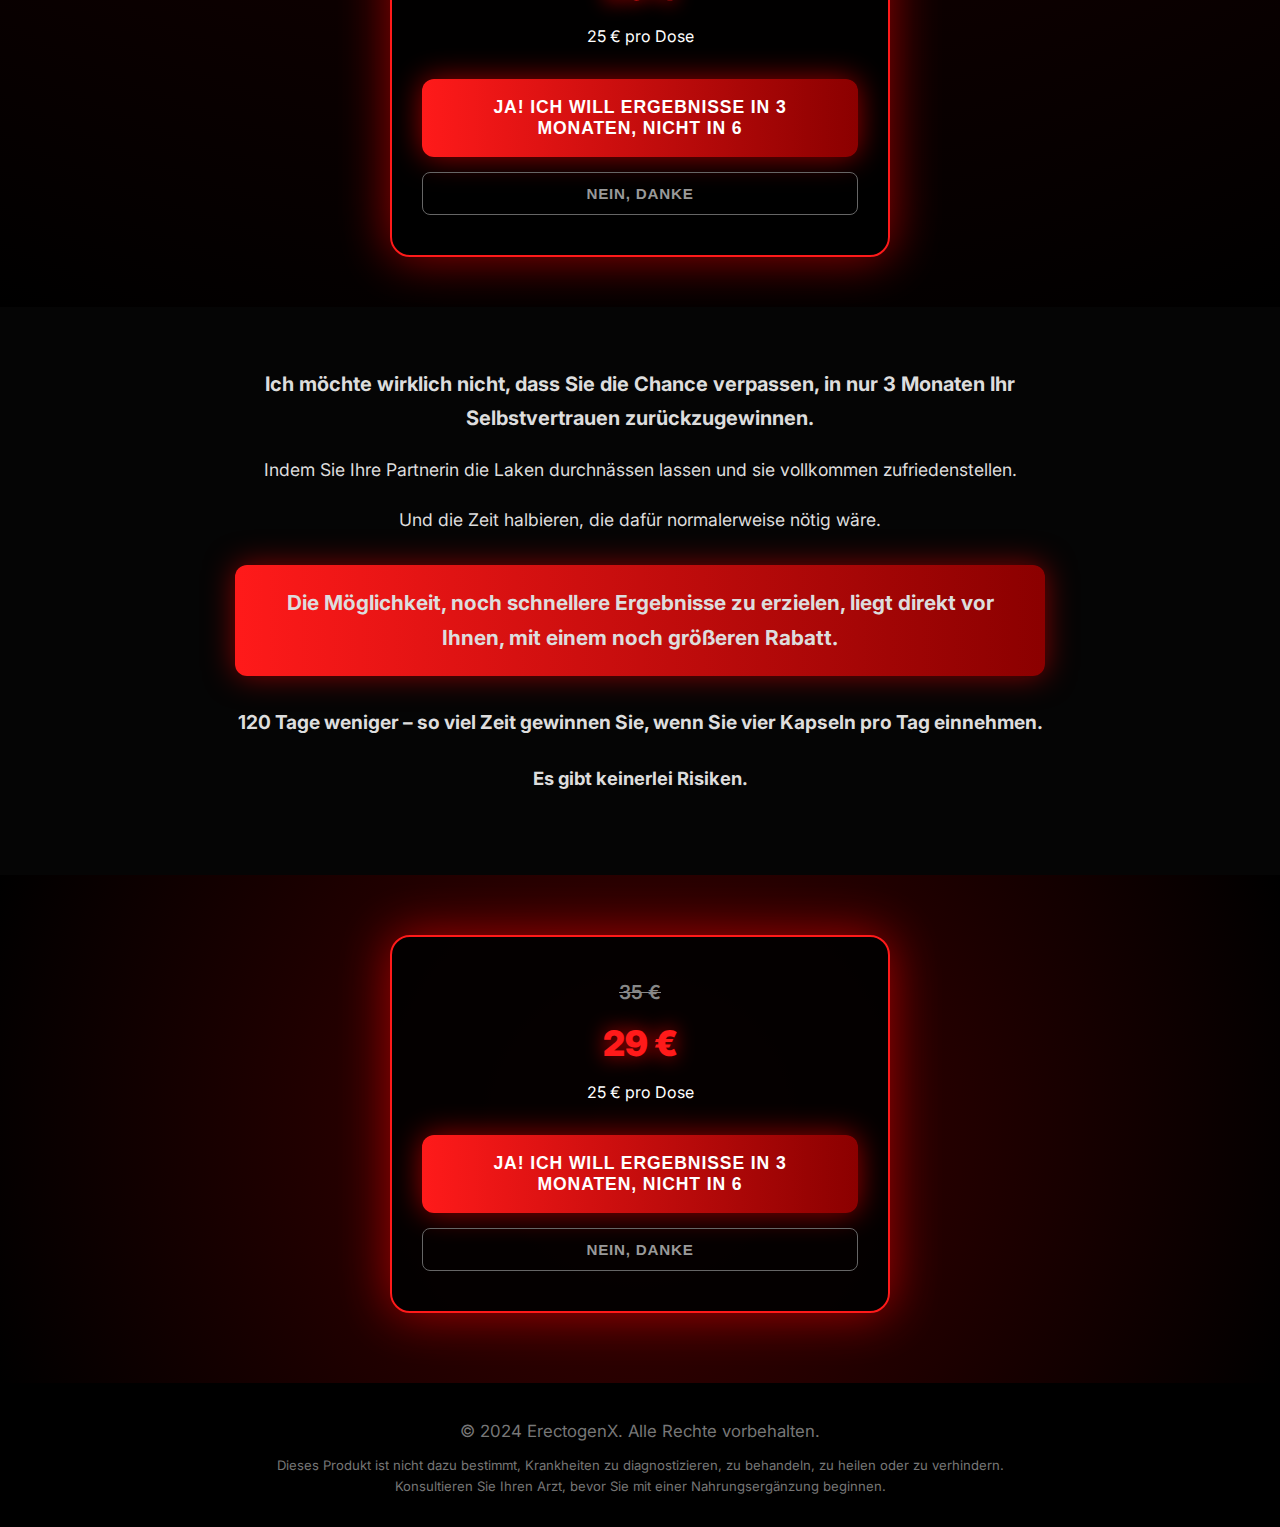
<file: 3p/d2/index.html>
<!DOCTYPE html>
<html lang="de-DE">
<head>
    <meta charset="UTF-8">
    <meta name="viewport" content="width=device-width, initial-scale=1.0">
    <title>ErectogenX - Sonderangebot</title>
    <link rel="stylesheet" href="downsell-style.css">
    <link rel="preconnect" href="https://fonts.googleapis.com">
    <link rel="preconnect" href="https://fonts.gstatic.com" crossorigin>
    <link href="https://fonts.googleapis.com/css2?family=Inter:wght@400;500;600;700;800;900&display=swap" rel="stylesheet">
</head>
<body>
    <!-- Barra de Urgência -->
    <div class="urgency-bar">
        <p>⚠️ Schließen Sie diese Seite nicht, sonst kann es zu doppelten Abbuchungen auf Ihrer Karte kommen.</p>
    </div>

    <!-- Hero Section -->
    <section class="hero">
        <div class="container">
            <h1 class="hero-title">Bitte warten! Ihre Bestellung wurde noch nicht abgeschlossen!</h1>
            <p class="hero-subtitle">Schließen Sie diese Seite nicht, sonst kann es zu doppelten Abbuchungen auf Ihrer Karte kommen.</p>
            
            <div class="checkout-breadcrumb">
                <span>Checkout</span> – <span>Angebote</span> – <span>Meine Bestellung</span>
            </div>
        </div>
    </section>

    <!-- Content Section -->
    <section class="content-section">
        <div class="container">
            <div class="content-text">
                <h2 class="main-headline">Dies ist Ihre letzte Chance.</h2>

                <p>Ich mache Verlust, indem ich ErectogenX zu diesem Preis anbiete. Aber ich kann nicht zulassen, dass Sie die Möglichkeit verpassen, endgültige Ergebnisse in der Hälfte der Zeit zu erzielen.</p>
            </div>
        </div>
    </section>

    <!-- Offer Section -->
    <section class="offer-section">
        <div class="container">
            <div class="offer-card">
                <div class="img-container">
                    <img src="../images/erectogen-3p.png" alt="">
                </div>
                <div class="price-box">
                    <span class="old-price">35 €</span>
                    <span class="new-price">29 €</span>
                    <span class="per-dose">25 € pro Dose</span>
                </div>
                
                <button class="cta-button" onclick="acceptOffer()">
                    JA! ICH WILL ERGEBNISSE IN 3 MONATEN, NICHT IN 6
                </button>
                
                <button class="decline-button" onclick="declineOffer()">
                    NEIN, DANKE
                </button>
            </div>
        </div>
    </section>

    <!-- Benefits Section -->
    <section class="benefits-section">
        <div class="container">
            <div class="benefits-text">
                <p class="emphasis">Ich möchte wirklich nicht, dass Sie die Chance verpassen, in nur 3 Monaten Ihr Selbstvertrauen zurückzugewinnen.</p>
                
                <p>Indem Sie Ihre Partnerin die Laken durchnässen lassen und sie vollkommen zufriedenstellen.</p>
                
                <p>Und die Zeit halbieren, die dafür normalerweise nötig wäre.</p>
                
                <p class="highlight-text">Die Möglichkeit, noch schnellere Ergebnisse zu erzielen, liegt direkt vor Ihnen, mit einem noch größeren Rabatt.</p>
                
                <p class="time-emphasis">120 Tage weniger – so viel Zeit gewinnen Sie, wenn Sie vier Kapseln pro Tag einnehmen.</p>
                
                <p class="guarantee">Es gibt keinerlei Risiken.</p>
            </div>
        </div>
    </section>

    <!-- Final Offer Section -->
    <section class="final-offer-section">
        <div class="container">
            <div class="offer-card">
                <div class="price-box">
                    <span class="old-price">35 €</span>
                    <span class="new-price">29 €</span>
                    <span class="per-dose">25 € pro Dose</span>
                </div>
                
                <button class="cta-button" onclick="acceptOffer()">
                    JA! ICH WILL ERGEBNISSE IN 3 MONATEN, NICHT IN 6
                </button>
                
                <button class="decline-button" onclick="declineOffer()">
                    NEIN, DANKE
                </button>
            </div>
        </div>
    </section>

    <!-- Footer -->
    <footer class="footer">
        <div class="container">
            <p>&copy; 2024 ErectogenX. Alle Rechte vorbehalten.</p>
            <p class="disclaimer">Dieses Produkt ist nicht dazu bestimmt, Krankheiten zu diagnostizieren, zu behandeln, zu heilen oder zu verhindern. Konsultieren Sie Ihren Arzt, bevor Sie mit einer Nahrungsergänzung beginnen.</p>
        </div>
    </footer>

    <script src="downsell-script.js"></script>
</body>
</html>
</file>
<file: css/style.css>
/* ===============================
   RESET
================================= */
* {
    margin: 0;
    padding: 0;
    box-sizing: border-box;
}

html {
    scroll-behavior: smooth;
}

body {
    font-family: "Inter", sans-serif;
    background: #000;
    color: #fff;
    line-height: 1.6;
}

/* ===============================
   GLOBAL
================================= */

.container {
    max-width: 1200px;
    margin: 0 auto;
    padding: 0 20px;
}

section {
    position: relative;
}

h1, h2, h3 {
    font-weight: 800;
}

p, li {
    font-size: 1rem;
}

strong {
    font-weight: 700;
}

em {
    font-style: italic;
}

a {
    color: #ff1a1a;
    text-decoration: none;
}

a:hover {
    text-decoration: underline;
}

/* ===============================
   URGENCY BAR
================================= */

.urgency-bar {
    background: linear-gradient(90deg, #8b0000, #ff1a1a);
    color: #fff;
    text-align: center;
    padding: 10px 15px;
    font-weight: 700;
    box-shadow: 0 0 20px #ff1a1a;
    font-size: 0.95rem;
    letter-spacing: 0.03em;
    position: sticky;
    top: 0;
    z-index: 999;
}

/* ===============================
   HERO SECTION
================================= */

.hero {
    background: radial-gradient(circle at center, #400000 0%, #000 70%);
    padding: 70px 20px 60px;
    text-align: center;
}

.hero .container {
    max-width: 800px;
    position: relative;
    margin-bottom: 40px;
    align-items: center;
}

.hero-title {
    font-size: 2rem;
    font-weight: 900;
    text-shadow: 0 0 25px #ff1a1a;
    margin-bottom: 15px;
}

.hero-subtitle {
    margin-top: 5px;
    color: #ccc;
    font-size: 1.05rem;
}

.hero-headline {
    font-size: 1.6rem;
    font-weight: 700;
    padding: 18px 20px;
    border-radius: 14px;
    border: 1px solid #ff1a1a;
    background: radial-gradient(circle at center, #400000 0%, #000 100%);
    box-shadow: 0 0 25px rgba(255, 0, 0, 0.4);
    line-height: 1.4;
    position: absolute;
    bottom: -70px;
}

/* ===============================
   CONTENT SECTION
================================= */

.content-section {
    background: #000;
    padding: 70px 20px 60px;
}

.content-section .container {
    max-width: 850px;
}

.content-text p {
    color: #ddd;
    margin-bottom: 18px;
    font-size: 1.05rem;
}

.greeting {
    font-size: 1.2rem;
    font-weight: 600;
    margin-bottom: 10px;
}

.emphasis {
    font-weight: 700;
    color: #fff;
}

.time-emphasis {
    font-weight: 600;
    color: #f1f1f1;
}

.highlight {
    background: linear-gradient(90deg, #ff1a1a, #8b0000);
    padding: 3px 6px;
    border-radius: 4px;
}

/* box com benefícios iniciais */

.highlight-box {
    background: rgba(255, 0, 0, 0.08);
    border: 1px solid #ff1a1a;
    border-radius: 12px;
    padding: 25px 22px;
    box-shadow: 0 0 22px rgba(255, 0, 0, 0.25);
    margin: 25px 0 30px;
}

.highlight-box h3 {
    margin-bottom: 15px;
    font-size: 1.2rem;
}

.highlight-box ul {
    list-style: none;
}

.highlight-box li {
    margin-bottom: 8px;
    font-size: 1rem;
}

/* grande revelação */

.big-reveal {
    background: linear-gradient(90deg, #ff1a1a, #8b0000);
    padding: 22px 18px;
    border-radius: 12px;
    font-size: 1.4rem;
    text-align: center;
    font-weight: 700;
    box-shadow: 0 0 30px #ff1a1a;
    margin: 25px 0;
}

/* ===============================
   SECTION TITLES
================================= */

.section-title {
    font-size: 2rem;
    text-align: center;
    margin-bottom: 15px;
    text-shadow: 0 0 15px rgba(255, 0, 0, 0.4);
}

.section-subtitle {
    text-align: center;
    color: #ccc;
    font-size: 1.02rem;
    max-width: 700px;
    margin: 0 auto 40px;
}

/* ===============================
   BENEFITS
================================= */

.benefits-section {
    padding: 70px 20px 60px;
    background: #050505;
}

.benefits-section .section-title {
    margin-bottom: 35px;
}

.benefits-grid {
    display: grid;
    grid-template-columns: repeat(auto-fit, minmax(230px, 1fr));
    gap: 25px;
}

.benefit-card {
    background: #000;
    padding: 28px 24px;
    border-radius: 16px;
    border: 1px solid #8b0000;
    box-shadow: 0 0 22px rgba(255, 0, 0, 0.25);
    transition: transform 0.25s ease, box-shadow 0.25s ease, border-color 0.25s ease;
}

.benefit-card:hover {
    border-color: #ff1a1a;
    box-shadow: 0 0 35px rgba(255, 0, 0, 0.5);
    transform: translateY(-5px);
}

.benefit-icon {
    font-size: 2rem;
    margin-bottom: 10px;
}

.benefit-card h3 {
    margin-bottom: 10px;
    font-size: 1.25rem;
}

.benefit-card p {
    color: #ccc;
    font-size: 0.98rem;
}

/* ===============================
   PRODUCT CARDS
================================= */

.products-section {
    background: radial-gradient(circle at center, #300000, #000);
    padding: 80px 20px 80px;
}

.products-section .section-title {
    margin-bottom: 10px;
}

.products-grid {
    display: grid;
    grid-template-columns: repeat(auto-fit, minmax(270px, 1fr));
    gap: 28px;
    margin-top: 40px;
}

.product-card {
    position: relative;
    background: #050505;
    border: 1px solid #8b0000;
    border-radius: 20px;
    padding: 24px 22px 26px;
    box-shadow: 0 0 35px rgba(255, 0, 0, 0.3);
    transition: 0.3s ease;
    display: flex;
    flex-direction: column;
    gap: 12px;
}

.product-card:hover {
    transform: translateY(-10px);
    border-color: #ff1a1a;
    box-shadow: 0 0 60px rgba(255, 0, 0, 0.6);
}

.product-card.featured {
    border-width: 2px;
    box-shadow: 0 0 60px rgba(255, 0, 0, 0.65);
    transform: translateY(-6px);
}

.product-badge {
    position: absolute;
    top: 16px;
    left: 18px;
    background: #ff1a1a;
    color: #fff;
    padding: 4px 10px;
    border-radius: 999px;
    font-size: 0.8rem;
    font-weight: 800;
    letter-spacing: 0.05em;
    text-transform: uppercase;
}

.product-badge.popular {
    background: linear-gradient(90deg, #ff1a1a, #8b0000);
}

.savings-badge {
    background: rgba(0, 0, 0, 0.85);
    border: 1px dashed #ff1a1a;
    padding: 5px 9px;
    border-radius: 999px;
    font-size: 0.85rem;
    font-weight: 600;
    display: inline-block;
    margin-top: 5px;
}

.product-image-container {
    text-align: center;
    margin-top: 20px;
    margin-bottom: 12px;
}

.product-image {
    max-width: 100%;
    border-radius: 12px;
    filter: drop-shadow(0 0 25px rgba(255, 0, 0, 0.524));
}

.product-title {
    font-size: 1.35rem;
    text-align: center;
    margin-bottom: 2px;
}

.product-subtitle {
    font-size: 0.95rem;
    text-align: center;
    color: #ccc;
}

.product-pricing {
    display: flex;
    flex-direction: column;
    align-items: center;
    margin-top: 8px;
    gap: 4px;
}

.old-price {
    text-decoration: line-through;
    color: #888;
    font-size: 0.9rem;
}

.new-price {
    font-size: 1.6rem;
    font-weight: 800;
    color: #ff1a1a;
}

.price-per-bottle {
    font-size: 0.9rem;
    color: #ccc;
}

.product-features {
    list-style: none;
    margin-top: 15px;
    margin-bottom: 18px;
}

.product-features li {
    font-size: 0.95rem;
    margin-bottom: 6px;
}

/* ===============================
   CTA BUTTONS
================================= */

.cta-button {
    background: linear-gradient(90deg, #ff1a1a, #8b0000);
    padding: 15px 18px;
    border-radius: 12px;
    border: none;
    font-size: 1.05rem;
    font-weight: 800;
    color: white;
    cursor: pointer;
    box-shadow: 0 0 20px rgba(255, 0, 0, 0.4);
    text-transform: uppercase;
    letter-spacing: 0.05em;
    width: 100%;
    transition: transform 0.15s ease, box-shadow 0.15s ease, filter 0.15s ease;
}

.cta-button:hover {
    box-shadow: 0 0 36px #ff1a1a;
    transform: translateY(-2px);
    filter: brightness(1.05);
}

.cta-button.large {
    max-width: 420px;
    margin: 25px auto 0;
    font-size: 1.1rem;
}

/* ===============================
   BONUS SECTION
================================= */

.bonus-section {
    padding: 75px 20px 65px;
    background: #050505;
}

.bonus-section .section-title {
    margin-bottom: 30px;
}

.bonus-content {
    display: grid;
    grid-template-columns: minmax(0, 300px) minmax(0, 1fr);
    gap: 30px;
    align-items: center;
}

.bonus-image-container {
    max-width: 380px;
    margin: 0 auto;
    box-shadow: 0 0 30px rgba(255, 0, 0, 0.4);
}

.bonus-image {
    width: 100%;
    border-radius: 12px;
}

.bonus-text h3 {
    font-size: 1.5rem;
    margin-bottom: 5px;
}

.bonus-value {
    color: #ff1a1a;
    font-weight: 700;
    margin-bottom: 15px;
}

.bonus-text p {
    color: #ddd;
    margin-bottom: 12px;
}

.bonus-text ul {
    list-style: none;
    margin-top: 8px;
}

.bonus-text li {
    margin-bottom: 6px;
}

/* ===============================
   GUARANTEE SECTION
================================= */

.guarantee-section {
    padding: 70px 20px 60px;
    background: radial-gradient(circle at center, #400000, #000);
}

.guarantee-box {
    max-width: 800px;
    margin: 0 auto;
    background: rgba(0, 0, 0, 0.9);
    border-radius: 16px;
    padding: 28px 24px;
    border: 1px solid #ff1a1a;
    box-shadow: 0 0 30px rgba(255, 0, 0, 0.5);
    text-align: center;
}

.guarantee-image {
    max-width: 130px;
    margin-bottom: 15px;
}

.guarantee-box h2 {
    font-size: 1.7rem;
    margin-bottom: 15px;
}

.guarantee-box p {
    color: #ddd;
    margin-bottom: 12px;
}

.guarantee-emphasis {
    font-size: 1.05rem;
    font-weight: 700;
}

/* ===============================
   FINAL CTA SECTION
================================= */

.final-cta-section {
    background: radial-gradient(circle at center, #400000, #000);
    padding: 80px 20px 70px;
    text-align: center;
}

.final-cta-section .container {
    max-width: 850px;
}

.final-question {
    font-size: 2rem;
    text-shadow: 0 0 15px #ff1a1a;
    margin-bottom: 25px;
}

.questions-list {
    margin: 0 auto 20px;
    max-width: 650px;
}

.question {
    background: rgba(255, 0, 0, 0.12);
    border: 1px solid #8b0000;
    border-radius: 12px;
    padding: 18px 16px;
    margin: 12px 0;
    font-size: 1.02rem;
}

.final-message {
    margin-top: 20px;
    font-size: 1.1rem;
    font-weight: 600;
}

.urgency-text {
    margin-top: 18px;
    color: #ff7a7a;
    font-size: 0.95rem;
}

/* ===============================
   FOOTER
================================= */

.footer {
    background: #000;
    color: #777;
    padding: 35px 20px 30px;
    text-align: center;
    font-size: 0.9rem;
}

.footer .disclaimer {
    margin-top: 10px;
    font-size: 0.82rem;
    max-width: 800px;
    margin-left: auto;
    margin-right: auto;
}

/* ===============================
   RESPONSIVO
================================= */

@media (max-width: 900px) {
    .hero-title {
        font-size: 2.1rem;
    }

    .hero-headline {
        font-size: 1.35rem;
        bottom: -130px;
    }
}

@media (max-width: 768px) {
    .bonus-content {
        grid-template-columns: 1fr;
    }

    .benefits-section {
        padding: 10px 15px 50px;
    }
    .products-section {
        padding: 20px 15px 50px;
    }
    .bonus-section{
        padding: 20px 15px 50px;
    }
    .guarantee-section{
        padding: 20px 15px 50px;
    }
    .final-cta-section{
        padding: 20px 15px 50px;
    }
    
    .hero {
        padding-top: 55px;
    }

    .hero .container {
        max-width: 100%;
        margin-bottom: 80px;
    }

    .section-title {
        font-size: 1.7rem;
    }
}

@media (max-width: 480px) {
    .hero-title {
        font-size: 1.8rem;
    }

    .hero-headline {
        font-size: 1.2rem;
        padding: 14px;
    }

    .cta-button.large {
        width: 100%;
    }

    .urgency-bar {
        font-size: 0.85rem;
        padding-inline: 8px;
    }
}
</file>
<file: 1p/css/style.css>
/* ===============================
   RESET
================================= */
* {
    margin: 0;
    padding: 0;
    box-sizing: border-box;
}

html {
    scroll-behavior: smooth;
}

body {
    font-family: "Inter", sans-serif;
    background: #000;
    color: #fff;
    line-height: 1.6;
}

/* ===============================
   GLOBAL
================================= */

.container {
    max-width: 1200px;
    margin: 0 auto;
    padding: 0 20px;
}

section {
    position: relative;
}

h1, h2, h3 {
    font-weight: 800;
}

p, li {
    font-size: 1rem;
}

strong {
    font-weight: 700;
}

em {
    font-style: italic;
}

a {
    color: #ff1a1a;
    text-decoration: none;
}

a:hover {
    text-decoration: underline;
}

/* ===============================
   URGENCY BAR
================================= */

.urgency-bar {
    background: linear-gradient(90deg, #8b0000, #ff1a1a);
    color: #fff;
    text-align: center;
    padding: 10px 15px;
    font-weight: 700;
    box-shadow: 0 0 20px #ff1a1a;
    font-size: 0.95rem;
    letter-spacing: 0.03em;
    position: sticky;
    top: 0;
    z-index: 999;
}

/* ===============================
   HERO SECTION
================================= */

.hero {
    background: radial-gradient(circle at center, #400000 0%, #000 70%);
    padding: 70px 20px 60px;
    text-align: center;
}

.hero .container {
    max-width: 800px;
    position: relative;
    margin-bottom: 40px;
    align-items: center;
}

.hero-title {
    font-size: 2rem;
    font-weight: 900;
    text-shadow: 0 0 25px #ff1a1a;
    margin-bottom: 15px;
}

.hero-subtitle {
    margin-top: 5px;
    color: #ccc;
    font-size: 1.05rem;
}

.hero-headline {
    font-size: 1.6rem;
    font-weight: 700;
    padding: 18px 20px;
    border-radius: 14px;
    border: 1px solid #ff1a1a;
    background: radial-gradient(circle at center, #400000 0%, #000 100%);
    box-shadow: 0 0 25px rgba(255, 0, 0, 0.4);
    line-height: 1.4;
    position: absolute;
    bottom: -70px;
}

/* ===============================
   CONTENT SECTION
================================= */

.content-section {
    background: #000;
    padding: 70px 20px 60px;
}

.content-section .container {
    max-width: 850px;
}

.content-text p {
    color: #ddd;
    margin-bottom: 18px;
    font-size: 1.05rem;
}

.greeting {
    font-size: 1.2rem;
    font-weight: 600;
    margin-bottom: 10px;
}

.emphasis {
    font-weight: 700;
    color: #fff;
}

.time-emphasis {
    font-weight: 600;
    color: #f1f1f1;
}

.highlight {
    background: linear-gradient(90deg, #ff1a1a, #8b0000);
    padding: 3px 6px;
    border-radius: 4px;
}

/* box com benefícios iniciais */

.highlight-box {
    background: rgba(255, 0, 0, 0.08);
    border: 1px solid #ff1a1a;
    border-radius: 12px;
    padding: 25px 22px;
    box-shadow: 0 0 22px rgba(255, 0, 0, 0.25);
    margin: 25px 0 30px;
}

.highlight-box h3 {
    margin-bottom: 15px;
    font-size: 1.2rem;
}

.highlight-box ul {
    list-style: none;
}

.highlight-box li {
    margin-bottom: 8px;
    font-size: 1rem;
}

/* grande revelação */

.big-reveal {
    background: linear-gradient(90deg, #ff1a1a, #8b0000);
    padding: 22px 18px;
    border-radius: 12px;
    font-size: 1.4rem;
    text-align: center;
    font-weight: 700;
    box-shadow: 0 0 30px #ff1a1a;
    margin: 25px 0;
}

/* ===============================
   SECTION TITLES
================================= */

.section-title {
    font-size: 2rem;
    text-align: center;
    margin-bottom: 15px;
    text-shadow: 0 0 15px rgba(255, 0, 0, 0.4);
}

.section-subtitle {
    text-align: center;
    color: #ccc;
    font-size: 1.02rem;
    max-width: 700px;
    margin: 0 auto 40px;
}

/* ===============================
   BENEFITS
================================= */

.benefits-section {
    padding: 70px 20px 60px;
    background: #050505;
}

.benefits-section .section-title {
    margin-bottom: 35px;
}

.benefits-grid {
    display: grid;
    grid-template-columns: repeat(auto-fit, minmax(230px, 1fr));
    gap: 25px;
}

.benefit-card {
    background: #000;
    padding: 28px 24px;
    border-radius: 16px;
    border: 1px solid #8b0000;
    box-shadow: 0 0 22px rgba(255, 0, 0, 0.25);
    transition: transform 0.25s ease, box-shadow 0.25s ease, border-color 0.25s ease;
}

.benefit-card:hover {
    border-color: #ff1a1a;
    box-shadow: 0 0 35px rgba(255, 0, 0, 0.5);
    transform: translateY(-5px);
}

.benefit-icon {
    font-size: 2rem;
    margin-bottom: 10px;
}

.benefit-card h3 {
    margin-bottom: 10px;
    font-size: 1.25rem;
}

.benefit-card p {
    color: #ccc;
    font-size: 0.98rem;
}

/* ===============================
   PRODUCT CARDS
================================= */

.products-section {
    background: radial-gradient(circle at center, #300000, #000);
    padding: 80px 20px 80px;
}

.products-section .section-title {
    margin-bottom: 10px;
}

.products-grid {
    display: grid;
    grid-template-columns: repeat(auto-fit, minmax(270px, 1fr));
    gap: 28px;
    margin-top: 40px;
}

.product-card {
    position: relative;
    background: #050505;
    border: 1px solid #8b0000;
    border-radius: 20px;
    padding: 24px 22px 26px;
    box-shadow: 0 0 35px rgba(255, 0, 0, 0.3);
    transition: 0.3s ease;
    display: flex;
    flex-direction: column;
    gap: 12px;
}

.product-card:hover {
    transform: translateY(-10px);
    border-color: #ff1a1a;
    box-shadow: 0 0 60px rgba(255, 0, 0, 0.6);
}

.product-card.featured {
    border-width: 2px;
    box-shadow: 0 0 60px rgba(255, 0, 0, 0.65);
    transform: translateY(-6px);
}

.product-badge {
    position: absolute;
    top: 16px;
    left: 18px;
    background: #ff1a1a;
    color: #fff;
    padding: 4px 10px;
    border-radius: 999px;
    font-size: 0.8rem;
    font-weight: 800;
    letter-spacing: 0.05em;
    text-transform: uppercase;
}

.product-badge.popular {
    background: linear-gradient(90deg, #ff1a1a, #8b0000);
}

.savings-badge {
    background: rgba(0, 0, 0, 0.85);
    border: 1px dashed #ff1a1a;
    padding: 5px 9px;
    border-radius: 999px;
    font-size: 0.85rem;
    font-weight: 600;
    display: inline-block;
    margin-top: 5px;
}

.product-image-container {
    text-align: center;
    margin-top: 20px;
    margin-bottom: 12px;
}

.product-image {
    max-width: 300px;
    border-radius: 12px;
    filter: drop-shadow(0 0 25px rgba(255, 0, 0, 0.524));
}

.product-title {
    font-size: 1.35rem;
    text-align: center;
    margin-bottom: 2px;
}

.product-subtitle {
    font-size: 0.95rem;
    text-align: center;
    color: #ccc;
}

.product-pricing {
    display: flex;
    flex-direction: column;
    align-items: center;
    margin-top: 8px;
    gap: 4px;
}

.old-price {
    text-decoration: line-through;
    color: #888;
    font-size: 0.9rem;
}

.new-price {
    font-size: 1.6rem;
    font-weight: 800;
    color: #ff1a1a;
}

.price-per-bottle {
    font-size: 0.9rem;
    color: #ccc;
}

.product-features {
    list-style: none;
    margin-top: 15px;
    margin-bottom: 18px;
}

.product-features li {
    font-size: 0.95rem;
    margin-bottom: 6px;
}

/* ===============================
   CTA BUTTONS
================================= */

.cta-button {
    background: linear-gradient(90deg, #ff1a1a, #8b0000);
    padding: 15px 18px;
    border-radius: 12px;
    border: none;
    font-size: 1.05rem;
    font-weight: 800;
    color: white;
    cursor: pointer;
    box-shadow: 0 0 20px rgba(255, 0, 0, 0.4);
    text-transform: uppercase;
    letter-spacing: 0.05em;
    width: 100%;
    transition: transform 0.15s ease, box-shadow 0.15s ease, filter 0.15s ease;
}

.cta-button:hover {
    box-shadow: 0 0 36px #ff1a1a;
    transform: translateY(-2px);
    filter: brightness(1.05);
}

.cta-button.large {
    max-width: 420px;
    margin: 25px auto 0;
    font-size: 1.1rem;
}

/* ===============================
   BONUS SECTION
================================= */

.bonus-section {
    padding: 75px 20px 65px;
    background: #050505;
}

.bonus-section .section-title {
    margin-bottom: 30px;
}

.bonus-content {
    display: grid;
    grid-template-columns: minmax(0, 300px) minmax(0, 1fr);
    gap: 30px;
    align-items: center;
}

.bonus-image-container {
    max-width: 380px;
    margin: 0 auto;
    box-shadow: 0 0 30px rgba(255, 0, 0, 0.4);
}

.bonus-image {
    width: 100%;
    border-radius: 12px;
}

.bonus-text h3 {
    font-size: 1.5rem;
    margin-bottom: 5px;
}

.bonus-value {
    color: #ff1a1a;
    font-weight: 700;
    margin-bottom: 15px;
}

.bonus-text p {
    color: #ddd;
    margin-bottom: 12px;
}

.bonus-text ul {
    list-style: none;
    margin-top: 8px;
}

.bonus-text li {
    margin-bottom: 6px;
}

/* ===============================
   GUARANTEE SECTION
================================= */

.guarantee-section {
    padding: 70px 20px 60px;
    background: radial-gradient(circle at center, #400000, #000);
}

.guarantee-box {
    max-width: 800px;
    margin: 0 auto;
    background: rgba(0, 0, 0, 0.9);
    border-radius: 16px;
    padding: 28px 24px;
    border: 1px solid #ff1a1a;
    box-shadow: 0 0 30px rgba(255, 0, 0, 0.5);
    text-align: center;
}

.guarantee-image {
    max-width: 130px;
    margin-bottom: 15px;
}

.guarantee-box h2 {
    font-size: 1.7rem;
    margin-bottom: 15px;
}

.guarantee-box p {
    color: #ddd;
    margin-bottom: 12px;
}

.guarantee-emphasis {
    font-size: 1.05rem;
    font-weight: 700;
}

/* ===============================
   FINAL CTA SECTION
================================= */

.final-cta-section {
    background: radial-gradient(circle at center, #400000, #000);
    padding: 80px 20px 70px;
    text-align: center;
}

.final-cta-section .container {
    max-width: 850px;
}

.final-question {
    font-size: 2rem;
    text-shadow: 0 0 15px #ff1a1a;
    margin-bottom: 25px;
}

.questions-list {
    margin: 0 auto 20px;
    max-width: 650px;
}

.question {
    background: rgba(255, 0, 0, 0.12);
    border: 1px solid #8b0000;
    border-radius: 12px;
    padding: 18px 16px;
    margin: 12px 0;
    font-size: 1.02rem;
}

.final-message {
    margin-top: 20px;
    font-size: 1.1rem;
    font-weight: 600;
}

.urgency-text {
    margin-top: 18px;
    color: #ff7a7a;
    font-size: 0.95rem;
}

/* ===============================
   FOOTER
================================= */

.footer {
    background: #000;
    color: #777;
    padding: 35px 20px 30px;
    text-align: center;
    font-size: 0.9rem;
}

.footer .disclaimer {
    margin-top: 10px;
    font-size: 0.82rem;
    max-width: 800px;
    margin-left: auto;
    margin-right: auto;
}

/* ===============================
   RESPONSIVO
================================= */

@media (max-width: 900px) {
    .hero-title {
        font-size: 2.1rem;
    }

    .hero-headline {
        font-size: 1.35rem;
        bottom: -130px;
    }
}

@media (max-width: 768px) {
    .bonus-content {
        grid-template-columns: 1fr;
    }

    .benefits-section {
        padding: 10px 15px 50px;
    }
    .products-section {
        padding: 20px 15px 50px;
    }
    .bonus-section{
        padding: 20px 15px 50px;
    }
    .guarantee-section{
        padding: 20px 15px 50px;
    }
    .final-cta-section{
        padding: 20px 15px 50px;
    }
    
    .hero {
        padding-top: 55px;
    }

    .hero .container {
        max-width: 100%;
        margin-bottom: 80px;
    }

    .section-title {
        font-size: 1.7rem;
    }
}

@media (max-width: 480px) {
    .hero-title {
        font-size: 1.8rem;
    }

    .hero-headline {
        font-size: 1.2rem;
        padding: 14px;
    }

    .cta-button.large {
        width: 100%;
    }

    .urgency-bar {
        font-size: 0.85rem;
        padding-inline: 8px;
    }
}
</file>
<file: 3p/css/style.css>
/* ===============================
   RESET
================================= */
* {
    margin: 0;
    padding: 0;
    box-sizing: border-box;
}

html {
    scroll-behavior: smooth;
}

body {
    font-family: "Inter", sans-serif;
    background: #000;
    color: #fff;
    line-height: 1.6;
}

/* ===============================
   GLOBAL
================================= */

.container {
    max-width: 1200px;
    margin: 0 auto;
    padding: 0 20px;
}

section {
    position: relative;
}

h1, h2, h3 {
    font-weight: 800;
}

p, li {
    font-size: 1rem;
}

strong {
    font-weight: 700;
}

em {
    font-style: italic;
}

a {
    color: #ff1a1a;
    text-decoration: none;
}

a:hover {
    text-decoration: underline;
}

/* ===============================
   URGENCY BAR
================================= */

.urgency-bar {
    background: linear-gradient(90deg, #8b0000, #ff1a1a);
    color: #fff;
    text-align: center;
    padding: 10px 15px;
    font-weight: 700;
    box-shadow: 0 0 20px #ff1a1a;
    font-size: 0.95rem;
    letter-spacing: 0.03em;
    position: sticky;
    top: 0;
    z-index: 999;
}

/* ===============================
   HERO SECTION
================================= */

.hero {
    background: radial-gradient(circle at center, #400000 0%, #000 70%);
    padding: 70px 20px 60px;
    text-align: center;
}

.hero .container {
    max-width: 800px;
    position: relative;
    margin-bottom: 40px;
    align-items: center;
}

.hero-title {
    font-size: 2rem;
    font-weight: 900;
    text-shadow: 0 0 25px #ff1a1a;
    margin-bottom: 15px;
}

.hero-subtitle {
    margin-top: 5px;
    color: #ccc;
    font-size: 1.05rem;
}

.hero-headline {
    font-size: 1.6rem;
    font-weight: 700;
    padding: 18px 20px;
    border-radius: 14px;
    border: 1px solid #ff1a1a;
    background: radial-gradient(circle at center, #400000 0%, #000 100%);
    box-shadow: 0 0 25px rgba(255, 0, 0, 0.4);
    line-height: 1.4;
    position: absolute;
    bottom: -70px;
}

/* ===============================
   CONTENT SECTION
================================= */

.content-section {
    background: #000;
    padding: 70px 20px 60px;
}

.content-section .container {
    max-width: 850px;
}

.content-text p {
    color: #ddd;
    margin-bottom: 18px;
    font-size: 1.05rem;
}

.greeting {
    font-size: 1.2rem;
    font-weight: 600;
    margin-bottom: 10px;
}

.emphasis {
    font-weight: 700;
    color: #fff;
}

.time-emphasis {
    font-weight: 600;
    color: #f1f1f1;
}

.highlight {
    background: linear-gradient(90deg, #ff1a1a, #8b0000);
    padding: 3px 6px;
    border-radius: 4px;
}

/* box com benefícios iniciais */

.highlight-box {
    background: rgba(255, 0, 0, 0.08);
    border: 1px solid #ff1a1a;
    border-radius: 12px;
    padding: 25px 22px;
    box-shadow: 0 0 22px rgba(255, 0, 0, 0.25);
    margin: 25px 0 30px;
}

.highlight-box h3 {
    margin-bottom: 15px;
    font-size: 1.2rem;
}

.highlight-box ul {
    list-style: none;
}

.highlight-box li {
    margin-bottom: 8px;
    font-size: 1rem;
}

/* grande revelação */

.big-reveal {
    background: linear-gradient(90deg, #ff1a1a, #8b0000);
    padding: 22px 18px;
    border-radius: 12px;
    font-size: 1.4rem;
    text-align: center;
    font-weight: 700;
    box-shadow: 0 0 30px #ff1a1a;
    margin: 25px 0;
}

/* ===============================
   SECTION TITLES
================================= */

.section-title {
    font-size: 2rem;
    text-align: center;
    margin-bottom: 15px;
    text-shadow: 0 0 15px rgba(255, 0, 0, 0.4);
}

.section-subtitle {
    text-align: center;
    color: #ccc;
    font-size: 1.02rem;
    max-width: 700px;
    margin: 0 auto 40px;
}

/* ===============================
   BENEFITS
================================= */

.benefits-section {
    padding: 70px 20px 60px;
    background: #050505;
}

.benefits-section .section-title {
    margin-bottom: 35px;
}

.benefits-grid {
    display: grid;
    grid-template-columns: repeat(auto-fit, minmax(230px, 1fr));
    gap: 25px;
}

.benefit-card {
    background: #000;
    padding: 28px 24px;
    border-radius: 16px;
    border: 1px solid #8b0000;
    box-shadow: 0 0 22px rgba(255, 0, 0, 0.25);
    transition: transform 0.25s ease, box-shadow 0.25s ease, border-color 0.25s ease;
}

.benefit-card:hover {
    border-color: #ff1a1a;
    box-shadow: 0 0 35px rgba(255, 0, 0, 0.5);
    transform: translateY(-5px);
}

.benefit-icon {
    font-size: 2rem;
    margin-bottom: 10px;
}

.benefit-card h3 {
    margin-bottom: 10px;
    font-size: 1.25rem;
}

.benefit-card p {
    color: #ccc;
    font-size: 0.98rem;
}

/* ===============================
   PRODUCT CARDS
================================= */

.products-section {
    background: radial-gradient(circle at center, #300000, #000);
    padding: 80px 20px 80px;
}

.products-section .section-title {
    margin-bottom: 10px;
}

.products-grid {
    display: grid;
    grid-template-columns: repeat(auto-fit, minmax(270px, 1fr));
    gap: 28px;
    margin-top: 40px;
}

.product-card {
    position: relative;
    background: #050505;
    border: 1px solid #8b0000;
    border-radius: 20px;
    padding: 24px 22px 26px;
    box-shadow: 0 0 35px rgba(255, 0, 0, 0.3);
    transition: 0.3s ease;
    display: flex;
    flex-direction: column;
    gap: 12px;
}

.product-card:hover {
    transform: translateY(-10px);
    border-color: #ff1a1a;
    box-shadow: 0 0 60px rgba(255, 0, 0, 0.6);
}

.product-card.featured {
    border-width: 2px;
    box-shadow: 0 0 60px rgba(255, 0, 0, 0.65);
    transform: translateY(-6px);
}

.product-badge {
    position: absolute;
    top: 16px;
    left: 18px;
    background: #ff1a1a;
    color: #fff;
    padding: 4px 10px;
    border-radius: 999px;
    font-size: 0.8rem;
    font-weight: 800;
    letter-spacing: 0.05em;
    text-transform: uppercase;
}

.product-badge.popular {
    background: linear-gradient(90deg, #ff1a1a, #8b0000);
}

.savings-badge {
    background: rgba(0, 0, 0, 0.85);
    border: 1px dashed #ff1a1a;
    padding: 5px 9px;
    border-radius: 999px;
    font-size: 0.85rem;
    font-weight: 600;
    display: inline-block;
    margin-top: 5px;
}

.product-image-container {
    text-align: center;
    margin-top: 20px;
    margin-bottom: 12px;
}

.product-image {
    max-width: 100%;
    border-radius: 12px;
    filter: drop-shadow(0 0 25px rgba(255, 0, 0, 0.524));
}



.product-title {
    font-size: 1.35rem;
    text-align: center;
    margin-bottom: 2px;
}

.product-subtitle {
    font-size: 0.95rem;
    text-align: center;
    color: #ccc;
}

.product-pricing {
    display: flex;
    flex-direction: column;
    align-items: center;
    margin-top: 8px;
    gap: 4px;
}

.old-price {
    text-decoration: line-through;
    color: #888;
    font-size: 0.9rem;
}

.new-price {
    font-size: 1.6rem;
    font-weight: 800;
    color: #ff1a1a;
}

.price-per-bottle {
    font-size: 0.9rem;
    color: #ccc;
}

.product-features {
    list-style: none;
    margin-top: 15px;
    margin-bottom: 18px;
}

.product-features li {
    font-size: 0.95rem;
    margin-bottom: 6px;
}

/* ===============================
   CTA BUTTONS
================================= */

.cta-button {
    background: linear-gradient(90deg, #ff1a1a, #8b0000);
    padding: 15px 18px;
    border-radius: 12px;
    border: none;
    font-size: 1.05rem;
    font-weight: 800;
    color: white;
    cursor: pointer;
    box-shadow: 0 0 20px rgba(255, 0, 0, 0.4);
    text-transform: uppercase;
    letter-spacing: 0.05em;
    width: 100%;
    transition: transform 0.15s ease, box-shadow 0.15s ease, filter 0.15s ease;
}

.cta-button:hover {
    box-shadow: 0 0 36px #ff1a1a;
    transform: translateY(-2px);
    filter: brightness(1.05);
}

.cta-button.large {
    max-width: 420px;
    margin: 25px auto 0;
    font-size: 1.1rem;
}

/* ===============================
   BONUS SECTION
================================= */

.bonus-section {
    padding: 75px 20px 65px;
    background: #050505;
}

.bonus-section .section-title {
    margin-bottom: 30px;
}

.bonus-content {
    display: grid;
    grid-template-columns: minmax(0, 300px) minmax(0, 1fr);
    gap: 30px;
    align-items: center;
}

.bonus-image-container {
    max-width: 380px;
    margin: 0 auto;
    box-shadow: 0 0 30px rgba(255, 0, 0, 0.4);
}

.bonus-image {
    width: 100%;
    border-radius: 12px;
}

.bonus-text h3 {
    font-size: 1.5rem;
    margin-bottom: 5px;
}

.bonus-value {
    color: #ff1a1a;
    font-weight: 700;
    margin-bottom: 15px;
}

.bonus-text p {
    color: #ddd;
    margin-bottom: 12px;
}

.bonus-text ul {
    list-style: none;
    margin-top: 8px;
}

.bonus-text li {
    margin-bottom: 6px;
}

/* ===============================
   GUARANTEE SECTION
================================= */

.guarantee-section {
    padding: 70px 20px 60px;
    background: radial-gradient(circle at center, #400000, #000);
}

.guarantee-box {
    max-width: 800px;
    margin: 0 auto;
    background: rgba(0, 0, 0, 0.9);
    border-radius: 16px;
    padding: 28px 24px;
    border: 1px solid #ff1a1a;
    box-shadow: 0 0 30px rgba(255, 0, 0, 0.5);
    text-align: center;
}

.guarantee-image {
    max-width: 130px;
    margin-bottom: 15px;
}

.guarantee-box h2 {
    font-size: 1.7rem;
    margin-bottom: 15px;
}

.guarantee-box p {
    color: #ddd;
    margin-bottom: 12px;
}

.guarantee-emphasis {
    font-size: 1.05rem;
    font-weight: 700;
}

/* ===============================
   FINAL CTA SECTION
================================= */

.final-cta-section {
    background: radial-gradient(circle at center, #400000, #000);
    padding: 80px 20px 70px;
    text-align: center;
}

.final-cta-section .container {
    max-width: 850px;
}

.final-question {
    font-size: 2rem;
    text-shadow: 0 0 15px #ff1a1a;
    margin-bottom: 25px;
}

.questions-list {
    margin: 0 auto 20px;
    max-width: 650px;
}

.question {
    background: rgba(255, 0, 0, 0.12);
    border: 1px solid #8b0000;
    border-radius: 12px;
    padding: 18px 16px;
    margin: 12px 0;
    font-size: 1.02rem;
}

.final-message {
    margin-top: 20px;
    font-size: 1.1rem;
    font-weight: 600;
}

.urgency-text {
    margin-top: 18px;
    color: #ff7a7a;
    font-size: 0.95rem;
}

/* ===============================
   FOOTER
================================= */

.footer {
    background: #000;
    color: #777;
    padding: 35px 20px 30px;
    text-align: center;
    font-size: 0.9rem;
}

.footer .disclaimer {
    margin-top: 10px;
    font-size: 0.82rem;
    max-width: 800px;
    margin-left: auto;
    margin-right: auto;
}

/* ===============================
   RESPONSIVO
================================= */

@media (max-width: 900px) {
    .hero-title {
        font-size: 2.1rem;
    }

    .hero-headline {
        font-size: 1.35rem;
        bottom: -130px;
    }
}

@media (max-width: 768px) {
    .bonus-content {
        grid-template-columns: 1fr;
    }

    .benefits-section {
        padding: 10px 15px 50px;
    }
    .products-section {
        padding: 20px 15px 50px;
    }
    .bonus-section{
        padding: 20px 15px 50px;
    }
    .guarantee-section{
        padding: 20px 15px 50px;
    }
    .final-cta-section{
        padding: 20px 15px 50px;
    }
    
    .hero {
        padding-top: 55px;
    }

    .hero .container {
        max-width: 100%;
        margin-bottom: 80px;
    }

    .section-title {
        font-size: 1.7rem;
    }
}

@media (max-width: 480px) {
    .hero-title {
        font-size: 1.8rem;
    }

    .hero-headline {
        font-size: 1.2rem;
        padding: 14px;
    }

    .cta-button.large {
        width: 100%;
    }

    .urgency-bar {
        font-size: 0.85rem;
        padding-inline: 8px;
    }
}
</file>
<file: d1/downsell-style.css>
/* ===============================
   RESET
================================= */
* {
    margin: 0;
    padding: 0;
    box-sizing: border-box;
}

html {
    scroll-behavior: smooth;
}

body {
    font-family: "Inter", sans-serif;
    background: #000;
    color: #fff;
    line-height: 1.6;
}

/* ===============================
   GLOBAL
================================= */

.container {
    max-width: 900px;
    margin: 0 auto;
    padding: 0 20px;
}

section {
    position: relative;
}

h1, h2, h3 {
    font-weight: 800;
}

p {
    font-size: 1.05rem;
}

strong {
    font-weight: 700;
}

/* ===============================
   URGENCY BAR
================================= */

.urgency-bar {
    background: linear-gradient(90deg, #8b0000, #ff1a1a);
    color: #fff;
    text-align: center;
    padding: 12px 15px;
    font-weight: 700;
    box-shadow: 0 0 20px #ff1a1a;
    font-size: 0.95rem;
    letter-spacing: 0.03em;
    position: sticky;
    top: 0;
    z-index: 999;
}

/* ===============================
   HERO SECTION
================================= */

.hero {
    background: radial-gradient(circle at center, #400000 0%, #000 70%);
    padding: 60px 20px 50px;
    text-align: center;
}

.hero-title {
    font-size: 2.2rem;
    font-weight: 900;
    text-shadow: 0 0 25px #ff1a1a;
    margin-bottom: 15px;
    line-height: 1.2;
}

.hero-subtitle {
    margin-top: 5px;
    color: #ccc;
    font-size: 1.05rem;
    margin-bottom: 25px;
}

.checkout-breadcrumb {
    font-size: 0.95rem;
    color: #999;
    margin-top: 20px;
}

.checkout-breadcrumb span {
    color: #fff;
}

/* ===============================
   CONTENT SECTION
================================= */

.content-section {
    background: #000;
    padding: 50px 20px 40px;
}

.content-section .container {
    max-width: 800px;
}

.main-headline {
    font-size: 1.8rem;
    text-align: center;
    margin-bottom: 25px;
    color: #ff1a1a;
    text-shadow: 0 0 15px rgba(255, 0, 0, 0.4);
}

.content-text p {
    color: #ddd;
    margin-bottom: 18px;
    font-size: 1.1rem;
    text-align: center;
}

/* ===============================
   OFFER SECTION
================================= */

.offer-section {
    background: radial-gradient(circle at center, #300000, #000);
    padding: 50px 20px;
}

.offer-card {
    max-width: 500px;
    margin: 0 auto;
    background: rgba(0, 0, 0, 0.9);
    border-radius: 20px;
    padding: 40px 30px;
    border: 2px solid #ff1a1a;
    box-shadow: 0 0 50px rgba(255, 0, 0, 0.6);
    text-align: center;
}

.img-container img {
    max-width: 100%;
    height: auto;
    border-radius: 15px;
    filter: drop-shadow(0 0 30px rgba(255, 0, 0, 0.5));
}

.price-box {
    display: flex;
    flex-direction: column;
    align-items: center;
    margin-bottom: 30px;
    gap: 8px;
}

.old-price {
    text-decoration: line-through;
    color: #888;
    font-size: 1.2rem;
    font-weight: 600;
}

.new-price {
    font-size: 2.2rem;
    font-weight: 900;
    color: #ff1a1a;
    text-shadow: 0 0 20px rgba(255, 0, 0, 0.8);
}

/* ===============================
   BUTTONS
================================= */

.cta-button {
    background: linear-gradient(90deg, #ff1a1a, #8b0000);
    padding: 18px 24px;
    border-radius: 12px;
    border: none;
    font-size: 1.1rem;
    font-weight: 800;
    color: white;
    cursor: pointer;
    box-shadow: 0 0 30px rgba(255, 0, 0, 0.6);
    text-transform: uppercase;
    letter-spacing: 0.05em;
    width: 100%;
    transition: transform 0.2s ease, box-shadow 0.2s ease, filter 0.2s ease;
    margin-bottom: 15px;
}

.cta-button:hover {
    box-shadow: 0 0 45px #ff1a1a;
    transform: translateY(-3px);
    filter: brightness(1.1);
}

.decline-button {
    background: transparent;
    border: 1px solid #666;
    padding: 12px 20px;
    border-radius: 8px;
    font-size: 0.95rem;
    font-weight: 600;
    color: #999;
    cursor: pointer;
    text-transform: uppercase;
    letter-spacing: 0.05em;
    width: 100%;
    transition: all 0.2s ease;
}

.decline-button:hover {
    border-color: #888;
    color: #ccc;
    background: rgba(255, 255, 255, 0.05);
}

/* ===============================
   BENEFITS SECTION
================================= */

.benefits-section {
    background: #050505;
    padding: 60px 20px;
}

.benefits-section .container {
    max-width: 850px;
}

.benefits-text p {
    color: #ddd;
    margin-bottom: 20px;
    font-size: 1.1rem;
    text-align: center;
    line-height: 1.7;
}

.emphasis {
    font-weight: 700;
    color: #fff;
    font-size: 1.25rem !important;
}

.highlight-text {
    background: linear-gradient(90deg, #ff1a1a, #8b0000);
    padding: 20px 18px;
    border-radius: 12px;
    font-size: 1.3rem !important;
    font-weight: 700;
    box-shadow: 0 0 30px rgba(255, 0, 0, 0.5);
    margin: 30px 0 !important;
}

.time-emphasis {
    font-weight: 700;
    color: #ff1a1a;
    font-size: 1.2rem !important;
}

.guarantee {
    font-weight: 700;
    color: #fff;
    font-size: 1.15rem !important;
    margin-top: 25px !important;
}

/* ===============================
   FINAL OFFER SECTION
================================= */

.final-offer-section {
    background: radial-gradient(circle at center, #400000, #000);
    padding: 60px 20px 70px;
}

/* ===============================
   FOOTER
================================= */

.footer {
    background: #000;
    color: #777;
    padding: 35px 20px 30px;
    text-align: center;
    font-size: 0.9rem;
}

.footer .disclaimer {
    margin-top: 10px;
    font-size: 0.82rem;
    max-width: 800px;
    margin-left: auto;
    margin-right: auto;
}

/* ===============================
   RESPONSIVO
================================= */

@media (max-width: 768px) {
    .hero-title {
        font-size: 1.8rem;
    }

    .main-headline {
        font-size: 1.5rem;
    }

    .content-text p,
    .benefits-text p {
        font-size: 1rem;
    }

    .new-price {
        font-size: 1.8rem;
    }

    .cta-button {
        font-size: 1rem;
        padding: 16px 20px;
    }

    .offer-card {
        padding: 30px 20px;
    }
}

@media (max-width: 480px) {
    .hero-title {
        font-size: 1.5rem;
    }

    .urgency-bar {
        font-size: 0.85rem;
        padding: 10px 8px;
    }

    .main-headline {
        font-size: 1.3rem;
    }

    .highlight-text {
        font-size: 1.1rem !important;
        padding: 16px 14px;
    }
}
</file>
<file: d2/downsell-style.css>
/* ===============================
   RESET
================================= */
* {
    margin: 0;
    padding: 0;
    box-sizing: border-box;
}

html {
    scroll-behavior: smooth;
}

body {
    font-family: "Inter", sans-serif;
    background: #000;
    color: #fff;
    line-height: 1.6;
}

/* ===============================
   GLOBAL
================================= */

.container {
    max-width: 900px;
    margin: 0 auto;
    padding: 0 20px;
}

section {
    position: relative;
}

h1, h2, h3 {
    font-weight: 800;
}

p {
    font-size: 1.05rem;
}

strong {
    font-weight: 700;
}

/* ===============================
   URGENCY BAR
================================= */

.urgency-bar {
    background: linear-gradient(90deg, #8b0000, #ff1a1a);
    color: #fff;
    text-align: center;
    padding: 12px 15px;
    font-weight: 700;
    box-shadow: 0 0 20px #ff1a1a;
    font-size: 0.95rem;
    letter-spacing: 0.03em;
    position: sticky;
    top: 0;
    z-index: 999;
}

/* ===============================
   HERO SECTION
================================= */

.hero {
    background: radial-gradient(circle at center, #400000 0%, #000 70%);
    padding: 60px 20px 50px;
    text-align: center;
}

.hero-title {
    font-size: 2.2rem;
    font-weight: 900;
    text-shadow: 0 0 25px #ff1a1a;
    margin-bottom: 15px;
    line-height: 1.2;
}

.hero-subtitle {
    margin-top: 5px;
    color: #ccc;
    font-size: 1.05rem;
    margin-bottom: 25px;
}

.checkout-breadcrumb {
    font-size: 0.95rem;
    color: #999;
    margin-top: 20px;
}

.checkout-breadcrumb span {
    color: #fff;
}

/* ===============================
   CONTENT SECTION
================================= */

.content-section {
    background: #000;
    padding: 50px 20px 40px;
}

.content-section .container {
    max-width: 800px;
}

.main-headline {
    font-size: 1.8rem;
    text-align: center;
    margin-bottom: 25px;
    color: #ff1a1a;
    text-shadow: 0 0 15px rgba(255, 0, 0, 0.4);
}

.content-text p {
    color: #ddd;
    margin-bottom: 18px;
    font-size: 1.1rem;
    text-align: center;
}

/* ===============================
   OFFER SECTION
================================= */

.offer-section {
    background: radial-gradient(circle at center, #300000, #000);
    padding: 50px 20px;
}

.offer-card {
    max-width: 500px;
    margin: 0 auto;
    background: rgba(0, 0, 0, 0.9);
    border-radius: 20px;
    padding: 40px 30px;
    border: 2px solid #ff1a1a;
    box-shadow: 0 0 50px rgba(255, 0, 0, 0.6);
    text-align: center;
}

.img-container img {
    max-width: 100%;
    height: auto;
    border-radius: 15px;
    filter: drop-shadow(0 0 30px rgba(255, 0, 0, 0.5));
}

.price-box {
    display: flex;
    flex-direction: column;
    align-items: center;
    margin-bottom: 30px;
    gap: 8px;
}

.old-price {
    text-decoration: line-through;
    color: #888;
    font-size: 1.2rem;
    font-weight: 600;
}

.new-price {
    font-size: 2.2rem;
    font-weight: 900;
    color: #ff1a1a;
    text-shadow: 0 0 20px rgba(255, 0, 0, 0.8);
}

/* ===============================
   BUTTONS
================================= */

.cta-button {
    background: linear-gradient(90deg, #ff1a1a, #8b0000);
    padding: 18px 24px;
    border-radius: 12px;
    border: none;
    font-size: 1.1rem;
    font-weight: 800;
    color: white;
    cursor: pointer;
    box-shadow: 0 0 30px rgba(255, 0, 0, 0.6);
    text-transform: uppercase;
    letter-spacing: 0.05em;
    width: 100%;
    transition: transform 0.2s ease, box-shadow 0.2s ease, filter 0.2s ease;
    margin-bottom: 15px;
}

.cta-button:hover {
    box-shadow: 0 0 45px #ff1a1a;
    transform: translateY(-3px);
    filter: brightness(1.1);
}

.decline-button {
    background: transparent;
    border: 1px solid #666;
    padding: 12px 20px;
    border-radius: 8px;
    font-size: 0.95rem;
    font-weight: 600;
    color: #999;
    cursor: pointer;
    text-transform: uppercase;
    letter-spacing: 0.05em;
    width: 100%;
    transition: all 0.2s ease;
}

.decline-button:hover {
    border-color: #888;
    color: #ccc;
    background: rgba(255, 255, 255, 0.05);
}

/* ===============================
   BENEFITS SECTION
================================= */

.benefits-section {
    background: #050505;
    padding: 60px 20px;
}

.benefits-section .container {
    max-width: 850px;
}

.benefits-text p {
    color: #ddd;
    margin-bottom: 20px;
    font-size: 1.1rem;
    text-align: center;
    line-height: 1.7;
}

.emphasis {
    font-weight: 700;
    color: #fff;
    font-size: 1.25rem !important;
}

.highlight-text {
    background: linear-gradient(90deg, #ff1a1a, #8b0000);
    padding: 20px 18px;
    border-radius: 12px;
    font-size: 1.3rem !important;
    font-weight: 700;
    box-shadow: 0 0 30px rgba(255, 0, 0, 0.5);
    margin: 30px 0 !important;
}

.time-emphasis {
    font-weight: 700;
    color: #ff1a1a;
    font-size: 1.2rem !important;
}

.guarantee {
    font-weight: 700;
    color: #fff;
    font-size: 1.15rem !important;
    margin-top: 25px !important;
}

/* ===============================
   FINAL OFFER SECTION
================================= */

.final-offer-section {
    background: radial-gradient(circle at center, #400000, #000);
    padding: 60px 20px 70px;
}

/* ===============================
   FOOTER
================================= */

.footer {
    background: #000;
    color: #777;
    padding: 35px 20px 30px;
    text-align: center;
    font-size: 0.9rem;
}

.footer .disclaimer {
    margin-top: 10px;
    font-size: 0.82rem;
    max-width: 800px;
    margin-left: auto;
    margin-right: auto;
}

/* ===============================
   RESPONSIVO
================================= */

@media (max-width: 768px) {
    .hero-title {
        font-size: 1.8rem;
    }

    .main-headline {
        font-size: 1.5rem;
    }

    .content-text p,
    .benefits-text p {
        font-size: 1rem;
    }

    .new-price {
        font-size: 1.8rem;
    }

    .cta-button {
        font-size: 1rem;
        padding: 16px 20px;
    }

    .offer-card {
        padding: 30px 20px;
    }
}

@media (max-width: 480px) {
    .hero-title {
        font-size: 1.5rem;
    }

    .urgency-bar {
        font-size: 0.85rem;
        padding: 10px 8px;
    }

    .main-headline {
        font-size: 1.3rem;
    }

    .highlight-text {
        font-size: 1.1rem !important;
        padding: 16px 14px;
    }
}
</file>
<file: 1p/d1/downsell-style.css>
/* ===============================
   RESET
================================= */
* {
    margin: 0;
    padding: 0;
    box-sizing: border-box;
}

html {
    scroll-behavior: smooth;
}

body {
    font-family: "Inter", sans-serif;
    background: #000;
    color: #fff;
    line-height: 1.6;
}

/* ===============================
   GLOBAL
================================= */

.container {
    max-width: 900px;
    margin: 0 auto;
    padding: 0 20px;
}

section {
    position: relative;
}

h1, h2, h3 {
    font-weight: 800;
}

p {
    font-size: 1.05rem;
}

strong {
    font-weight: 700;
}

/* ===============================
   URGENCY BAR
================================= */

.urgency-bar {
    background: linear-gradient(90deg, #8b0000, #ff1a1a);
    color: #fff;
    text-align: center;
    padding: 12px 15px;
    font-weight: 700;
    box-shadow: 0 0 20px #ff1a1a;
    font-size: 0.95rem;
    letter-spacing: 0.03em;
    position: sticky;
    top: 0;
    z-index: 999;
}

/* ===============================
   HERO SECTION
================================= */

.hero {
    background: radial-gradient(circle at center, #400000 0%, #000 70%);
    padding: 60px 20px 50px;
    text-align: center;
}

.hero-title {
    font-size: 2.2rem;
    font-weight: 900;
    text-shadow: 0 0 25px #ff1a1a;
    margin-bottom: 15px;
    line-height: 1.2;
}

.hero-subtitle {
    margin-top: 5px;
    color: #ccc;
    font-size: 1.05rem;
    margin-bottom: 25px;
}

.checkout-breadcrumb {
    font-size: 0.95rem;
    color: #999;
    margin-top: 20px;
}

.checkout-breadcrumb span {
    color: #fff;
}

/* ===============================
   MAIN CONTENT SECTION
================================= */

.main-content {
    background: #000;
    padding: 50px 20px 40px;
}

.main-content .container {
    max-width: 850px;
}

.main-headline {
    font-size: 2rem;
    text-align: center;
    margin-bottom: 30px;
    color: #ff1a1a;
    text-shadow: 0 0 20px rgba(255, 0, 0, 0.5);
    font-weight: 800;
    line-height: 1.3;
}

.main-description {
    color: #ddd;
    font-size: 1.15rem;
    text-align: center;
    line-height: 1.7;
    max-width: 750px;
    margin: 0 auto;
}

/* ===============================
   OFFER SECTION
================================= */

.offer-section {
    background: radial-gradient(circle at center, #400000, #000);
    padding: 60px 20px 70px;
}

.offer-wrapper {
    max-width: 550px;
    margin: 0 auto;
    background: linear-gradient(135deg, rgba(20, 0, 0, 0.95), rgba(0, 0, 0, 0.98));
    border-radius: 25px;
    padding: 50px 35px;
    border: 3px solid #ff1a1a;
    box-shadow: 0 0 60px rgba(255, 0, 0, 0.7), inset 0 0 30px rgba(255, 0, 0, 0.1);
    text-align: center;
}

.last-chance-badge {
    margin-bottom: 25px;
}

.badge-text {
    display: inline-block;
    background: linear-gradient(90deg, #ff1a1a, #8b0000);
    padding: 12px 30px;
    border-radius: 50px;
    font-size: 1.3rem;
    font-weight: 800;
    text-transform: uppercase;
    letter-spacing: 0.1em;
    box-shadow: 0 0 25px rgba(255, 0, 0, 0.6);
    animation: pulse 2s ease-in-out infinite;
}

@keyframes pulse {
    0%, 100% { transform: scale(1); }
    50% { transform: scale(1.05); }
}

.img-container {
    margin-bottom: 30px;
    width: 100%;
}
.img-container img {
    max-width: 100%;
    height: auto;
    border-radius: 15px;
    filter: drop-shadow(0 0 30px rgba(255, 0, 0, 0.5));
}

.price-container {
    display: flex;
    flex-direction: column;
    align-items: center;
    margin-bottom: 35px;
    gap: 5px;
}

.price-old {
    text-decoration: line-through;
    color: #888;
    font-size: 1.4rem;
    font-weight: 600;
}

.price-new {
    font-size: 3.5rem;
    font-weight: 900;
    color: #ff1a1a;
    text-shadow: 0 0 30px rgba(255, 0, 0, 0.9);
    line-height: 1;
    margin: 8px 0;
}

.price-info {
    font-size: 1.1rem;
    color: #ccc;
    font-weight: 600;
}

/* ===============================
   BUTTONS
================================= */

.cta-button {
    background: linear-gradient(135deg, #ff1a1a, #8b0000);
    padding: 20px 30px;
    border-radius: 15px;
    border: none;
    font-size: 1.15rem;
    font-weight: 800;
    color: white;
    cursor: pointer;
    box-shadow: 0 5px 40px rgba(255, 0, 0, 0.7), 0 0 20px rgba(255, 0, 0, 0.5);
    text-transform: none;
    letter-spacing: 0.02em;
    width: 100%;
    transition: transform 0.3s ease, box-shadow 0.3s ease, filter 0.3s ease;
    margin-bottom: 20px;
}

.cta-button:hover {
    box-shadow: 0 7px 50px rgba(255, 0, 0, 0.9), 0 0 30px rgba(255, 0, 0, 0.7);
    transform: translateY(-4px) scale(1.02);
    filter: brightness(1.15);
}

.decline-button {
    background: transparent;
    border: 2px solid #555;
    padding: 14px 24px;
    border-radius: 10px;
    font-size: 1rem;
    font-weight: 600;
    color: #aaa;
    cursor: pointer;
    text-transform: none;
    letter-spacing: 0.02em;
    width: 100%;
    transition: all 0.3s ease;
}

.decline-button:hover {
    border-color: #999;
    color: #ddd;
    background: rgba(255, 255, 255, 0.08);
    transform: translateY(-2px);
}

/* ===============================
   FOOTER
================================= */

.footer {
    background: #000;
    color: #777;
    padding: 35px 20px 30px;
    text-align: center;
    font-size: 0.9rem;
}

.footer .disclaimer {
    margin-top: 10px;
    font-size: 0.82rem;
    max-width: 800px;
    margin-left: auto;
    margin-right: auto;
}

/* ===============================
   RESPONSIVO
================================= */

@media (max-width: 768px) {
    .hero-title {
        font-size: 1.7rem;
    }
    
    .main-headline {
        font-size: 1.5rem;
    }
    
    .main-description {
        font-size: 1rem;
    }
    
    .price-new {
        font-size: 2.8rem;
    }
    
    .badge-text {
        font-size: 1.1rem;
        padding: 10px 25px;
    }
    
    .cta-button {
        font-size: 1rem;
        padding: 18px 25px;
    }
    
    .offer-wrapper {
        padding: 40px 25px;
    }
}

@media (max-width: 480px) {
    .hero-title {
        font-size: 1.4rem;
    }
    
    .main-headline {
        font-size: 1.3rem;
    }
    
    .price-new {
        font-size: 2.5rem;
    }
    
    .offer-wrapper {
        padding: 35px 20px;
    }
    
    .urgency-bar {
        font-size: 0.85rem;
        padding: 10px 8px;
    }
}
</file>
<file: 1p/d2/downsell-style.css>
/* ===============================
   RESET
================================= */
* {
    margin: 0;
    padding: 0;
    box-sizing: border-box;
}

html {
    scroll-behavior: smooth;
}

body {
    font-family: "Inter", sans-serif;
    background: #000;
    color: #fff;
    line-height: 1.6;
}

/* ===============================
   GLOBAL
================================= */

.container {
    max-width: 900px;
    margin: 0 auto;
    padding: 0 20px;
}

section {
    position: relative;
}

h1, h2, h3 {
    font-weight: 800;
}

p {
    font-size: 1.05rem;
}

strong {
    font-weight: 700;
}

/* ===============================
   URGENCY BAR
================================= */

.urgency-bar {
    background: linear-gradient(90deg, #8b0000, #ff1a1a);
    color: #fff;
    text-align: center;
    padding: 12px 15px;
    font-weight: 700;
    box-shadow: 0 0 20px #ff1a1a;
    font-size: 0.95rem;
    letter-spacing: 0.03em;
    position: sticky;
    top: 0;
    z-index: 999;
}

/* ===============================
   HERO SECTION
================================= */

.hero {
    background: radial-gradient(circle at center, #400000 0%, #000 70%);
    padding: 60px 20px 50px;
    text-align: center;
}

.hero-title {
    font-size: 2.2rem;
    font-weight: 900;
    text-shadow: 0 0 25px #ff1a1a;
    margin-bottom: 15px;
    line-height: 1.2;
}

.hero-subtitle {
    margin-top: 5px;
    color: #ccc;
    font-size: 1.05rem;
    margin-bottom: 25px;
}

.checkout-breadcrumb {
    font-size: 0.95rem;
    color: #999;
    margin-top: 20px;
}

.checkout-breadcrumb span {
    color: #fff;
}

/* ===============================
   CONTENT SECTION
================================= */

.content-section {
    background: #000;
    padding: 50px 20px 40px;
}

.content-section .container {
    max-width: 800px;
}

.main-headline {
    font-size: 1.8rem;
    text-align: center;
    margin-bottom: 25px;
    color: #ff1a1a;
    text-shadow: 0 0 15px rgba(255, 0, 0, 0.4);
}

.content-text p {
    color: #ddd;
    margin-bottom: 18px;
    font-size: 1.1rem;
    text-align: center;
}

/* ===============================
   OFFER SECTION
================================= */

.offer-section {
    background: radial-gradient(circle at center, #300000, #000);
    padding: 50px 20px;
}

.offer-card {
    max-width: 500px;
    margin: 0 auto;
    background: rgba(0, 0, 0, 0.9);
    border-radius: 20px;
    padding: 40px 30px;
    border: 2px solid #ff1a1a;
    box-shadow: 0 0 50px rgba(255, 0, 0, 0.6);
    text-align: center;
}

.img-container img {
    max-width: 100%;
    height: auto;
    border-radius: 15px;
    filter: drop-shadow(0 0 30px rgba(255, 0, 0, 0.5));
}

.price-box {
    display: flex;
    flex-direction: column;
    align-items: center;
    margin-bottom: 30px;
    gap: 8px;
}

.old-price {
    text-decoration: line-through;
    color: #888;
    font-size: 1.2rem;
    font-weight: 600;
}

.new-price {
    font-size: 2.2rem;
    font-weight: 900;
    color: #ff1a1a;
    text-shadow: 0 0 20px rgba(255, 0, 0, 0.8);
}

/* ===============================
   BUTTONS
================================= */

.cta-button {
    background: linear-gradient(90deg, #ff1a1a, #8b0000);
    padding: 18px 24px;
    border-radius: 12px;
    border: none;
    font-size: 1.1rem;
    font-weight: 800;
    color: white;
    cursor: pointer;
    box-shadow: 0 0 30px rgba(255, 0, 0, 0.6);
    text-transform: uppercase;
    letter-spacing: 0.05em;
    width: 100%;
    transition: transform 0.2s ease, box-shadow 0.2s ease, filter 0.2s ease;
    margin-bottom: 15px;
}

.cta-button:hover {
    box-shadow: 0 0 45px #ff1a1a;
    transform: translateY(-3px);
    filter: brightness(1.1);
}

.decline-button {
    background: transparent;
    border: 1px solid #666;
    padding: 12px 20px;
    border-radius: 8px;
    font-size: 0.95rem;
    font-weight: 600;
    color: #999;
    cursor: pointer;
    text-transform: uppercase;
    letter-spacing: 0.05em;
    width: 100%;
    transition: all 0.2s ease;
}

.decline-button:hover {
    border-color: #888;
    color: #ccc;
    background: rgba(255, 255, 255, 0.05);
}

/* ===============================
   BENEFITS SECTION
================================= */

.benefits-section {
    background: #050505;
    padding: 60px 20px;
}

.benefits-section .container {
    max-width: 850px;
}

.benefits-text p {
    color: #ddd;
    margin-bottom: 20px;
    font-size: 1.1rem;
    text-align: center;
    line-height: 1.7;
}

.emphasis {
    font-weight: 700;
    color: #fff;
    font-size: 1.25rem !important;
}

.highlight-text {
    background: linear-gradient(90deg, #ff1a1a, #8b0000);
    padding: 20px 18px;
    border-radius: 12px;
    font-size: 1.3rem !important;
    font-weight: 700;
    box-shadow: 0 0 30px rgba(255, 0, 0, 0.5);
    margin: 30px 0 !important;
}

.time-emphasis {
    font-weight: 700;
    color: #ff1a1a;
    font-size: 1.2rem !important;
}

.guarantee {
    font-weight: 700;
    color: #fff;
    font-size: 1.15rem !important;
    margin-top: 25px !important;
}

/* ===============================
   FINAL OFFER SECTION
================================= */

.final-offer-section {
    background: radial-gradient(circle at center, #400000, #000);
    padding: 60px 20px 70px;
}

/* ===============================
   FOOTER
================================= */

.footer {
    background: #000;
    color: #777;
    padding: 35px 20px 30px;
    text-align: center;
    font-size: 0.9rem;
}

.footer .disclaimer {
    margin-top: 10px;
    font-size: 0.82rem;
    max-width: 800px;
    margin-left: auto;
    margin-right: auto;
}

/* ===============================
   RESPONSIVO
================================= */

@media (max-width: 768px) {
    .hero-title {
        font-size: 1.8rem;
    }

    .main-headline {
        font-size: 1.5rem;
    }

    .content-text p,
    .benefits-text p {
        font-size: 1rem;
    }

    .new-price {
        font-size: 1.8rem;
    }

    .cta-button {
        font-size: 1rem;
        padding: 16px 20px;
    }

    .offer-card {
        padding: 30px 20px;
    }
}

@media (max-width: 480px) {
    .hero-title {
        font-size: 1.5rem;
    }

    .urgency-bar {
        font-size: 0.85rem;
        padding: 10px 8px;
    }

    .main-headline {
        font-size: 1.3rem;
    }

    .highlight-text {
        font-size: 1.1rem !important;
        padding: 16px 14px;
    }
}
</file>
<file: 3p/d2/downsell-style.css>
/* ===============================
   RESET
================================= */
* {
    margin: 0;
    padding: 0;
    box-sizing: border-box;
}

html {
    scroll-behavior: smooth;
}

body {
    font-family: "Inter", sans-serif;
    background: #000;
    color: #fff;
    line-height: 1.6;
}

/* ===============================
   GLOBAL
================================= */

.container {
    max-width: 900px;
    margin: 0 auto;
    padding: 0 20px;
}

section {
    position: relative;
}

h1, h2, h3 {
    font-weight: 800;
}

p {
    font-size: 1.05rem;
}

strong {
    font-weight: 700;
}

/* ===============================
   URGENCY BAR
================================= */

.urgency-bar {
    background: linear-gradient(90deg, #8b0000, #ff1a1a);
    color: #fff;
    text-align: center;
    padding: 12px 15px;
    font-weight: 700;
    box-shadow: 0 0 20px #ff1a1a;
    font-size: 0.95rem;
    letter-spacing: 0.03em;
    position: sticky;
    top: 0;
    z-index: 999;
}

/* ===============================
   HERO SECTION
================================= */

.hero {
    background: radial-gradient(circle at center, #400000 0%, #000 70%);
    padding: 60px 20px 50px;
    text-align: center;
}

.hero-title {
    font-size: 2.2rem;
    font-weight: 900;
    text-shadow: 0 0 25px #ff1a1a;
    margin-bottom: 15px;
    line-height: 1.2;
}

.hero-subtitle {
    margin-top: 5px;
    color: #ccc;
    font-size: 1.05rem;
    margin-bottom: 25px;
}

.checkout-breadcrumb {
    font-size: 0.95rem;
    color: #999;
    margin-top: 20px;
}

.checkout-breadcrumb span {
    color: #fff;
}

/* ===============================
   CONTENT SECTION
================================= */

.content-section {
    background: #000;
    padding: 50px 20px 40px;
}

.content-section .container {
    max-width: 800px;
}

.main-headline {
    font-size: 1.8rem;
    text-align: center;
    margin-bottom: 25px;
    color: #ff1a1a;
    text-shadow: 0 0 15px rgba(255, 0, 0, 0.4);
}

.content-text p {
    color: #ddd;
    margin-bottom: 18px;
    font-size: 1.1rem;
    text-align: center;
}

/* ===============================
   OFFER SECTION
================================= */

.offer-section {
    background: radial-gradient(circle at center, #300000, #000);
    padding: 50px 20px;
}

.offer-card {
    max-width: 500px;
    margin: 0 auto;
    background: rgba(0, 0, 0, 0.9);
    border-radius: 20px;
    padding: 40px 30px;
    border: 2px solid #ff1a1a;
    box-shadow: 0 0 50px rgba(255, 0, 0, 0.6);
    text-align: center;
}

.price-box {
    display: flex;
    flex-direction: column;
    align-items: center;
    margin-bottom: 30px;
    gap: 8px;
}

.old-price {
    text-decoration: line-through;
    color: #888;
    font-size: 1.2rem;
    font-weight: 600;
}

.new-price {
    font-size: 2.2rem;
    font-weight: 900;
    color: #ff1a1a;
    text-shadow: 0 0 20px rgba(255, 0, 0, 0.8);
}

/* ===============================
   BUTTONS
================================= */

.cta-button {
    background: linear-gradient(90deg, #ff1a1a, #8b0000);
    padding: 18px 24px;
    border-radius: 12px;
    border: none;
    font-size: 1.1rem;
    font-weight: 800;
    color: white;
    cursor: pointer;
    box-shadow: 0 0 30px rgba(255, 0, 0, 0.6);
    text-transform: uppercase;
    letter-spacing: 0.05em;
    width: 100%;
    transition: transform 0.2s ease, box-shadow 0.2s ease, filter 0.2s ease;
    margin-bottom: 15px;
}

.cta-button:hover {
    box-shadow: 0 0 45px #ff1a1a;
    transform: translateY(-3px);
    filter: brightness(1.1);
}

.decline-button {
    background: transparent;
    border: 1px solid #666;
    padding: 12px 20px;
    border-radius: 8px;
    font-size: 0.95rem;
    font-weight: 600;
    color: #999;
    cursor: pointer;
    text-transform: uppercase;
    letter-spacing: 0.05em;
    width: 100%;
    transition: all 0.2s ease;
}

.decline-button:hover {
    border-color: #888;
    color: #ccc;
    background: rgba(255, 255, 255, 0.05);
}

/* ===============================
   BENEFITS SECTION
================================= */

.benefits-section {
    background: #050505;
    padding: 60px 20px;
}

.benefits-section .container {
    max-width: 850px;
}

.benefits-text p {
    color: #ddd;
    margin-bottom: 20px;
    font-size: 1.1rem;
    text-align: center;
    line-height: 1.7;
}

.emphasis {
    font-weight: 700;
    color: #fff;
    font-size: 1.25rem !important;
}

.highlight-text {
    background: linear-gradient(90deg, #ff1a1a, #8b0000);
    padding: 20px 18px;
    border-radius: 12px;
    font-size: 1.3rem !important;
    font-weight: 700;
    box-shadow: 0 0 30px rgba(255, 0, 0, 0.5);
    margin: 30px 0 !important;
}

.time-emphasis {
    font-weight: 700;
    color: #ff1a1a;
    font-size: 1.2rem !important;
}

.guarantee {
    font-weight: 700;
    color: #fff;
    font-size: 1.15rem !important;
    margin-top: 25px !important;
}

/* ===============================
   FINAL OFFER SECTION
================================= */

.final-offer-section {
    background: radial-gradient(circle at center, #400000, #000);
    padding: 60px 20px 70px;
}

/* ===============================
   FOOTER
================================= */

.footer {
    background: #000;
    color: #777;
    padding: 35px 20px 30px;
    text-align: center;
    font-size: 0.9rem;
}

.footer .disclaimer {
    margin-top: 10px;
    font-size: 0.82rem;
    max-width: 800px;
    margin-left: auto;
    margin-right: auto;
}

/* ===============================
   RESPONSIVO
================================= */

@media (max-width: 768px) {
    .hero-title {
        font-size: 1.8rem;
    }

    .main-headline {
        font-size: 1.5rem;
    }

    .content-text p,
    .benefits-text p {
        font-size: 1rem;
    }

    .new-price {
        font-size: 1.8rem;
    }

    .cta-button {
        font-size: 1rem;
        padding: 16px 20px;
    }

    .offer-card {
        padding: 30px 20px;
    }
}

@media (max-width: 480px) {
    .hero-title {
        font-size: 1.5rem;
    }

    .urgency-bar {
        font-size: 0.85rem;
        padding: 10px 8px;
    }

    .main-headline {
        font-size: 1.3rem;
    }

    .highlight-text {
        font-size: 1.1rem !important;
        padding: 16px 14px;
    }
}
</file>
